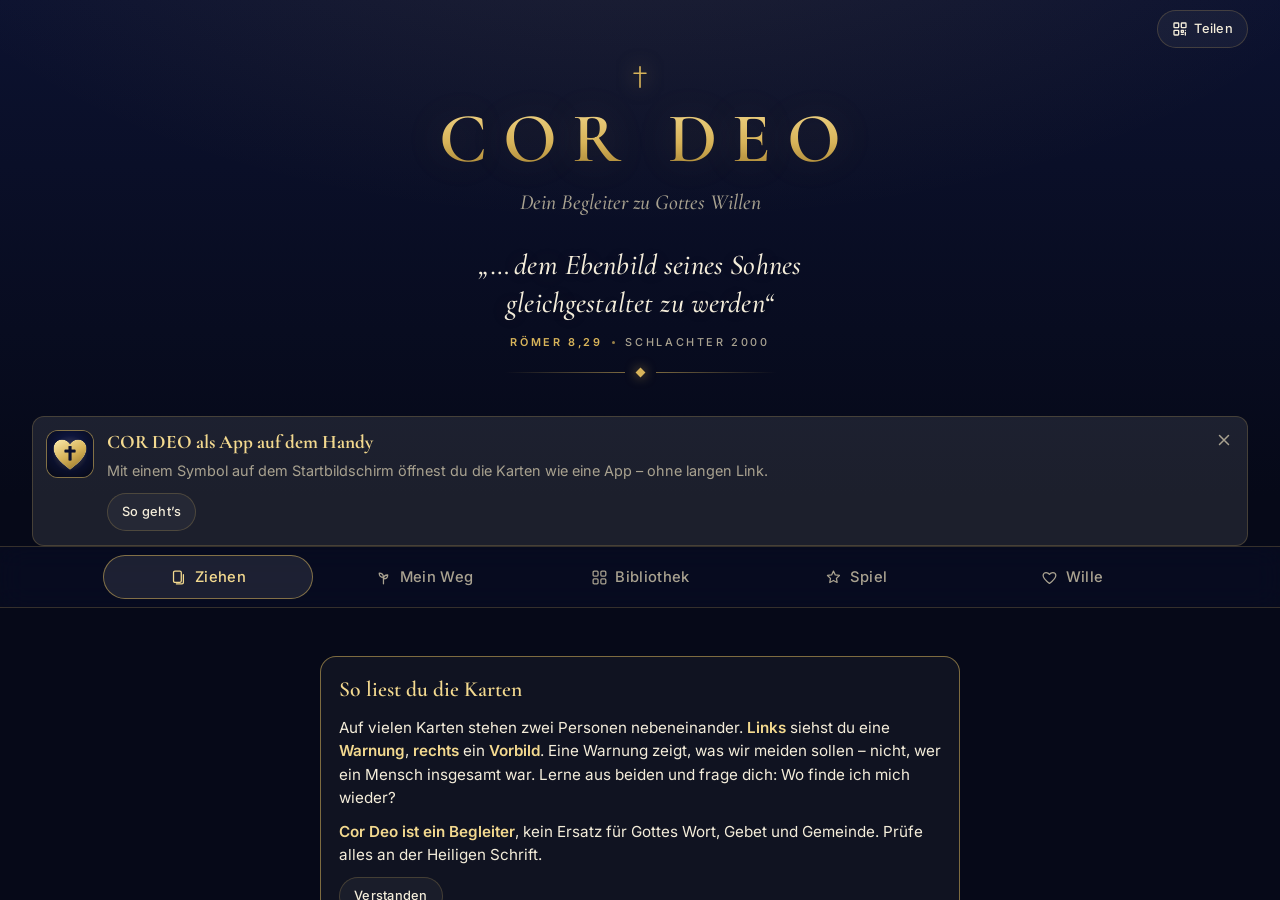
<file: index.html>
<!doctype html>
<html lang="en" data-theme="dark">
<head>
  <meta charset="utf-8">
  <!-- Mobile-first: the layout reacts to the width of the embed frame. -->
  <meta name="viewport" content="width=device-width, initial-scale=1, viewport-fit=cover">
  <title>COR DEO — Card Deck</title>
  <meta name="description" content="COR DEO — an interactive card deck for prayer and reflection. Tap a card to turn it over.">
  <meta name="theme-color" content="#070a1a">

  <!-- App-Installation (PWA): Symbol auf dem Startbildschirm. Dateien: manifest.json, sw.js, pwa.js, icons/ -->
  <link rel="manifest" href="manifest.json">
  <link rel="icon" type="image/png" sizes="32x32" href="icons/favicon-32.png">
  <link rel="apple-touch-icon" href="icons/apple-touch-icon.png">
  <meta name="mobile-web-app-capable" content="yes">
  <meta name="apple-mobile-web-app-capable" content="yes">
  <meta name="apple-mobile-web-app-title" content="COR DEO">
  <meta name="apple-mobile-web-app-status-bar-style" content="black">

  <!-- Schriften: selbst gehostet (fonts/), keine Verbindung zu Google-Servern (Datenschutz). -->
  <link rel="stylesheet" href="fonts/fonts.css">

  <style>
/* ============================================================================
   COR DEO — STYLESHEET
   ----------------------------------------------------------------------------
   Sections
     1. Design tokens (colors, spacing, type) + light / dark themes
     2. Base & layout helpers
     3. Masthead & ornaments
     4. Buttons, search, toolbar
     5. Card of the Day (hero)
     6. Deck grid (responsive)
     7. The card itself (3D flip, hover, highlight, loading, errors)
     8. Full-screen viewer
     9. Footer, notices, empty state
    10. Embed options (?compact=1, ?bg=transparent)
    11. Reduced motion
   ============================================================================ */


/* ============================================================================
   1. DESIGN TOKENS
   ============================================================================ */
:root {
  /* Typography */
  --font-display: "Cormorant Garamond", "Cormorant", Georgia, "Times New Roman", serif;
  --font-ui: "Inter", system-ui, -apple-system, "Segoe UI", Roboto, Helvetica, Arial, sans-serif;

  /* Palette — dark ("midnight & gold") is the default */
  --bg-0: #060918;
  --bg-1: #0c1230;
  --bg-glow: rgba(216, 180, 90, 0.10);
  --surface: rgba(255, 255, 255, 0.045);
  --surface-strong: rgba(255, 255, 255, 0.09);
  --line: rgba(216, 180, 90, 0.22);
  --line-strong: rgba(216, 180, 90, 0.55);
  --text: #f4edda;
  --text-muted: #a9a290;
  --gold: #d8b45a;
  --gold-bright: #f3d98f;
  --gold-deep: #9c7a2c;
  --on-gold: #20170a;
  --shadow-card: 0 18px 40px -18px rgba(0, 0, 0, 0.75), 0 2px 6px rgba(0, 0, 0, 0.4);
  --shadow-card-hover: 0 28px 55px -16px rgba(0, 0, 0, 0.85), 0 0 0 1px var(--line-strong), 0 0 38px -6px rgba(216, 180, 90, 0.45);
  --placeholder-a: #141a3d;
  --placeholder-b: #1f2757;
  --toolbar-bg: rgba(8, 12, 32, 0.78);
  --overlay-bg: rgba(4, 6, 16, 0.94);
  --leaf-1: #2f5e34; --leaf-2: #4f8a46; --trunk: #6b4a2b;

  /* Geometry */
  --radius-card: 14px;
  --radius-ui: 12px;
  --gap: 14px;
  --gutter: 16px;
  --col-min: 140px;          /* minimum card width -> 2 columns on phones */
  --card-ratio: 5 / 7;       /* overwritten by JS ("auto" measures your images) */
  --ease: cubic-bezier(.22, .8, .24, 1);
  --flip-time: 0.8s;
}

/* Light theme ("ivory & gold") */
:root[data-theme="light"] {
  --bg-0: #f6f0e1;
  --bg-1: #fbf7ec;
  --bg-glow: rgba(176, 138, 52, 0.14);
  --surface: rgba(60, 40, 10, 0.045);
  --surface-strong: rgba(60, 40, 10, 0.09);
  --line: rgba(140, 104, 28, 0.28);
  --line-strong: rgba(140, 104, 28, 0.65);
  --text: #2b2433;
  --text-muted: #6d6551;
  --gold: #9a7420;
  --gold-bright: #b8912e;
  --gold-deep: #6f5214;
  --on-gold: #fffaf0;
  --shadow-card: 0 16px 34px -18px rgba(60, 40, 10, 0.45), 0 2px 5px rgba(60, 40, 10, 0.18);
  --shadow-card-hover: 0 26px 50px -18px rgba(60, 40, 10, 0.5), 0 0 0 1px var(--line-strong), 0 0 30px -8px rgba(154, 116, 32, 0.4);
  --placeholder-a: #e9e0c9;
  --placeholder-b: #f3ecd8;
  --toolbar-bg: rgba(250, 245, 230, 0.85);
  --overlay-bg: rgba(246, 240, 225, 0.97);
}

/* Responsive steps (mobile first) */
@media (min-width: 640px)  { :root { --col-min: 184px; --gap: 18px; --gutter: 24px; } }
@media (min-width: 1024px) { :root { --col-min: 208px; --gap: 22px; --gutter: 32px; } }
@media (min-width: 1500px) { :root { --col-min: 224px; } }


/* ============================================================================
   2. BASE & LAYOUT HELPERS
   ============================================================================ */
*, *::before, *::after { box-sizing: border-box; }

html, body {
  height: 100%;
  margin: 0;
  background: var(--bg-0);
  color: var(--text);
  font-family: var(--font-ui);
  font-size: 16px;
  line-height: 1.5;
  -webkit-text-size-adjust: 100%;
  -webkit-tap-highlight-color: transparent;
}

/* Embed transparency option: index.html?bg=transparent */
:root[data-bg="transparent"] html,
:root[data-bg="transparent"] body { background: transparent; }

/* The app is its own scroll container so it behaves identically in an iframe. */
.app-scroll {
  position: relative;
  height: 100%;
  overflow-y: auto;
  overflow-x: hidden;
  overscroll-behavior: contain;
  background:
    radial-gradient(1100px 520px at 50% -140px, var(--bg-glow), transparent 70%),
    linear-gradient(180deg, var(--bg-1), var(--bg-0) 55%);
  scroll-behavior: smooth;
  scrollbar-width: thin;
  scrollbar-color: var(--line-strong) transparent;
}
:root[data-bg="transparent"] .app-scroll { background: none; }
.app-scroll.is-locked { overflow: hidden; }

.container {
  width: 100%;
  max-width: 1320px;
  margin-inline: auto;
  padding-inline: var(--gutter);
}

.icon {
  width: 1.15em; height: 1.15em;
  fill: none; stroke: currentColor;
  stroke-width: 1.8; stroke-linecap: round; stroke-linejoin: round;
  flex: none;
}

.sr-only {
  position: absolute !important;
  width: 1px; height: 1px;
  margin: -1px; padding: 0;
  overflow: hidden; clip: rect(0 0 0 0);
  white-space: nowrap; border: 0;
}

:focus-visible { outline: 2px solid var(--gold-bright); outline-offset: 3px; }
[hidden] { display: none !important; }


/* ============================================================================
   3. MASTHEAD & ORNAMENTS
   ============================================================================ */
.masthead {
  text-align: center;
  padding-top: clamp(28px, 6vw, 64px);
  padding-bottom: clamp(14px, 3vw, 26px);
}

.masthead-cross {
  width: 26px; height: 26px;
  fill: none; stroke: var(--gold);
  stroke-width: 1.5; stroke-linecap: round;
  margin-bottom: 6px;
  filter: drop-shadow(0 0 10px rgba(216, 180, 90, 0.55));
}

.title {
  margin: 0;
  font-family: var(--font-display);
  font-weight: 600;
  font-size: clamp(2.3rem, 8vw, 4.4rem);
  letter-spacing: 0.22em;
  text-indent: 0.22em;       /* optically re-centres wide letter-spacing */
  line-height: 1.05;
  /* gold foil text */
  background: linear-gradient(180deg, var(--gold-bright) 0%, var(--gold) 55%, var(--gold-deep) 100%);
  -webkit-background-clip: text; background-clip: text;
  color: transparent;
  text-shadow: 0 0 40px rgba(216, 180, 90, 0.18);
}

.tagline {
  margin: 10px auto 0;
  max-width: 34rem;
  font-family: var(--font-display);
  font-style: italic;
  font-size: clamp(1.05rem, 2.6vw, 1.35rem);
  color: var(--text-muted);
}
.tagline:empty { display: none; }

/* Leitvers: ruhig, buchartig, deutlich leiser als der Titel */
.leitvers {
  margin: clamp(18px, 3.4vw, 28px) auto 0;
  max-width: 30rem;
  padding-inline: 4px;
  animation: leitversIn 1s var(--ease) .25s both;
}
.lv-text { margin: 0; }
.lv-text p {
  margin: 0;
  font-family: var(--font-display);
  font-style: italic;
  font-weight: 500;
  font-size: clamp(1.28rem, 3.6vw, 1.8rem);
  line-height: 1.32;
  letter-spacing: .005em;
  color: var(--text);
  text-wrap: balance;
  hanging-punctuation: first;
  font-kerning: normal;
  font-feature-settings: "kern", "liga", "dlig";
  text-shadow: 0 0 34px rgba(216, 180, 90, .16);
}
.lv-cite {
  margin-top: 12px;
  display: flex; align-items: center; justify-content: center; gap: 10px;
  font-family: var(--font-ui);
  font-size: .68rem; font-weight: 600;
  letter-spacing: .24em; text-transform: uppercase;
}
.lv-ref { color: var(--gold); }
.lv-src { color: var(--text-muted); font-weight: 500; }
.lv-dot {
  width: 3px; height: 3px; border-radius: 50%;
  background: var(--gold); opacity: .7;
}
:root[data-theme="light"] .lv-ref { color: var(--gold-deep); }
:root[data-theme="light"] .lv-text p { text-shadow: none; }
@keyframes leitversIn {
  from { opacity: 0; transform: translateY(6px); }
  to   { opacity: 1; transform: none; }
}

.ornament {
  display: flex; align-items: center; justify-content: center; gap: 12px;
  margin-top: 18px;
}
.ornament span {
  height: 1px; width: min(18vw, 120px);
  background: linear-gradient(90deg, transparent, var(--line-strong));
}
.ornament span:last-child { transform: scaleX(-1); }
.ornament i {
  width: 7px; height: 7px;
  background: var(--gold);
  transform: rotate(45deg);
  box-shadow: 0 0 12px rgba(216, 180, 90, 0.7);
}


/* ============================================================================
   4. BUTTONS, SEARCH, TOOLBAR
   ============================================================================ */
.btn {
  display: inline-flex; align-items: center; justify-content: center; gap: 8px;
  min-height: 44px;                       /* comfortable touch target */
  padding: 0 20px;
  border-radius: 999px;
  border: 1px solid var(--line);
  font: 500 0.92rem/1 var(--font-ui);
  letter-spacing: 0.02em;
  cursor: pointer;
  color: var(--text);
  background: var(--surface);
  transition: transform .25s var(--ease), box-shadow .25s var(--ease), background .25s, border-color .25s;
}
.btn:active { transform: scale(.97); }

.btn-primary {
  color: var(--on-gold);
  border-color: transparent;
  background: linear-gradient(135deg, var(--gold-bright), var(--gold) 55%, var(--gold-deep));
  box-shadow: 0 8px 22px -10px rgba(216, 180, 90, 0.8);
  font-weight: 600;
}
.btn-ghost:hover { border-color: var(--line-strong); background: var(--surface-strong); }
@media (hover: hover) {
  .btn-primary:hover { transform: translateY(-2px); box-shadow: 0 14px 30px -10px rgba(216, 180, 90, 0.95); }
}

/* Sticky toolbar */
.toolbar-wrap {
  position: sticky; top: var(--tabs-h, 0px); z-index: 20;     /* sits right under the tab bar */
  padding-block: 10px;
  background: var(--toolbar-bg);
  -webkit-backdrop-filter: blur(14px) saturate(140%);
  backdrop-filter: blur(14px) saturate(140%);
  border-block: 1px solid var(--line);
}
.toolbar {
  display: grid;
  grid-template-columns: 1fr auto;          /* mobile: search | random  */
  grid-template-areas: "search random" "density density";
  gap: 10px;
  align-items: center;
}
.search  { grid-area: search; }
#randomBtn { grid-area: random; }
.seg     { grid-area: density; justify-self: center; }

@media (min-width: 720px) {
  .toolbar {
    grid-template-columns: minmax(0, 1fr) auto auto;
    grid-template-areas: "search random density";
    gap: 14px;
  }
  .seg { justify-self: end; }
}
/* Very narrow embeds: hide the label, keep the icon */
@media (max-width: 400px) { #randomBtn { padding: 0 14px; } #randomBtn span { display: none; } }

.search { position: relative; }
.search .icon {
  position: absolute; left: 14px; top: 50%;
  transform: translateY(-50%);
  color: var(--text-muted); pointer-events: none;
}
.search input {
  width: 100%; min-height: 44px;
  padding: 0 44px 0 42px;
  border-radius: 999px;
  border: 1px solid var(--line);
  background: var(--surface);
  color: var(--text);
  font: 400 1rem var(--font-ui);        /* 16px prevents iOS zoom-on-focus */
  transition: border-color .25s, box-shadow .25s, background .25s;
}
.search input::placeholder { color: var(--text-muted); }
.search input:focus { outline: none; border-color: var(--gold); box-shadow: 0 0 0 4px rgba(216, 180, 90, 0.18); background: var(--surface-strong); }
.search input::-webkit-search-cancel-button { display: none; }
.search-clear {
  position: absolute; right: 6px; top: 50%; transform: translateY(-50%);
  width: 34px; height: 34px; border: 0; border-radius: 50%;
  background: transparent; color: var(--text-muted); cursor: pointer;
  display: grid; place-items: center;
}
.search-clear:hover { color: var(--text); background: var(--surface-strong); }
.search-clear .icon { position: static; transform: none; }

/* Segmented "Standard | Large" control */
.seg { display: inline-flex; padding: 3px; border-radius: 999px; border: 1px solid var(--line); background: var(--surface); }
.seg button {
  min-height: 38px; padding: 0 16px; border: 0; border-radius: 999px;
  background: transparent; color: var(--text-muted);
  font: 500 0.85rem var(--font-ui); cursor: pointer;
  transition: background .25s, color .25s;
}
.seg button[aria-pressed="true"] { background: var(--surface-strong); color: var(--gold-bright); box-shadow: inset 0 0 0 1px var(--line-strong); }


/* ============================================================================
   5. CARD OF THE DAY
   ============================================================================ */
.hero-wrap { padding-block: clamp(10px, 2vw, 22px) clamp(18px, 3vw, 30px); }

.hero {
  display: grid;
  grid-template-columns: 1fr;
  justify-items: center;
  gap: 22px;
  padding: clamp(20px, 4vw, 36px);
  border-radius: 22px;
  border: 1px solid var(--line);
  background:
    radial-gradient(520px 260px at 20% 0%, var(--bg-glow), transparent 70%),
    var(--surface);
  box-shadow: 0 30px 60px -40px rgba(0, 0, 0, 0.8);
}
.hero-slot { width: min(62vw, 250px); }
.hero-copy { text-align: center; max-width: 28rem; }

.kicker {
  margin: 0 0 6px;
  font: 600 0.74rem var(--font-ui);
  letter-spacing: 0.28em; text-transform: uppercase;
  color: var(--gold);
}
.hero-title {
  margin: 0;
  font-family: var(--font-display); font-weight: 600;
  font-size: clamp(1.9rem, 5vw, 2.7rem); line-height: 1.1;
}
.hero-date { margin: 6px 0 0; color: var(--text-muted); font-size: 0.9rem; }
.hero-hint { margin: 14px 0 0; color: var(--text-muted); font-family: var(--font-display); font-style: italic; font-size: 1.1rem; }
.hero-actions { display: flex; flex-wrap: wrap; justify-content: center; gap: 10px; margin-top: 18px; }

@media (min-width: 720px) {
  .hero { grid-template-columns: auto 1fr; justify-items: start; align-items: center; gap: clamp(28px, 5vw, 56px); }
  .hero-slot { width: 230px; }
  .hero-copy { text-align: left; }
  .hero-actions { justify-content: flex-start; }
}


/* ============================================================================
   6. DECK GRID
   ============================================================================ */
.deck { padding-block: 22px 12px; }

.status {
  margin: 0 0 16px;
  font-size: 0.85rem; letter-spacing: 0.04em;
  color: var(--text-muted); text-align: center;
  min-height: 1.3em;
}

.grid {
  list-style: none; margin: 0; padding: 0;
  display: grid;
  /* As many columns as fit, never narrower than --col-min. */
  grid-template-columns: repeat(auto-fill, minmax(var(--col-min), 1fr));
  gap: calc(var(--gap) * 1.5) var(--gap);
}
/* "Large" density: bigger cards -> fewer columns */
.grid[data-density="large"] { grid-template-columns: repeat(auto-fill, minmax(calc(var(--col-min) * 1.55), 1fr)); }
@media (max-width: 420px) {
  .grid[data-density="large"] { grid-template-columns: 1fr; padding-inline: 12%; }
}

.card-item {
  position: relative;
  /* NOTE: no `content-visibility` here on purpose — it clips the hover lift and
     the gold highlight glow. Lazy image loading already keeps the page light. */
}
.card-item[hidden] { display: none !important; }

.caption {
  display: flex; flex-direction: column; align-items: center; gap: 2px;
  margin-top: 10px;
  font-size: 0.78rem; letter-spacing: 0.04em;
  color: var(--text-muted);
  text-align: center;
}
.caption .num { font-family: var(--font-display); font-size: 1.05rem; font-weight: 600; color: var(--gold); letter-spacing: 0.1em; }
.caption .name {
  max-width: 100%; line-height: 1.3; font-size: 0.82rem; color: var(--text);
  display: -webkit-box; -webkit-box-orient: vertical; -webkit-line-clamp: 2; line-clamp: 2; overflow: hidden;
}


/* ============================================================================
   7. THE CARD  (3D flip)
   ----------------------------------------------------------------------------
   .card         outer: perspective, hover lift, focus ring, highlight
   .card-inner   the element that rotates 180° on flip
   .face         front / back — both absolutely stacked, backface hidden
   ============================================================================ */
.card {
  position: relative;
  display: block;
  width: 100%;
  aspect-ratio: var(--card-ratio);       /* identical size for every card */
  perspective: 1400px;
  cursor: pointer;
  border-radius: var(--radius-card);
  touch-action: manipulation;            /* no double-tap zoom delay */
  -webkit-user-select: none; user-select: none;
  -webkit-touch-callout: none;           /* stops iOS long-press image menu */
  transition: transform .45s var(--ease), filter .45s;
  outline-offset: 5px;
}

.card-inner {
  position: absolute; inset: 0;
  transform-style: preserve-3d;
  transition: transform var(--flip-time) var(--ease);
  border-radius: inherit;
  box-shadow: var(--shadow-card);
  will-change: transform;
}
.card.is-flipped .card-inner { transform: rotateY(180deg); }

.face {
  position: absolute; inset: 0;
  overflow: hidden;
  border-radius: inherit;
  -webkit-backface-visibility: hidden; backface-visibility: hidden;
  background: linear-gradient(135deg, var(--placeholder-a), var(--placeholder-b));
  border: 1px solid var(--line);
}
.face-back { transform: rotateY(180deg); }

.face img {
  position: absolute; inset: 0;
  width: 100%; height: 100%;
  object-fit: var(--img-fit, cover);
  opacity: 0;
  transition: opacity .6s ease;
  pointer-events: none;                  /* clicks go to the card, not the <img> */
  -webkit-user-drag: none;
}
.face.is-loaded img { opacity: 1; }

/* Shimmer while an image is loading */
.face:not(.is-loaded):not(.is-error)::before {
  content: ""; position: absolute; inset: 0;
  background: linear-gradient(110deg, transparent 30%, rgba(216, 180, 90, 0.18) 50%, transparent 70%);
  background-size: 220% 100%;
  animation: shimmer 1.6s linear infinite;
}
@keyframes shimmer { from { background-position: 160% 0; } to { background-position: -60% 0; } }

/* Soft diagonal sheen over loaded faces (premium "foil" feel) */
.face.is-loaded::after {
  content: ""; position: absolute; inset: 0; pointer-events: none;
  background: linear-gradient(115deg, rgba(255,255,255,0) 35%, rgba(255,255,255,.14) 50%, rgba(255,255,255,0) 65%);
  background-size: 250% 100%; background-position: 130% 0;
  transition: background-position 1s var(--ease);
}

/* Graceful fallback when an image is missing */
.face-fallback {
  position: absolute; inset: 0;
  display: none; flex-direction: column; align-items: center; justify-content: center; gap: 8px;
  padding: 14px; text-align: center;
  color: var(--text-muted);
  font-size: 0.78rem; line-height: 1.35;
  background:
    repeating-linear-gradient(45deg, transparent 0 14px, rgba(216, 180, 90, 0.05) 14px 15px),
    linear-gradient(135deg, var(--placeholder-a), var(--placeholder-b));
}
.face-fallback svg { width: 30px; height: 30px; fill: none; stroke: var(--gold); stroke-width: 1.5; stroke-linecap: round; stroke-linejoin: round; opacity: .85; }
.face-fallback .retry {
  margin-top: 4px; padding: 6px 12px; border-radius: 999px;
  border: 1px solid var(--line-strong); background: transparent;
  color: var(--gold-bright); font: 500 0.74rem var(--font-ui); cursor: pointer;
  pointer-events: auto;
}
.face.is-error .face-fallback { display: flex; }
.face.is-error img { display: none; }

/* Desktop hover — only on devices that truly hover (never "sticks" on touch) */
@media (hover: hover) and (pointer: fine) {
  .card:hover { transform: translateY(-8px) scale(1.025); z-index: 2; }
  .card:hover .card-inner { box-shadow: var(--shadow-card-hover); }
  .card:hover .face.is-loaded::after { background-position: -30% 0; }
}
.card:active { transform: scale(.985); }

/* Highlight used by "Random Card" and "Find in deck" */
.card.is-highlight { z-index: 3; animation: pop 1s var(--ease); }
.card.is-highlight .card-inner {
  box-shadow: 0 0 0 2px var(--gold-bright), 0 0 46px 6px rgba(243, 217, 143, 0.55), var(--shadow-card);
  animation: glow 1.5s ease-in-out 3;
}
@keyframes pop  { 0% { transform: scale(1); } 35% { transform: scale(1.07); } 100% { transform: scale(1); } }
@keyframes glow { 50% { box-shadow: 0 0 0 3px var(--gold-bright), 0 0 70px 12px rgba(243, 217, 143, 0.75), var(--shadow-card); } }

/* Small "expand" button (accessible alternative to double-click / long-press) */
.expand-btn {
  position: absolute; top: 8px; right: 8px; z-index: 4;
  width: 34px; height: 34px; padding: 0;
  display: grid; place-items: center;
  border-radius: 50%; border: 1px solid var(--line-strong);
  background: rgba(6, 9, 24, 0.62); color: var(--gold-bright);
  -webkit-backdrop-filter: blur(6px); backdrop-filter: blur(6px);
  cursor: pointer;
  opacity: 0; transform: scale(.9);
  transition: opacity .25s, transform .25s var(--ease);
}
.card-item:hover .expand-btn,
.expand-btn:focus-visible { opacity: 1; transform: scale(1); }
@media (hover: none) { .expand-btn { opacity: .85; transform: none; width: 32px; height: 32px; } }


/* ============================================================================
   8. FULL-SCREEN VIEWER
   ============================================================================ */
/* STACKING: the viewer must sit above EVERYTHING on the page.
   1) It is opened with the browser's "top layer" (popover="manual" + showPopover()),
      which is painted above all other elements regardless of z-index.
   2) Older browsers without popover fall back to the maximum z-index below.
   3) It is a direct child of <body>, never inside the scrolling app, so no parent
      can clip it or create a lower stacking context. */
.viewer {
  position: fixed; inset: 0; z-index: 2147483647;
  width: 100vw; height: 100vh;          /* fallback */
  width: 100%;  height: 100dvh;         /* dynamic height: stays correct behind mobile browser bars */
  max-width: none; max-height: none;
  margin: 0; padding: 0; border: 0;     /* cancel the browser's default popover box */
  overflow: hidden;
  color: var(--text);
  display: flex; flex-direction: column;
  background: var(--overlay-bg);
  -webkit-backdrop-filter: blur(10px); backdrop-filter: blur(10px);
  animation: fade .3s ease;
}
.viewer::backdrop { background: transparent; }
/* While the viewer is open, the page's own toolbar can't show through or compete. */
.app-scroll.is-locked .toolbar-wrap { visibility: hidden; }
@keyframes fade { from { opacity: 0; } }

.viewer-bar {
  display: flex; align-items: center; justify-content: space-between; gap: 12px;
  padding: 10px var(--gutter);
  padding-top: max(10px, env(safe-area-inset-top));
}
.viewer-title { display: flex; flex-wrap: wrap; align-items: center; gap: 4px 10px; min-width: 0; }
.viewer-title strong { font-family: var(--font-display); font-size: 1.35rem; font-weight: 600; color: var(--gold-bright); }
.chip { padding: 2px 10px; border-radius: 999px; border: 1px solid var(--line-strong); font-size: 0.7rem; letter-spacing: .14em; text-transform: uppercase; color: var(--text-muted); }
.viewer-count { font-size: 0.8rem; color: var(--text-muted); }
.viewer-actions { display: flex; gap: 8px; flex: none; }
.viewer-title { flex: 1 1 0; }
@media (max-width: 440px) {
  .viewer-actions { gap: 5px; }
  .viewer-actions .icon-btn, .viewer-actions .fit-btn { width: 40px; height: 40px; }
  .viewer-title strong { font-size: 1.15rem; }
}
@media (max-width: 350px) {
  .viewer-bar { flex-wrap: wrap; row-gap: 6px; }
  .viewer-title { flex-basis: 100%; }
  .viewer-actions { margin-inline-start: auto; }
}

.icon-btn {
  width: 44px; height: 44px; border-radius: 50%;
  display: grid; place-items: center;
  border: 1px solid var(--line); background: var(--surface);
  color: var(--text); cursor: pointer;
  transition: background .25s, border-color .25s, transform .25s var(--ease);
}
.icon-btn:hover { background: var(--surface-strong); border-color: var(--line-strong); }
.icon-btn:active { transform: scale(.94); }

.viewer-stage {
  flex: 1; min-height: 0;
  position: relative;
  display: grid; place-items: center;
  padding: 8px 56px;
  touch-action: pan-y;
}
@media (max-width: 640px) { .viewer-stage { padding-inline: 12px; } }

/* The big card scales to fit BOTH width and height of the free area.
   JS (fitViewerCard) sets the exact pixel size inline; the rules below are only
   a fallback for the first paint. */
.viewer-card {
  height: 100%; max-height: 100%;
  max-width: 100%;
  aspect-ratio: var(--card-ratio);
  perspective: 1800px;
  cursor: pointer;
}

/* ---- "Fit screen" button + mode ------------------------------------------ */
.fit-btn {
  display: inline-flex; align-items: center; gap: 8px;
  height: 44px; padding: 0 16px;
  border-radius: 999px;
  border: 1px solid var(--line); background: var(--surface);
  color: var(--text); font: 500 0.85rem var(--font-ui); cursor: pointer;
  transition: background .25s, border-color .25s, color .25s, transform .25s var(--ease);
}
.fit-btn:hover { background: var(--surface-strong); border-color: var(--line-strong); }
.fit-btn:active { transform: scale(.96); }
.fit-btn[aria-pressed="true"] { color: var(--on-gold); border-color: transparent; background: linear-gradient(135deg, var(--gold-bright), var(--gold)); }
@media (max-width: 520px) {            /* phones: icon only, same 44px touch target */
  .fit-btn { width: 44px; padding: 0; justify-content: center; }
  .fit-btn span { display: none; }
}

/* Fit mode: the card gets the WHOLE screen. The bar floats over it and fades out;
   safe-area padding keeps the photo clear of notches and rounded corners. */
.viewer.is-fit .viewer-bar {
  position: absolute; top: 0; left: 0; right: 0; z-index: 5;
  background: linear-gradient(180deg, rgba(0, 0, 0, .72), transparent);
}
.viewer.is-fit .viewer-stage {
  padding: env(safe-area-inset-top) env(safe-area-inset-right) env(safe-area-inset-bottom) env(safe-area-inset-left);
}
.viewer.is-fit .viewer-hint { display: none; }
.viewer.is-fit .viewer-inner { border-radius: 10px; box-shadow: none; }
.viewer.is-fit .viewer-inner .face { border-radius: 10px; }
.viewer-bar { transition: opacity .35s ease; }
.viewer.is-fit.chrome-hidden .viewer-bar,
.viewer.is-fit.chrome-hidden .nav-btn { opacity: 0; pointer-events: none; }
.viewer-inner {
  position: relative; width: 100%; height: 100%;
  transform-style: preserve-3d;
  transition: transform .9s var(--ease);
  border-radius: var(--radius-card);
  box-shadow: 0 40px 80px -30px rgba(0, 0, 0, 0.9), 0 0 0 1px var(--line-strong);
}
.viewer-inner.is-flipped { transform: rotateY(180deg); }
.viewer-inner .face { border-radius: var(--radius-card); }

/* LARGE VIEW: the picture is always shown whole (object-fit: contain), never cropped,
   whatever the image's own shape. The frame itself is sized by JS to match the picture,
   so there are no empty bars either. */
.viewer-inner .face img { object-fit: contain; }

/* Never let anything in the viewer scroll or spill past the screen edges. */
.viewer-stage { overflow: hidden; }

/* Short screens (phones held sideways, small embeds): give the card the room the hint would use. */
@media (max-height: 520px) {
  .viewer-hint { display: none; }
  .viewer-bar { padding-block: 6px; padding-top: max(6px, env(safe-area-inset-top)); }
  .viewer-stage { padding-block: 4px; }
  .icon-btn, .fit-btn { height: 40px; } .icon-btn { width: 40px; }
}

.nav-btn {
  position: absolute; top: 50%; transform: translateY(-50%);
  width: 46px; height: 46px; border-radius: 50%;
  display: grid; place-items: center;
  border: 1px solid var(--line); background: var(--surface-strong);
  color: var(--gold-bright); cursor: pointer; z-index: 2;
  transition: background .25s, transform .25s var(--ease), opacity .35s ease;
}
.nav-btn:hover { background: var(--surface); transform: translateY(-50%) scale(1.08); }
.nav-prev { left: 8px; } .nav-next { right: 8px; }
@media (max-width: 640px) { .nav-btn { width: 40px; height: 40px; background: rgba(6, 9, 24, .55); } .nav-prev { left: 4px; } .nav-next { right: 4px; } }

.viewer-hint {
  margin: 0; padding: 8px var(--gutter) max(14px, env(safe-area-inset-bottom));
  text-align: center; font-size: 0.78rem; letter-spacing: .05em; color: var(--text-muted);
}


/* ============================================================================
   9. FOOTER, NOTICES, EMPTY STATE
   ============================================================================ */
.footer { text-align: center; padding-block: 40px 56px; color: var(--text-muted); font-size: 0.85rem; letter-spacing: .08em; }
.footer p { margin: 14px 0 0; }

.notice {
  margin: 8px 0 0; padding: 12px 16px;
  border-radius: var(--radius-ui);
  border: 1px solid var(--line);
  background: var(--surface);
  color: var(--text-muted);
  font-size: 0.85rem; text-align: center;
}
.notice strong { color: var(--gold-bright); }

.empty { text-align: center; padding: 56px 0; color: var(--text-muted); }
.empty p { font-family: var(--font-display); font-style: italic; font-size: 1.4rem; margin: 0 0 16px; }


/* ============================================================================
   10. EMBED OPTIONS
   ============================================================================ */
/* index.html?compact=1 -> hides the big masthead (use if your Site page already has a title) */
:root[data-compact="1"] .masthead { display: none; }
:root[data-compact="1"] .hero-wrap { padding-top: 18px; }


/* ============================================================================
   11. REDUCED MOTION  (respects the visitor's system setting)
   ============================================================================ */
@media (prefers-reduced-motion: reduce) {
  *, *::before, *::after { animation-duration: .01ms !important; animation-iteration-count: 1 !important; transition-duration: .01ms !important; scroll-behavior: auto !important; }
  /* Flip still works, it just swaps instantly. */
}


/* ============================================================================
   12. TABS, "ZIEHE DEINE KARTE", MY JOURNEY (tree, stats, journal)
   ============================================================================ */

/* ---- Tab bar ---------------------------------------------------------------- */
.tabbar-wrap {
  position: sticky; top: 0; z-index: 25;
  background: var(--toolbar-bg);
  -webkit-backdrop-filter: blur(14px) saturate(140%); backdrop-filter: blur(14px) saturate(140%);
  border-block: 1px solid var(--line);
}
.tabbar { display: flex; justify-content: center; gap: 6px; padding-block: 8px; }
.tab {
  flex: 1 1 0; max-width: 210px; min-height: 44px;
  display: inline-flex; align-items: center; justify-content: center; gap: 8px;
  padding: 0 12px; border-radius: 999px;
  border: 1px solid transparent; background: transparent;
  color: var(--text-muted); font: 500 0.92rem var(--font-ui); letter-spacing: .02em; cursor: pointer;
  transition: background .25s, color .25s, border-color .25s;
}
.tab:hover { color: var(--text); background: var(--surface); }
.tab[aria-selected="true"] { color: var(--gold-bright); background: var(--surface-strong); border-color: var(--line-strong); }
@media (max-width: 420px) { .tab { font-size: .82rem; gap: 5px; padding: 0 6px; } .tab .icon { width: 1.05em; height: 1.05em; } }
.tab span { white-space: nowrap; }
@media (max-width: 440px) { .tab .icon { display: none; } .tab { padding: 0 4px; } }

.btn:disabled { opacity: .55; cursor: default; transform: none; }
.btn-xl { min-height: 58px; padding: 0 34px; font-size: 1.08rem; }
.btn-sm { min-height: 38px; padding: 0 14px; font-size: .8rem; }
.btn.is-armed { border-color: #d9534f; color: #ff9a95; }

/* ---- DRAW: the face-down deck ---------------------------------------------- */
.draw { display: grid; gap: 30px; padding-block: 26px 34px; align-items: center; }
@media (min-width: 860px) {
  .draw { grid-template-columns: minmax(0, 1fr) minmax(0, 1.1fr); gap: 64px; padding-block: 48px 56px; }
}

.draw-stage {
  position: relative;
  width: min(66vw, 290px);
  aspect-ratio: var(--card-ratio);
  margin-inline: auto;
}
/* soft golden halo behind the deck */
.draw-stage::before {
  content: ""; position: absolute; inset: -26% -36%;
  background: radial-gradient(closest-side, rgba(243, 217, 143, .30), transparent 70%);
  animation: breathe 5s ease-in-out infinite; pointer-events: none;
}
@keyframes breathe { 50% { transform: scale(1.08); opacity: .75; } }

.deck {
  position: absolute; inset: 0;
  animation: float 6s ease-in-out infinite;
  transition: opacity .5s ease, transform .6s var(--ease);
}
@keyframes float { 50% { transform: translateY(-7px); } }
.deck.is-gone { opacity: 0; transform: scale(.92) translateY(12px); pointer-events: none; animation: none; }

.deck-card {
  position: absolute; inset: 0;
  border-radius: var(--radius-card);
  background: var(--deck-bg) center / cover no-repeat, linear-gradient(135deg, var(--placeholder-a), var(--placeholder-b));
  border: 1px solid var(--line-strong);
  box-shadow: 0 14px 30px -14px rgba(0, 0, 0, .8), inset 0 0 0 3px rgba(0, 0, 0, .14);
  transform: translate(calc(var(--i) * 2.5px), calc(var(--i) * 3px)) rotate(calc(var(--r) * 1deg));
}

/* shuffle: the cards swing out to the sides and back, one after another */
.deck.is-shuffling { animation: none; }
.deck.is-shuffling .deck-card { animation: shuffleL 1.1s var(--ease) both; animation-delay: calc(var(--i) * 70ms); }
.deck.is-shuffling .deck-card:nth-child(even) { animation-name: shuffleR; }
@keyframes shuffleL { 35% { transform: translate(-34%, -4%) rotate(-9deg); } 70% { transform: translate(-4%, 1%) rotate(2deg); } }
@keyframes shuffleR { 35% { transform: translate(34%, 4%) rotate(9deg); }  70% { transform: translate(4%, -1%) rotate(-2deg); } }

/* the top card turns edge-on ... and the real card turns in */
.deck.is-lifting .deck-card:first-child {
  transform: translateY(-14px) perspective(900px) rotateY(90deg) scale(1.05);
  transition: transform .38s cubic-bezier(.5, 0, .9, .6);
}

.draw-slot { position: absolute; inset: 0; }
.slot-card { width: 100%; height: 100%; }
.slot-card .card { height: 100%; }
.slot-card.is-revealing { animation: reveal .8s var(--ease) both; }
.slot-card.is-revealing .card-inner { animation: revealGlow 2.4s ease-out both; }
@keyframes reveal {
  from { transform: perspective(1100px) rotateY(-90deg) scale(.92); opacity: 0; }
  35%  { opacity: 1; }
  to   { transform: perspective(1100px) rotateY(0) scale(1); }
}
@keyframes revealGlow { 0% { box-shadow: 0 0 0 2px var(--gold-bright), 0 0 80px 10px rgba(243, 217, 143, .7); } 100% { box-shadow: var(--shadow-card); } }

/* ---- DRAW: text panel -------------------------------------------------------- */
.draw-panel { text-align: center; min-width: 0; }
@media (min-width: 860px) { .draw-panel { text-align: left; } }
.draw-title {
  margin: 4px 0 10px;
  font-family: var(--font-display); font-weight: 600; line-height: 1.08;
  font-size: clamp(2rem, 5.2vw, 3.1rem);
}
.draw-lead {
  margin: 0 auto 22px; max-width: 30rem;
  font-family: var(--font-display); font-style: italic; font-size: 1.22rem; color: var(--text-muted);
}
@media (min-width: 860px) { .draw-lead { margin-inline: 0; } }
.mini { margin: 16px 0 0; font-size: .78rem; letter-spacing: .04em; color: var(--text-muted); }
.status-msg { min-height: 1.5em; margin: 12px 0 0; color: var(--gold-bright); font-size: .92rem; }

.field-label {
  display: block; text-align: left; margin: 20px 0 6px;
  font: 600 .74rem var(--font-ui); letter-spacing: .22em; text-transform: uppercase; color: var(--gold);
}
#reflect {
  width: 100%; min-height: 112px; padding: 13px 15px; resize: vertical;
  border-radius: 14px; border: 1px solid var(--line);
  background: var(--surface); color: var(--text);
  font: 400 1rem/1.5 var(--font-ui);
  transition: border-color .25s, box-shadow .25s, background .25s;
}
#reflect::placeholder { color: var(--text-muted); }
#reflect:focus { outline: none; border-color: var(--gold); box-shadow: 0 0 0 4px rgba(216, 180, 90, .18); background: var(--surface-strong); }
.draw-actions { display: flex; flex-wrap: wrap; gap: 10px; margin-top: 14px; justify-content: center; }
@media (min-width: 860px) { .draw-actions { justify-content: flex-start; } }

/* ---- MY JOURNEY: tree + stats + journal -------------------------------------- */
.journey { display: grid; gap: 22px; padding-block: 26px 36px; }

.tree-card {
  display: grid; gap: 18px; justify-items: center; text-align: center;
  padding: clamp(18px, 4vw, 34px);
  border-radius: 22px; border: 1px solid var(--line);
  background: radial-gradient(560px 280px at 20% 0%, var(--bg-glow), transparent 70%), var(--surface);
}
@media (min-width: 720px) {
  .tree-card { grid-template-columns: 270px 1fr; justify-items: start; text-align: left; gap: 40px; align-items: center; }
  .tree-card .draw-lead { margin-inline: 0; }
}
.tree-svg { width: min(68vw, 250px); height: min(76vw, 280px); }
.tree-svg svg { display: block; width: 100%; height: 100%; transform-origin: 50% 92%; animation: grow 1s var(--ease) both; }
@keyframes grow { from { transform: scale(.7); opacity: 0; } to { transform: none; opacity: 1; } }

.t-ground { fill: rgba(216, 180, 90, .14); }
.t-mound  { fill: #5a4128; }
.t-seed   { fill: var(--gold-bright); filter: drop-shadow(0 0 6px rgba(243, 217, 143, .8)); }
.t-stem   { fill: none; stroke: var(--leaf-2); stroke-width: 4; stroke-linecap: round; }
.t-trunk  { fill: var(--trunk); }
.t-branch { fill: none; stroke: var(--trunk); stroke-width: 5; stroke-linecap: round; }
.t-leaf   { fill: var(--leaf-1); }
.t-leaf2  { fill: var(--leaf-2); }
.t-fruit  { fill: var(--gold-bright); stroke: var(--gold-deep); stroke-width: .8; filter: drop-shadow(0 0 4px rgba(243, 217, 143, .9)); }
.t-rays line { stroke: var(--gold); stroke-width: 2; stroke-linecap: round; opacity: .35; }

.progress { height: 8px; max-width: 26rem; margin: 6px auto 0; border-radius: 999px; background: var(--surface-strong); overflow: hidden; }
@media (min-width: 720px) { .progress { margin-inline: 0; } }
.progress span { display: block; height: 100%; width: 4%; border-radius: inherit; background: linear-gradient(90deg, var(--gold-deep), var(--gold-bright)); transition: width .9s var(--ease); }

.stats { display: grid; grid-template-columns: repeat(2, 1fr); gap: 12px; }
@media (min-width: 720px) { .stats { grid-template-columns: repeat(4, 1fr); gap: 16px; } }
.stat { padding: 16px 10px; text-align: center; border: 1px solid var(--line); border-radius: 16px; background: var(--surface); }
.stat-n { display: block; font-family: var(--font-display); font-weight: 600; font-size: 2.4rem; line-height: 1.1; color: var(--gold-bright); }
.stat-l { font-size: .7rem; letter-spacing: .16em; text-transform: uppercase; color: var(--text-muted); }

.journal-head { display: flex; flex-wrap: wrap; align-items: center; justify-content: space-between; gap: 12px; margin-top: 8px; }
.journal-title { margin: 0; font-family: var(--font-display); font-weight: 600; font-size: 1.9rem; }
.journal-actions { display: flex; flex-wrap: wrap; gap: 8px; }

.entries { list-style: none; margin: 0; padding: 0; display: grid; gap: 12px; }
.entry {
  display: grid; grid-template-columns: 64px minmax(0, 1fr) auto; gap: 14px; align-items: start;
  padding: 12px; border: 1px solid var(--line); border-radius: 16px; background: var(--surface);
}
.entry-thumb { width: 64px; aspect-ratio: var(--card-ratio); padding: 0; border: 1px solid var(--line-strong); border-radius: 8px; overflow: hidden; background: var(--placeholder-a); cursor: pointer; }
.entry-thumb img { display: block; width: 100%; height: 100%; object-fit: cover; }
.entry-date { margin: 0; font-size: .75rem; letter-spacing: .04em; color: var(--text-muted); }
.entry-title { margin: 2px 0 6px; font-family: var(--font-display); font-weight: 600; font-size: 1.28rem; line-height: 1.2; }
.entry-title span { color: var(--gold); margin-right: 4px; }
.entry-note { margin: 0; white-space: pre-wrap; overflow-wrap: anywhere; }
.entry-note.is-empty { color: var(--text-muted); font-style: italic; }
.entry-del { width: 34px; height: 34px; display: grid; place-items: center; border: 0; border-radius: 50%; background: transparent; color: var(--text-muted); cursor: pointer; }
.entry-del:hover { background: var(--surface-strong); color: var(--text); }


/* ---- GAME: "Vorbild oder Warnung?" ------------------------------------------ */
.game {
  --gm-warn: #f0b4b4; --gm-warn-bg: rgba(168, 64, 74, .20); --gm-warn-line: rgba(224, 120, 130, .60);
  --gm-ok: var(--gold-bright);
  max-width: 640px; padding-block: 26px 40px; text-align: center;
}
:root[data-theme="light"] .game { --gm-warn: #8f2f3a; --gm-warn-bg: rgba(168, 64, 74, .12); --gm-warn-line: rgba(168, 64, 74, .55); }
.game h2 { margin: 4px 0 10px; font-family: var(--font-display); font-weight: 600; line-height: 1.1; font-size: clamp(1.9rem, 6vw, 2.6rem); color: var(--gold-bright); }
.game p { margin: 0 0 14px; }
.gm-lead { color: var(--text-muted); font-size: 1.02rem; line-height: 1.55; }
.gm-legend { display: grid; grid-template-columns: 1fr 1fr; gap: 10px; margin: 18px 0 22px; }
.gm-side { padding: 14px 10px; border-radius: var(--radius-ui); border: 1px solid var(--line); background: var(--surface); }
.gm-side b { display: block; font-family: var(--font-display); font-size: 1.35rem; font-weight: 600; }
.gm-side span { font-size: .8rem; color: var(--text-muted); }
.gm-side.is-warn { border-color: var(--gm-warn-line); background: var(--gm-warn-bg); }
.gm-side.is-warn b { color: var(--gm-warn); }
.gm-side.is-vor { border-color: var(--line-strong); }
.gm-side.is-vor b { color: var(--gold-bright); }
.gm-side.is-picked { box-shadow: 0 0 0 2px var(--gold-bright); }
.gm-best { margin-top: 14px; font-size: .85rem; color: var(--text-muted); letter-spacing: .04em; }

.gm-top { display: flex; justify-content: space-between; align-items: center; font-size: .78rem; letter-spacing: .14em; text-transform: uppercase; color: var(--text-muted); }
.gm-top b { color: var(--gold-bright); font-weight: 600; }
.gm-bar { height: 4px; margin: 10px 0 26px; border-radius: 4px; background: var(--surface-strong); overflow: hidden; }
.gm-bar span { display: block; height: 100%; width: 0; background: linear-gradient(90deg, var(--gold), var(--gold-bright)); transition: width .4s var(--ease); }
.gm-theme { margin: 0 0 6px; font-size: .78rem; letter-spacing: .16em; text-transform: uppercase; color: var(--gold); }
.gm-name { margin: 6px 0 4px !important; font-family: var(--font-display); font-weight: 600; font-size: clamp(2.2rem, 9vw, 3.4rem); line-height: 1.05; color: var(--text); overflow-wrap: anywhere; }
.gm-ref { font-size: .9rem; color: var(--text-muted); }
.gm-ask { margin: 22px 0 18px !important; color: var(--text-muted); }
.gm-choices { display: grid; grid-template-columns: 1fr 1fr; gap: 12px; }
.gm-btn {
  min-height: 84px; padding: 12px 8px; border-radius: 16px; cursor: pointer;
  display: flex; flex-direction: column; align-items: center; justify-content: center; gap: 4px;
  font: 600 1.15rem var(--font-ui); letter-spacing: .02em; border: 1.5px solid;
  transition: transform .15s, background .2s, box-shadow .2s;
}
.gm-btn small { font: 400 .74rem var(--font-ui); opacity: .8; letter-spacing: .04em; }
.gm-btn:active { transform: scale(.98); }
.gm-btn.is-warn { color: var(--gm-warn); background: var(--gm-warn-bg); border-color: var(--gm-warn-line); }
.gm-btn.is-vor { color: var(--gold-bright); background: var(--surface-strong); border-color: var(--line-strong); }
.gm-btn:hover { box-shadow: 0 0 0 3px rgba(216, 180, 90, .18); }

.gm-verdict { margin: 0 0 4px !important; font-family: var(--font-display); font-size: clamp(1.9rem, 7vw, 2.5rem); font-weight: 600; }
.gm-verdict.is-right { color: var(--gold-bright); }
.gm-verdict.is-wrong { color: var(--gm-warn); }
.gm-explain { color: var(--text-muted); }
.gm-cards { display: flex; justify-content: center; gap: 12px; margin: 18px auto 8px; }
.gm-cardwrap { width: min(46vw, 180px); aspect-ratio: var(--card-ratio); margin: 0; }
.gm-cards.is-multi .gm-cardwrap { width: min(38vw, 158px); }
.gm-son { margin: 14px 0; padding: 14px; border: 1px solid var(--line); border-radius: var(--radius-ui); background: var(--surface); text-align: left; }
.gm-son-t { margin: 0 0 12px !important; font-family: var(--font-display); font-size: 1.2rem; line-height: 1.35; }
.gm-son .gm-btn { min-height: 52px; font-size: 1rem; }
.gm-son-fb { min-height: 1.4em; margin: 10px 0 0 !important; font-size: .88rem; color: var(--gold-bright); }
.gm-end { margin-top: 18px; }
.gm-cardwrap .card { height: 100%; }
.gm-hint { font-size: .78rem; color: var(--text-muted); letter-spacing: .04em; }
.gm-pair { display: grid; grid-template-columns: 1fr 1fr; gap: 10px; margin: 14px 0; }
.gm-pair .gm-side { text-align: center; }
.gm-pair .gm-side strong { display: block; margin-top: 4px; font-family: var(--font-display); font-size: 1.15rem; font-weight: 600; color: var(--text); overflow-wrap: anywhere; }
.gm-q { margin: 16px 0 20px !important; font-family: var(--font-display); font-size: 1.3rem; line-height: 1.35; color: var(--gold-bright); }
.gm-score { font-family: var(--font-display); font-weight: 600; font-size: clamp(3.6rem, 16vw, 5.4rem); line-height: 1; color: var(--gold-bright); margin: 12px 0 4px !important; }
.gm-missed { list-style: none; margin: 18px 0 22px; padding: 0; text-align: left; display: grid; gap: 8px; }
.gm-missed li { display: flex; align-items: center; justify-content: space-between; gap: 12px; padding: 10px 12px; border: 1px solid var(--line); border-radius: var(--radius-ui); background: var(--surface); }
.gm-missed .gm-m-name { min-width: 0; overflow-wrap: anywhere; }
.gm-missed .gm-m-name b { display: block; font-weight: 600; }
.gm-missed .gm-m-name span { font-size: .8rem; color: var(--text-muted); }
.gm-actions { display: flex; flex-wrap: wrap; gap: 10px; justify-content: center; }
.gm-new { color: var(--gold-bright); font-size: .8rem; letter-spacing: .1em; text-transform: uppercase; }
@media (prefers-reduced-motion: reduce) { .gm-bar span, .gm-btn { transition: none; } }

/* ============================================================================
   WILLE: DAS LEBENDIGE HERZ
   ============================================================================ */
.wl { padding-block: 26px 40px; display: grid; gap: 22px; max-width: 760px; }
.wl-head { text-align: center; }
.wl-head .draw-lead { margin-inline: auto; }

.wl-fig { margin: 0; display: grid; gap: 12px; justify-items: center; }
.wl-heart { width: min(78vw, 300px); filter: drop-shadow(0 0 22px rgba(216, 180, 90, .28)); }
.wl-heart svg { width: 100%; height: auto; display: block; overflow: visible; }
.wl-heart-bg { fill: rgba(255, 255, 255, .04); }
.wl-heart-fill { transition: transform 1.4s cubic-bezier(.2, .8, .2, 1); }
.wl-heart-line { fill: none; stroke: var(--gold); stroke-width: 2; stroke-linejoin: round; }
.wl-cross-halo { fill: none; stroke: #fff6d6; stroke-width: 9; stroke-linecap: round; opacity: .9; }
.wl-cross { fill: none; stroke: var(--on-gold); stroke-width: 5; stroke-linecap: round; opacity: .85; }
:root[data-theme="light"] .wl-cross { stroke: var(--gold-deep); }
.wl-star { fill: var(--text-muted); opacity: .45; }
.wl-star.s1 { fill: var(--gold); opacity: .85; }
.wl-star.s2 { fill: #fff6d6; opacity: 1; animation: wlTwinkle 3s ease-in-out infinite; }
.wl-heart svg { animation: wlBeat 4.5s ease-in-out infinite; transform-origin: 50% 55%; }
@keyframes wlTwinkle { 0%, 100% { opacity: .65; } 50% { opacity: 1; } }
@keyframes wlBeat { 0%, 100% { transform: scale(1); } 8% { transform: scale(1.025); } 16% { transform: scale(1); } 24% { transform: scale(1.018); } 34% { transform: scale(1); } }

.wl-cap { text-align: center; font-size: .92rem; color: var(--text-muted); display: grid; gap: 8px; justify-items: center; }
.wl-count { color: var(--gold-bright); font-weight: 600; letter-spacing: .02em; }
.wl-legend { display: inline-flex; gap: 14px; flex-wrap: wrap; justify-content: center; font-size: .78rem; letter-spacing: .04em; }
.wl-leg { display: inline-flex; align-items: center; gap: 6px; }

.wl-dot { width: 10px; height: 10px; border-radius: 50%; border: 1.5px solid var(--text-muted); flex: none; display: inline-block; }
.wl-dot.s1 { border-color: var(--gold); border-style: dashed; }
.wl-dot.s2 { border-color: var(--gold-bright); background: var(--gold); box-shadow: 0 0 8px rgba(216, 180, 90, .8); }

.wl-card { border: 1px solid var(--line); background: var(--surface); border-radius: 18px; padding: 20px 20px 16px; }
.wl-def { margin: 6px 0 4px; font-family: var(--font-display); font-size: 1.28rem; line-height: 1.62; color: var(--text); }
@media (min-width: 620px) { .wl-def { font-size: 1.42rem; } }
.wl-w {
  font: inherit; color: inherit; background: none; border: 0; padding: 0 1px; margin: 0;
  border-bottom: 1.5px dotted var(--text-muted); cursor: pointer; border-radius: 3px;
  transition: color .25s, background .25s, border-color .25s;
}
.wl-w:hover { background: var(--surface-strong); }
.wl-w.s1 { border-bottom-color: var(--gold); color: var(--gold-bright); }
.wl-w.s2 { border-bottom: 2px solid var(--gold); color: var(--on-gold); background: linear-gradient(180deg, var(--gold-bright), var(--gold)); padding: 0 5px; box-shadow: 0 0 14px -2px rgba(216, 180, 90, .75); }

.wl-pair { display: grid; gap: 14px; }
@media (min-width: 560px) { .wl-pair { grid-template-columns: 1fr 1fr; } }
.wl-mini { display: grid; gap: 8px; align-content: start; justify-items: start; }
.wl-mini-title { margin: 0; font-family: var(--font-display); font-weight: 600; font-size: 1.5rem; color: var(--gold-bright); }
.wl-mini-note { margin: 0; color: var(--text-muted); font-size: .9rem; line-height: 1.5; }

.wl-group { display: grid; gap: 10px; }
.wl-group-head { display: flex; align-items: baseline; justify-content: space-between; gap: 10px; flex-wrap: wrap; border-bottom: 1px solid var(--line); padding-bottom: 6px; }
.wl-group-title { margin: 0; font-family: var(--font-display); font-weight: 600; font-size: 1.45rem; }
.wl-group-sub { font-size: .78rem; letter-spacing: .1em; text-transform: uppercase; color: var(--text-muted); }
.wl-chips { display: flex; flex-wrap: wrap; gap: 8px; }

.wl-chip {
  min-height: 46px; display: inline-flex; align-items: center; gap: 9px; padding: 8px 15px 8px 12px;
  border-radius: 999px; border: 1px solid var(--line); background: var(--surface); color: var(--text-muted);
  font: 500 .92rem var(--font-ui); text-align: left; cursor: pointer;
  transition: background .25s, color .25s, border-color .25s, box-shadow .25s, transform .25s;
}
.wl-chip:hover { color: var(--text); border-color: var(--line-strong); transform: translateY(-1px); }
.wl-chip.s1 { border-style: dashed; border-color: var(--gold); color: var(--text); }
.wl-chip.s1 .wl-dot { border-color: var(--gold); border-style: dashed; }
.wl-chip.s2 {
  color: var(--on-gold); border-color: var(--gold-bright);
  background: linear-gradient(180deg, var(--gold-bright), var(--gold));
  box-shadow: 0 0 14px -3px rgba(216, 180, 90, .7);
}
.wl-chip.s2.g2 { box-shadow: 0 0 20px -2px rgba(243, 217, 143, .85); }
.wl-chip.s2.g3 { box-shadow: 0 0 26px 0 rgba(243, 217, 143, 1); }
.wl-chip.s2 .wl-dot { background: var(--on-gold); border-color: var(--on-gold); box-shadow: none; }
.wl-chip-name { line-height: 1.2; }

.wl-credit { margin: 8px 0 0; text-align: center; font-size: .8rem; letter-spacing: .05em; color: var(--text-muted); font-style: italic; }

/* ---- Detailblatt ------------------------------------------------------------ */
.wl-sheet { position: fixed; inset: 0; z-index: 60; display: grid; align-items: end; justify-items: center; }
.wl-sheet[hidden] { display: none; }
.wl-back { position: absolute; inset: 0; background: rgba(4, 6, 16, .72); -webkit-backdrop-filter: blur(4px); backdrop-filter: blur(4px); animation: wlFade .25s ease both; }
.wl-panel {
  position: relative; width: min(100%, 560px); max-height: min(88vh, 760px); overflow-y: auto; overscroll-behavior: contain;
  background: var(--bg-1); border: 1px solid var(--line-strong); border-bottom: 0; border-radius: 22px 22px 0 0;
  padding: 18px 20px calc(24px + env(safe-area-inset-bottom, 0px)); box-shadow: 0 -20px 60px -10px rgba(0, 0, 0, .7);
  animation: wlRise .32s cubic-bezier(.2, .8, .2, 1) both; outline: none;
}
@media (min-width: 700px) { .wl-sheet { align-items: center; } .wl-panel { border-radius: 22px; border-bottom: 1px solid var(--line-strong); } }
@keyframes wlRise { from { transform: translateY(28px); opacity: 0; } to { transform: none; opacity: 1; } }
@keyframes wlFade { from { opacity: 0; } to { opacity: 1; } }
.wl-lock, .wl-lock body { overflow: hidden; }
.wl-panel-top { display: flex; align-items: center; justify-content: space-between; gap: 10px; }
.wl-badge { padding: 4px 12px; border-radius: 999px; font-size: .72rem; letter-spacing: .14em; text-transform: uppercase; border: 1px solid var(--line); color: var(--text-muted); }
.wl-badge.s1 { border-style: dashed; border-color: var(--gold); color: var(--gold-bright); }
.wl-badge.s2 { background: linear-gradient(180deg, var(--gold-bright), var(--gold)); color: var(--on-gold); border-color: var(--gold-bright); }
.wl-panel-title { margin: 12px 0 4px; font-family: var(--font-display); font-weight: 600; font-size: 2rem; line-height: 1.15; color: var(--gold-bright); }
.wl-panel-state { margin: 0 0 6px; font-size: .86rem; color: var(--text-muted); }
.wl-label { margin: 16px 0 4px; font-size: .7rem; letter-spacing: .16em; text-transform: uppercase; color: var(--gold); }
.wl-text { margin: 0; font-size: 1rem; line-height: 1.62; }
.wl-refs { margin: 0; font-size: .92rem; line-height: 1.55; color: var(--text-muted); }
.wl-q { margin: 0; font-family: var(--font-display); font-style: italic; font-size: 1.28rem; line-height: 1.45; color: var(--gold-bright); }
.wl-cards, .wl-actions { display: flex; flex-wrap: wrap; gap: 8px; }
.wl-actions { margin-top: 20px; }

@media (max-width: 360px) {
  .tabbar { gap: 2px; }
  .tab { font-size: .74rem; padding: 0 2px; letter-spacing: 0; }
}
@media (prefers-reduced-motion: reduce) {
  .wl-heart svg, .wl-star.s2, .wl-panel, .wl-back { animation: none; }
  .wl-heart-fill { transition: none; }
}
.credit-line { margin: 10px 0 0; font-size: .78rem; letter-spacing: .04em; font-style: italic; opacity: .85; }
.footer-mail { font-style: normal; font-size: .85rem; }
.footer-mail a { color: var(--gold, #d4af37); text-decoration: none; border-bottom: 1px solid rgba(212,175,55,.4); padding: .25rem 0; word-break: break-all; }
.footer-mail a:hover, .footer-mail a:focus-visible { border-bottom-color: currentColor; }

/* ---- Gedanke zur Karte (im Großansicht-Fenster) ------------------------------ */
.vn-panel {
  position: absolute; left: 50%; bottom: 0; transform: translateX(-50%); z-index: 6;
  width: min(100%, 600px); max-height: 62%; overflow-y: auto; overscroll-behavior: contain;
  background: var(--bg-1); border: 1px solid var(--line-strong); border-bottom: 0; border-radius: 22px 22px 0 0;
  padding: 18px 20px calc(22px + env(safe-area-inset-bottom, 0px)); box-shadow: 0 -18px 50px -10px rgba(0, 0, 0, .7);
}
.vn-panel[hidden] { display: none; }
.vn-title { margin: 0 0 8px; font-family: var(--font-display); font-weight: 600; font-size: 1.7rem; color: var(--gold-bright); }
.vn-text { margin: 0; font-size: 1rem; line-height: 1.62; color: var(--text); }
.vn-sec { margin: 18px 0 6px; font-size: .78rem; letter-spacing: .08em; text-transform: uppercase; color: var(--gold-bright); }
.vn-list { margin: 0; padding: 0; list-style: none; }
.vn-item { margin: 0 0 9px; font-size: .95rem; line-height: 1.55; color: var(--text); }
.vn-ih { display: block; color: var(--gold-bright); font-weight: 600; }
.vn-q { margin: 14px 0 0; font-family: var(--font-display); font-style: italic; font-size: 1.22rem; line-height: 1.45; color: var(--gold-bright); }
.vn-refs { margin: 12px 0 0; font-size: .85rem; line-height: 1.5; color: var(--text-muted); }

/* ---- Leseanleitung (erste Zeit) + Legende im Großansicht-Fenster ------------- */
.read-tip { grid-column: 1 / -1; margin: 0; max-width: 640px; justify-self: center; width: 100%; padding: 16px 18px; border: 1px solid var(--line-strong); border-radius: 16px; background: var(--surface); display: grid; gap: 10px; justify-items: start; text-align: start; }
.read-tip[hidden] { display: none; }
.read-tip-title { margin: 0; font-family: var(--font-display); font-weight: 600; font-size: 1.35rem; color: var(--gold-bright); }
.read-tip p { margin: 0; font-size: .95rem; line-height: 1.55; color: var(--text); }
.read-tip strong { color: var(--gold-bright); font-weight: 600; }

.vp-legend { display: flex; gap: 8px; justify-content: center; padding: 6px var(--gutter) 2px; }
.vp-legend[hidden] { display: none; }
.vp-side { flex: 1 1 0; max-width: 280px; min-width: 0; display: grid; gap: 1px; padding: 6px 12px; border-radius: 12px; border: 1px solid var(--line); background: var(--surface); }
.vp-side.is-warn { text-align: left; border-color: rgba(214, 112, 112, .55); }
.vp-side.is-vor { text-align: right; border-color: rgba(120, 190, 130, .55); }
.vp-label { font-size: .66rem; letter-spacing: .12em; text-transform: uppercase; color: var(--text-muted); }
.vp-side.is-warn .vp-label { color: #e49a9a; }
.vp-side.is-vor .vp-label { color: #9fd3a6; }
.vp-name { font-size: .85rem; line-height: 1.25; color: var(--text); overflow-wrap: anywhere; }
:root[data-theme="light"] .vp-side.is-warn .vp-label { color: #8f2f3a; }
:root[data-theme="light"] .vp-side.is-vor .vp-label { color: #2f6a3a; }
@media (max-height: 520px) { .vp-legend { display: none; } }

/* ---- Drei Dimensionen (Karte 17): Schlüsselwörter unter der Karte ------------ */
:root { --dim1: #f0c35a; --dim2: #7cc6f2; --dim3: #f59aab; }
:root[data-theme="light"] { --dim1: #8a5a00; --dim2: #0b5c8a; --dim3: #a32040; }
.dims { display: grid; gap: 7px; width: 100%; max-width: 380px; margin: 12px auto 0; text-align: left; }
.dims[hidden] { display: none; }
.dim-row { --c: var(--gold); display: grid; grid-template-columns: auto 1fr; gap: 10px; align-items: start; font-size: .95rem; line-height: 1.4; color: var(--text); animation: dimIn .35s ease both; }
.dim-row[data-dim="1"] { --c: var(--dim1); }
.dim-row[data-dim="2"] { --c: var(--dim2); }
.dim-row[data-dim="3"] { --c: var(--dim3); }
.dim-no { display: inline-grid; place-items: center; width: 1.5em; height: 1.5em; margin-top: .05em; border-radius: 50%; border: 2px solid var(--c); color: var(--c); font-weight: 700; font-size: .82em; line-height: 1; }
.dim-word { color: var(--c); font-weight: 800; letter-spacing: .01em; }
@keyframes dimIn { from { opacity: 0; transform: translateY(4px); } to { opacity: 1; transform: none; } }
@media (prefers-reduced-motion: reduce) { .dim-row { animation: none; } }
.caption .dims { font-size: .8rem; margin-top: 8px; gap: 5px; }
.caption .dim-row { font-size: .8rem; gap: 7px; }
.hero-slot .dims { font-size: .9rem; }
.viewer-dims { flex: none; width: auto; max-width: 440px; margin: 4px auto 0; padding: 4px var(--gutter) 6px; min-height: calc(2 * 1.4em + 20px); font-size: .86rem; }
.viewer-dims .dim-row { gap: 8px; }
.viewer-dims[hidden] { display: none; }
.viewer.is-fit .viewer-dims { display: none; }
@media (max-height: 520px) { .viewer-dims { display: none; } }
.result-dims { margin-top: 4px; margin-bottom: 14px; margin-inline: 0; }
</style>
</head>

<body>

  <!-- ======================================================================
       APP  (this element is the scroll container — important inside iframes)
       ====================================================================== -->
  <div class="app-scroll" id="app">

    <!-- ---------- Masthead ---------- -->
    <header class="masthead container" id="masthead">
      <svg class="masthead-cross" viewBox="0 0 24 24" aria-hidden="true">
        <path d="M12 2.5v19M6.5 8.5h11" />
      </svg>
      <h1 class="title" id="deckTitle">COR DEO</h1>
      <p class="tagline" id="deckTagline"></p>

      <!-- Leitvers (Schlachter 2000). Text hier direkt änderbar. -->
      <figure class="leitvers" id="leitvers">
        <blockquote class="lv-text" lang="de" cite="https://www.bibleserver.com/SLT/R%C3%B6mer8,29">
          <p>„…&#8239;dem Ebenbild seines Sohnes gleichgestaltet zu werden“</p>
        </blockquote>
        <figcaption class="lv-cite">
          <span class="lv-ref" id="leitversRef">Römer 8,29</span>
          <span class="lv-dot" aria-hidden="true"></span>
          <span class="lv-src">Schlachter 2000</span>
        </figcaption>
      </figure>

      <div class="ornament" aria-hidden="true"><span></span><i></i><span></span></div>
    </header>

    <!-- Notices (demo mode, odd number of images …) -->
    <div class="container"><p class="notice" id="notice" role="status" hidden></p></div>


    <!-- ---------- Tab bar: Draw | My Journey | Library (sticky) ---------- -->
    <nav class="tabbar-wrap" id="tabbar" aria-label="COR DEO">
      <div class="container tabbar" role="tablist">
        <button type="button" role="tab" class="tab" id="tab-draw" data-tab="draw" aria-selected="true" aria-controls="view-draw">
          <svg class="icon" viewBox="0 0 24 24" aria-hidden="true"><rect x="5" y="3" width="11" height="16" rx="2"/><path d="M9 21h8a2 2 0 0 0 2-2V8"/></svg>
          <span data-i18n="tabDraw">Ziehen</span>
        </button>
        <button type="button" role="tab" class="tab" id="tab-journey" data-tab="journey" aria-selected="false" aria-controls="view-journey" tabindex="-1">
          <svg class="icon" viewBox="0 0 24 24" aria-hidden="true"><path d="M12 21v-9"/><path d="M12 12c-4 0-6-2.5-6-6 4 0 6 2 6 6Z"/><path d="M12 14c3.500 0 6-2 6-5.500-3.500 0-6 2-6 5.500Z"/></svg>
          <span data-i18n="tabJourney">Mein Weg</span>
        </button>
        <button type="button" role="tab" class="tab" id="tab-library" data-tab="library" aria-selected="false" aria-controls="view-library" tabindex="-1">
          <svg class="icon" viewBox="0 0 24 24" aria-hidden="true"><rect x="3" y="3" width="7" height="7" rx="1.500"/><rect x="14" y="3" width="7" height="7" rx="1.500"/><rect x="3" y="14" width="7" height="7" rx="1.500"/><rect x="14" y="14" width="7" height="7" rx="1.500"/></svg>
          <span data-i18n="tabLibrary">Bibliothek</span>
        </button>
        <button type="button" role="tab" class="tab" id="tab-game" data-tab="game" aria-selected="false" aria-controls="view-game" tabindex="-1">
          <svg class="icon" viewBox="0 0 24 24" aria-hidden="true"><path d="M12 3l2.600 5.400 5.900.8-4.300 4.100 1 5.800L12 16.300 6.800 19.100l1-5.800L3.500 9.200l5.900-.8Z"/></svg>
          <span data-i18n="tabGame">Spiel</span>
        </button>
        <button type="button" role="tab" class="tab" id="tab-wille" data-tab="wille" aria-selected="false" aria-controls="view-wille" tabindex="-1">
          <svg class="icon" viewBox="0 0 24 24" aria-hidden="true"><path d="M12 20.5C6 16 3 12.800 3 9.300 3 6.800 4.900 5 7.200 5c1.900 0 3.700 1 4.800 2.700C13.100 6 14.900 5 16.800 5 19.100 5 21 6.800 21 9.300c0 3.500-3 6.700-9 11.200Z"/></svg>
          <span data-i18n="tabWille">Wille</span>
        </button>
      </div>
    </nav>

    <!-- ======================  VIEW 1: DRAW YOUR CARD  ====================== -->
    <section class="view" id="view-draw" data-view="draw" role="tabpanel" aria-labelledby="tab-draw">
      <div class="container draw">

        <div class="read-tip" id="readTip" hidden role="note" aria-labelledby="readTipTitle">
          <h3 class="read-tip-title" id="readTipTitle">So liest du die Karten</h3>
          <p>Auf vielen Karten stehen zwei Personen nebeneinander. <strong>Links</strong> siehst du eine <strong>Warnung</strong>, <strong>rechts</strong> ein <strong>Vorbild</strong>. Eine Warnung zeigt, was wir meiden sollen – nicht, wer ein Mensch insgesamt war. Lerne aus beiden und frage dich: Wo finde ich mich wieder?</p>
          <p><strong>Cor Deo ist ein Begleiter</strong>, kein Ersatz für Gottes Wort, Gebet und Gemeinde. Prüfe alles an der Heiligen Schrift.</p>
          <button type="button" class="btn btn-ghost btn-sm" id="readTipOk">Verstanden</button>
        </div>

        <div class="draw-stage" id="drawStage">
          <div class="deck" id="deck" aria-hidden="true"></div>      <!-- the face-down stack (built by JS) -->
          <div class="draw-slot" id="drawSlot"></div>                  <!-- the drawn card appears here -->
        </div>

        <div class="draw-panel">

          <!-- before drawing -->
          <div id="drawIdle">
            <p class="kicker" data-i18n="cardOfTheDay">Karte des Tages</p>
            <h2 class="draw-title" data-i18n="drawTitle">Ziehe deine Karte</h2>
            <p class="draw-lead" data-i18n="drawLead"></p>
            <button type="button" class="btn btn-primary btn-xl" id="drawBtn">
              <svg class="icon" viewBox="0 0 24 24" aria-hidden="true"><path d="M12 3l1.900 5.100L19 10l-5.100 1.900L12 17l-1.900-5.100L5 10l5.100-1.900Z"/><path d="M19 17l.7 1.800L21.500 19.500l-1.800.7L19 22l-.7-1.800-1.800-.7 1.800-.7Z"/></svg>
              <span data-i18n="drawBtn">Ziehe deine Karte</span>
            </button>
            <p class="mini" data-i18n="localNote"></p>
          </div>

          <!-- after drawing -->
          <div id="drawResult" hidden>
            <p class="kicker" data-i18n="drawnToday">Deine Karte für heute</p>
            <h2 class="draw-title" id="resultTitle" tabindex="-1"></h2>
            <p class="draw-lead" data-i18n="tapToFlip"></p>
            <div class="dims result-dims" id="resultDims" hidden aria-live="polite"></div>

            <label class="field-label" for="reflect" data-i18n="reflectLabel">Deine Reflexion</label>
            <textarea id="reflect" rows="4" maxlength="1200" data-i18n-placeholder="reflectPlaceholder" placeholder=""></textarea>

            <div class="draw-actions">
              <button type="button" class="btn btn-primary" id="completeBtn" data-i18n="completeBtn">Heute reflektiert ✓</button>
              <button type="button" class="btn btn-ghost" id="drawLarge" data-i18n="viewLarge">Groß ansehen</button>
              <button type="button" class="btn btn-ghost" id="drawAgain" data-i18n="drawAgain">Neue Karte ziehen</button>
            </div>
            <p class="status-msg" id="completeMsg" role="status"></p>
          </div>

        </div>
      </div>
    </section>

    <!-- ======================  VIEW 2: MY JOURNEY  ====================== -->
    <section class="view" id="view-journey" data-view="journey" role="tabpanel" aria-labelledby="tab-journey" hidden>
      <div class="container journey">

        <div class="tree-card">
          <div class="tree-svg" id="tree" role="img" aria-label=""></div>
          <div class="tree-info">
            <p class="kicker" id="phaseKicker"></p>
            <h2 class="draw-title" id="phaseName"></h2>
            <p class="draw-lead" id="phaseNote"></p>
            <div class="progress" aria-hidden="true"><span id="phaseBar"></span></div>
            <p class="mini" id="nextPhase"></p>
          </div>
        </div>

        <div class="stats" id="stats"></div>

        <p class="notice" id="graceMsg" hidden></p>
        <p class="notice" id="storageWarn" hidden></p>

        <div class="journal-head">
          <h2 class="journal-title" data-i18n="journalTitle">Mein Tagebuch</h2>
          <div class="journal-actions">
            <button type="button" class="btn btn-ghost btn-sm" id="copyAll" data-i18n="copyAll">Alles kopieren</button>
            <button type="button" class="btn btn-ghost btn-sm" id="saveFile" data-i18n="saveFile">Als Text speichern</button>
            <button type="button" class="btn btn-ghost btn-sm" id="backupBtn" data-i18n="backupBtn">Sicherung speichern</button>
            <button type="button" class="btn btn-ghost btn-sm" id="restoreBtn" data-i18n="restoreBtn">Sicherung laden</button>
            <button type="button" class="btn btn-ghost btn-sm" id="resetAll" data-i18n="resetAll">Alles zurücksetzen</button>
            <input type="file" id="restoreFile" accept=".json,application/json" hidden>
          </div>
        </div>
        <p class="status-msg" id="journalMsg" role="status"></p>

        <ol class="entries" id="entries"></ol>
        <div class="empty" id="journalEmpty" hidden>
          <p data-i18n="journalEmpty"></p>
          <button type="button" class="btn btn-primary" id="goDraw" data-i18n="goDraw">Karte ziehen</button>
        </div>
      </div>
    </section>

    <!-- ======================  VIEW 4: GAME "Vorbild oder Warnung?"  ====================== -->
    <section class="view" id="view-game" data-view="game" role="tabpanel" aria-labelledby="tab-game" hidden>
      <div class="container game" id="gameRoot"></div>
      <p class="sr-only" id="gameLive" role="status" aria-live="polite"></p>
    </section>

    <!-- ======================  VIEW: WILLE (lebendiges Herz)  ====================== -->
    <section class="view" id="view-wille" data-view="wille" role="tabpanel" aria-labelledby="tab-wille" hidden>
      <div class="container wl" id="wlRoot"></div>
    </section>

    <!-- ======================  VIEW 3: LIBRARY (all 60 cards)  ====================== -->
    <div class="view" id="view-library" data-view="library" role="tabpanel" aria-labelledby="tab-library" hidden>

    <!-- ---------- Card of the Day ---------- -->
    <section class="container hero-wrap" id="hero" aria-labelledby="heroKicker">
      <div class="hero">
        <div class="hero-slot" id="heroSlot"></div>
        <div class="hero-copy">
          <p class="kicker" id="heroKicker" data-i18n="cardOfTheDay">Card of the Day</p>
          <h2 class="hero-title" id="heroTitle"></h2>
          <p class="hero-date" id="heroDate"></p>
          <p class="hero-hint" data-i18n="cardOfTheDayHint">Tap the card to turn it over.</p>
          <div class="hero-actions">
            <button type="button" class="btn btn-ghost" id="heroFind" data-i18n="showInDeck">Find in deck</button>
            <button type="button" class="btn btn-ghost" id="heroOpen" data-i18n="viewLarge">View large</button>
          </div>
        </div>
      </div>
    </section>

    <!-- ---------- Toolbar (sticky) ---------- -->
    <div class="toolbar-wrap" id="toolbar">
      <div class="container toolbar">

        <div class="search">
          <svg class="icon" viewBox="0 0 24 24" aria-hidden="true"><circle cx="11" cy="11" r="7"/><path d="m20 20-3.5-3.5"/></svg>
          <input id="search" type="search" autocomplete="off" autocapitalize="off" spellcheck="false"
                 enterkeyhint="search" data-i18n-placeholder="searchPlaceholder" data-i18n-aria="searchLabel"
                 placeholder="Search by number or title…" aria-label="Search cards">
          <button type="button" class="search-clear" id="searchClear" hidden data-i18n-aria="clearSearch" aria-label="Clear search">
            <svg class="icon" viewBox="0 0 24 24" aria-hidden="true"><path d="M6 6l12 12M18 6L6 18"/></svg>
          </button>
        </div>

        <button type="button" class="btn btn-primary" id="randomBtn">
          <svg class="icon" viewBox="0 0 24 24" aria-hidden="true"><path d="M16 3h5v5M4 20 21 3M21 16v5h-5M15 15l6 6M4 4l5 5"/></svg>
          <span data-i18n="randomCard">Random Card</span>
        </button>

        <div class="seg" id="density" role="group" data-i18n-aria="densityLabel" aria-label="Card size">
          <button type="button" data-density="standard" aria-pressed="true" data-i18n="densityStandard">Standard</button>
          <button type="button" data-density="large" aria-pressed="false" data-i18n="densityLarge">Large</button>
        </div>

      </div>
    </div>

    <!-- ---------- Deck grid ---------- -->
    <div class="container deck">
      <p class="status" id="status"></p>
      <ol class="grid" id="grid" data-density="standard"></ol>

      <div class="empty" id="empty" hidden>
        <p data-i18n="noResults">No cards match your search.</p>
        <button type="button" class="btn btn-ghost" id="emptyClear" data-i18n="clearSearch">Clear search</button>
      </div>
    </div>

    </div><!-- /view-library -->

    <footer class="container footer">
      <div class="ornament" aria-hidden="true"><span></span><i></i><span></span></div>
      <p id="footerText"></p>
      <p class="credit-line" id="creditLine"></p>
      <p class="credit-line footer-mail"><a id="footerMail" href="#" target="_blank" rel="noopener nofollow" aria-label="E-Mail an Michael Ghaly">E-Mail</a></p>
    </footer>

    <noscript><p class="notice" style="margin:2rem auto;max-width:36rem">Please enable JavaScript to view the card deck.</p></noscript>
  </div>


  <!-- ======================================================================
       FULL-SCREEN VIEWER  (double-click / long-press / "expand" button)
       ====================================================================== -->
  <div class="viewer" id="viewer" popover="manual" role="dialog" aria-modal="true" data-i18n-aria="viewerLabel" aria-label="Card viewer" hidden>

    <header class="viewer-bar">
      <div class="viewer-title">
        <strong id="viewerTitle"></strong>
        <span class="chip" id="viewerFace"></span>
        <span class="viewer-count" id="viewerCount"></span>
      </div>
      <div class="viewer-actions">
        <button type="button" class="fit-btn" id="viewerNote" hidden aria-expanded="false" aria-controls="viewerNotePanel">
          <svg class="icon" viewBox="0 0 24 24" aria-hidden="true"><path d="M9 18h6M10 21h4M12 3a6 6 0 0 0-3.500 10.900c.6.5 1 1.200 1 2.100h5c0-.9.4-1.600 1-2.100A6 6 0 0 0 12 3Z"/></svg>
          <span>Gedanke</span>
        </button>
        <button type="button" class="icon-btn" id="viewerFlip" data-i18n-aria="flipCard" aria-label="Flip card">
          <svg class="icon" viewBox="0 0 24 24" aria-hidden="true"><path d="M3 12a9 9 0 0 1 15.5-6.2L21 8"/><path d="M21 3v5h-5"/><path d="M21 12a9 9 0 0 1-15.5 6.2L3 16"/><path d="M3 21v-5h5"/></svg>
        </button>
        <!-- Fit to screen: enlarges the card to the biggest size the screen allows -->
        <button type="button" class="fit-btn" id="viewerFit" aria-pressed="false" data-i18n-aria="fitScreen" aria-label="Fit to screen">
          <svg class="icon" viewBox="0 0 24 24" aria-hidden="true"><rect x="7" y="4" width="10" height="16" rx="1.5"/><path d="M3 9V5a2 2 0 0 1 2-2h2M21 9V5a2 2 0 0 0-2-2h-2M3 15v4a2 2 0 0 0 2 2h2M21 15v4a2 2 0 0 1-2 2h-2"/></svg>
          <span id="viewerFitLabel" data-i18n="fitScreen">Fit screen</span>
        </button>
        <button type="button" class="icon-btn" id="viewerFs" hidden data-i18n-aria="enterFullscreen" aria-label="Enter full screen">
          <svg class="icon" viewBox="0 0 24 24" aria-hidden="true"><path d="M8 3H5a2 2 0 0 0-2 2v3M21 8V5a2 2 0 0 0-2-2h-3M3 16v3a2 2 0 0 0 2 2h3M16 21h3a2 2 0 0 0 2-2v-3"/></svg>
        </button>
        <button type="button" class="icon-btn" id="viewerClose" data-i18n-aria="close" aria-label="Close">
          <svg class="icon" viewBox="0 0 24 24" aria-hidden="true"><path d="M6 6l12 12M18 6L6 18"/></svg>
        </button>
      </div>
    </header>

    <div class="viewer-stage" id="viewerStage">
      <button type="button" class="nav-btn nav-prev" id="viewerPrev" data-i18n-aria="previous" aria-label="Previous card">
        <svg class="icon" viewBox="0 0 24 24" aria-hidden="true"><path d="m15 18-6-6 6-6"/></svg>
      </button>

      <div class="viewer-card" id="viewerCard">
        <div class="viewer-inner" id="viewerInner"><!-- faces are inserted by JS --></div>
      </div>

      <button type="button" class="nav-btn nav-next" id="viewerNext" data-i18n-aria="next" aria-label="Next card">
        <svg class="icon" viewBox="0 0 24 24" aria-hidden="true"><path d="m9 18 6-6-6-6"/></svg>
      </button>
    </div>

    <div class="vp-legend" id="viewerPair" hidden aria-label="Wie du die Karte liest"></div>
    <div class="dims viewer-dims" id="viewerDims" hidden aria-live="polite"></div>

    <div class="vn-panel" id="viewerNotePanel" role="region" aria-labelledby="vnTitle" hidden></div>

    <p class="viewer-hint" data-i18n="viewerHint">Tap the card to flip · swipe or use ← → to browse</p>
  </div>

  <!-- Screen-reader announcements (random card, search results …) -->
  <p class="sr-only" id="live" aria-live="polite"></p>

  <!-- Load order matters: data first, then the app. -->
  <script src="card-text.js"></script>
  <script>
/* ============================================================================
   COR DEO — DECK DATA & SETTINGS
   ----------------------------------------------------------------------------
   THIS IS THE ONLY FILE YOU NEED TO EDIT.

   Step 1  Paste your 120 image URLs into  window.COR_DEO_IMAGES  (below).
           Order matters:
               1st URL  = FRONT of card 1
               2nd URL  = BACK  of card 1
               3rd URL  = FRONT of card 2
               4th URL  = BACK  of card 2
               ... and so on until the 120th URL (BACK of card 60).

   Step 2  (Optional) Give cards a title / search keywords in  COR_DEO_META.

   Step 3  (Optional) Adjust the look & behaviour in  COR_DEO_CONFIG.

   While COR_DEO_IMAGES is empty the app runs in DEMO MODE and shows 60
   generated placeholder cards, so you can preview the design right away.
   ============================================================================ */


/* ----------------------------------------------------------------------------
   A) SETTINGS  (all optional — the defaults already look great)
   ---------------------------------------------------------------------------- */
window.COR_DEO_CONFIG = {

  deckTitle: "COR DEO",
  tagline:   "Dein Begleiter zu Gottes Willen",

  // "dark" (midnight & gold), "light" (ivory & gold) or "auto" (follows the
  // visitor's device). Can also be overridden in the page URL: ?theme=light
  theme: "dark",

  // Language / direction of the interface. Leave "" for the browser default.
  // Example for Arabic: lang: "ar", dir: "rtl"
  lang: "de",
  dir:  "",

  // Language of the buttons and texts: "de" (German, default) or "en" (English).
  uiLang: "de",

  // Which cards can be drawn on the "Ziehe deine Karte" page (card numbers).
  // null = a sensible default: the "Der Wille des Vaters ist …" cards, without duplicates.
  drawPool: null,

  // Optional: picture shown on the back of the face-down deck. Empty = your cover card (card 1).
  deckBack: "",

  // Which image is visible first? "front" (default) or "back".
  startFace: "front",

  // Card shape. "auto" = measured from your first loaded image.
  // Or fix it yourself, e.g. "5 / 7" (portrait playing card) or "2 / 3".
  cardAspectRatio: "auto",

  // "cover"   = every card fills the same frame (tiny edge crop if sizes differ)
  // "contain" = never crops, may show thin bars if sizes differ
  imageFit: "cover",

  // "Random Card" also turns the chosen card over to reveal it.
  randomFlipsCard: true,

  // Press-and-hold time (milliseconds) that opens the full-screen viewer.
  longPressMs: 550,


  /* ---- Alternative to pasting URLs: sequential file names -----------------
     If your 120 images are uploaded to this project's  images/  folder as
     1.jpg, 2.jpg ... 120.jpg  then leave COR_DEO_IMAGES empty and use:

         imagePattern: "images/{n}.jpg",   // {n} becomes 1, 2, 3 ... 120
         imageCount:   120,
         imagePad:     0,                  // 3 would give 001, 002 ... 120

     -------------------------------------------------------------------------*/
  imagePattern: "https://mechogh-jpg.github.io/Cor-Deo-cards/COR%20DEO-Karten-{n}.jpg",
  imageCount:   120,
  imagePad:     3,

  // Optional prefix added to relative paths in the list below (not to full
  // https:// URLs). Example: "images/"
  imageBase: "",

  // Interface texts. Override any of them to translate the app, e.g.
  // strings: { randomCard: "Zufällige Karte", searchPlaceholder: "Karte suchen…" }
  strings: {}
};


/* ----------------------------------------------------------------------------
   B) YOUR IMAGE URLS  ▼▼▼  PASTE THEM HERE  ▼▼▼
   ----------------------------------------------------------------------------
   • One URL per line, in quotes, followed by a comma.
   • Front, back, front, back ... (120 entries = 60 cards).
   • Accepted: full https:// URLs, relative paths (images/001.jpg), and even
     Google Drive "share" links (they are converted automatically).
   • Best reliability: host the images inside this same GitHub repository.
   ---------------------------------------------------------------------------- */
window.COR_DEO_IMAGES = [

  // "https://YOUR-USERNAME.github.io/cor-deo/images/001.jpg",   // card 1  — front
  // "https://YOUR-USERNAME.github.io/cor-deo/images/002.jpg",   // card 1  — back
  // "https://YOUR-USERNAME.github.io/cor-deo/images/003.jpg",   // card 2  — front
  // "https://YOUR-USERNAME.github.io/cor-deo/images/004.jpg",   // card 2  — back
  // ... continue until the 120th image ...

];
// ▲▲▲ END OF IMAGE LIST ▲▲▲


/* ----------------------------------------------------------------------------
   C) OPTIONAL CARD TITLES & SEARCH KEYWORDS
   ----------------------------------------------------------------------------
   Titles and keywords for all 60 cards (read from the cards themselves).
   The key is the card number (1–60). The search box looks at the title and the
   keywords (German, English and Arabic), and also still finds cards by number
   ("7", "#7", "10-20"). Edit any line freely; cards without an entry show "Card N".
   ---------------------------------------------------------------------------- */
window.COR_DEO_META = {
  1: { title: "Cor Deo – Gottes Wille für Seine Kinder", keywords: ["begleiter", "titelkarte", "deckblatt", "cover", "herz", "gottes", "wille", "kinder", "title", "card", "غلاف", "قلب", "الله"] },
  2: { title: "Einleitung", keywords: ["willkommen", "herz", "gottes", "introduction", "intro", "anleitung", "مقدمة"] },
  3: { title: "Gruppenreise & Persönlicher Weg mit Cor Deo", keywords: ["gruppendiskussion", "gruppe", "gemeinsam", "beten", "anleitung", "group", "discussion", "مجموعة"] },
  4: { title: "Gottes führende Hand", keywords: ["führung", "weg", "hand", "vertrauen", "psalm", "32", "guidance", "path", "يد", "الله", "إرشاد"] },
  5: { title: "Die Kraft von visuellen Darstellungen & Kontrast", keywords: ["gehirn", "lernen", "bilder", "kontrast", "didaktik", "brain", "learning", "visual"] },
  6: { title: "Das gebrochene Herz – Das lebendige Kaleidoskop", keywords: ["gebrochenes", "herz", "kaleidoskop", "frucht", "gerechtigkeit", "dienst", "vertrauen", "gebet", "erlösung", "broken", "heart"] },
  7: { title: "Dass niemand verloren gehe", keywords: ["2", "petrus", "3,9", "noah", "jona", "genesis", "erlösung", "rettung", "umkehr", "nineve", "salvation", "خلاص", "نوح", "يونان"] },
  8: { title: "Du hast eine Bestimmung", keywords: ["jer", "29,11", "jeremia", "pilatus", "pontius", "ester", "esther", "bestimmung", "berufung", "hände", "waschen", "purpose", "calling", "دعوة"] },
  9: { title: "Die Bedeutung, Gottes Willen zu tun", keywords: ["baum", "tor", "weg", "bedeutung", "gottes", "willen", "tun", "tree", "gate", "path", "meaning"] },
  10: { title: "Für den Eintritt in Sein Reich", keywords: ["sinn", "zweck", "reich", "gottes", "ewiges", "leben", "frieden", "gewissheit", "führung", "erfüllung", "verherrlichen", "purpose", "kingdom"] },
  11: { title: "Gottes Wille: Deine Fragen (1–4)", keywords: ["fragen", "antworten", "lebenssituation", "erkennen", "fehler", "vergebung", "allgemeiner", "wille", "questions", "answers"] },
  12: { title: "Gottes Wille: Deine Fragen (5–8)", keywords: ["fragen", "antworten", "treu", "bleiben", "ausharren", "timing", "charakter", "beziehungen", "questions", "answers"] },
  13: { title: "Gottes Wille: Deine Fragen (9–12)", keywords: ["fragen", "antworten", "alltag", "entscheidungen", "wünsche", "widerspruch", "gehorsam", "frieden", "questions", "answers"] },
  14: { title: "Gottes Wille: Deine Fragen (13–16)", keywords: ["fragen", "antworten", "endziel", "zweck", "innere", "kämpfe", "zweifel", "jonakomplex", "questions", "answers"] },
  15: { title: "Lebensphasen in Gottes Willen", keywords: ["reise", "des", "baumes", "phase", "wachstum", "ausharren", "fruchtbarkeit", "formung", "töpfer", "tree", "journey", "stages"] },
  16: { title: "4 Zugänge zum Willen Gottes", keywords: ["tor", "des", "glaubens", "tor", "der", "beziehung", "johannes", "6,40", "matthäus", "22", "vier", "zugänge", "four", "gates", "abraham", "jonathan", "david", "vertrauen", "liebe"] },
  17: { title: "3 Dimensionen des Willens Gottes", keywords: ["5", "mose", "29,28", "offenbarter", "wille", "erkannter", "wille", "verborgener", "wille", "schloss", "kompass", "dimensions", "will", "of", "god"] },
  18: { title: "Die Wahrheit erkennen", keywords: ["johannes", "7,17", "pharisäer", "beröer", "schrift", "prüfen", "wahrheit", "apostelgeschichte", "17", "truth", "scripture", "الحق"] },
  19: { title: "Wie Gott führt: Stimme, Engel, Träume", keywords: ["gottes", "stimme", "engel", "visionen", "träume", "gebote", "trost", "eingreifen", "führung", "guidance", "voice", "dreams"] },
  20: { title: "Gottes Charakter", keywords: ["liebe", "gerechtigkeit", "heiligkeit", "barmherzigkeit", "treue", "geduld", "wahrheit", "character", "attributes", "صفات", "الله"] },
  21: { title: "Suche Gottes Willen in allem, was du tust", keywords: ["1", "mose", "19", "lot", "lots", "frau", "elisa", "elia", "1", "könige", "19", "sprüche", "3,6", "ruf", "zurückblicken", "calling"] },
  22: { title: "Richte dein Leben nach dem Willen Gottes aus", keywords: ["epheser", "5,17", "isebel", "jesebel", "ester", "esther", "1", "könige", "16", "begierden", "will", "of", "god"] },
  23: { title: "Im Gebet Gottes Führung suchen", keywords: ["kolosser", "1,9", "zedekia", "nehemia", "jeremia", "gebet", "führung", "prayer", "guidance", "صلاة", "إرشاد"] },
  24: { title: "Liebe", keywords: ["johannes", "13,34", "saul", "jonathan", "krone", "freundschaft", "1", "samuel", "18", "love", "محبة"] },
  25: { title: "Gehorsam", keywords: ["matthäus", "7,21", "adam", "eva", "noah", "1", "mose", "3", "1", "mose", "6", "gehorsam", "ungehorsam", "obedience", "طاعة"] },
  26: { title: "Heiligung", keywords: ["1", "thessalonicher", "4,3", "simson", "josef", "richter", "16", "1", "mose", "39", "versuchung", "sünde", "fliehen", "sanctification", "temptation", "تقديس"] },
  27: { title: "Ein heiliges Leben führen", keywords: ["1", "thess", "4,3", "hofni", "pinehas", "samuel", "1", "samuel", "2", "reinheit", "verunreinigung", "holy", "life", "purity", "قداسة"] },
  28: { title: "Demut", keywords: ["philipper", "2,3", "nebukadnezar", "mose", "daniel", "4", "4", "mose", "12,3", "humility", "تواضع"] },
  29: { title: "Wandelt im Geist", keywords: ["galater", "5,16", "simon", "der", "zauberer", "barnabas", "apostelgeschichte", "8", "apostelgeschichte", "11", "geist", "walk", "in", "the", "spirit", "السلوك", "بالروح"] },
  30: { title: "Viel Frucht bringen", keywords: ["johannes", "15,8", "feigenbaum", "philippus", "evangelist", "lukas", "13", "apostelgeschichte", "8", "frucht", "fruit", "ثمر"] },
  31: { title: "Viel Frucht bringen", keywords: ["johannes", "15,8", "feigenbaum", "philippus", "evangelist", "lukas", "13", "apostelgeschichte", "8", "frucht", "fruit", "ثمر"] },
  32: { title: "Täglich anderen dienen", keywords: ["galater", "5,13", "barmherziger", "samariter", "priester", "levit", "jesus", "fußwaschung", "johannes", "13", "lukas", "10", "dienst", "serving", "خدمة"] },
  33: { title: "Jüngerschaft & Evangelisation", keywords: ["matthäus", "28,19", "missionsbefehl", "jona", "jesaja", "berufung", "evangelism", "discipleship", "تلمذة", "كرازة"] },
  34: { title: "Treue im Dienst", keywords: ["1", "korinther", "4,2", "salomo", "daniel", "löwengrube", "1", "könige", "11", "daniel", "6", "faithfulness", "أمانة"] },
  35: { title: "Gerechtigkeit", keywords: ["micha", "6,8", "ahab", "david", "1", "könige", "21", "2", "samuel", "12", "psalm", "51", "zurechtweisung", "justice", "عدل"] },
  36: { title: "Barmherzigkeit", keywords: ["micha", "6,8", "lukas", "15", "verlorener", "sohn", "älterer", "sohn", "vater", "schwein", "mercy", "prodigal", "رحمة"] },
  37: { title: "Vergebung", keywords: ["matthäus", "6,14", "matthäus", "18", "unbarmherziger", "knecht", "stephanus", "apostelgeschichte", "7", "forgiveness", "غفران"] },
  38: { title: "Friede mit allen", keywords: ["römer", "12,18", "nabal", "abigajil", "1", "samuel", "25", "frieden", "versöhnung", "peace", "سلام"] },
  39: { title: "Ein Hirtenherz", keywords: ["psalm", "23", "hesekiel", "34", "johannes", "10", "hirte", "guter", "hirte", "untreue", "hirten", "shepherd", "راعي"] },
  40: { title: "Einheit", keywords: ["johannes", "17,20", "turmbau", "zu", "babel", "pfingsten", "1", "mose", "11", "apostelgeschichte", "2", "unity", "وحدة"] },
  41: { title: "Sünde, Zurechtweisung & Umkehr", keywords: ["erkenntnis", "der", "sünde", "zurechtweisung", "konsequenzen", "umkehr", "erneuerung", "scheitern", "zucht", "repentance", "توبة"] },
  42: { title: "Dem Vorbild Jesu folgen", keywords: ["matthäus", "26,39", "jona", "maria", "lukas", "1,38", "hingabe", "schwer", "fliehen", "vertrauen", "follow", "jesus", "اتباع", "يسوع"] },
  43: { title: "Leiden um Christi willen", keywords: ["1", "petrus", "3,17", "zedekia", "jeremia", "jeremia", "38", "wahrheit", "herausfordert", "suffering", "آلام"] },
  44: { title: "Unterwirf dich Gottes Souveränität", keywords: ["jakobus", "4,15", "pharao", "mose", "exodus", "widerstand", "gehorsam", "souveränität", "sovereignty", "سيادة"] },
  45: { title: "Dein Wille geschehe", keywords: ["matthäus", "6,10", "petrus", "jesus", "gethsemane", "unterwerfen", "widersetzen", "vaterunser", "thy", "will", "be", "done", "لتكن", "مشيئتك"] },
  46: { title: "Er formt mich", keywords: ["jesaja", "64,8", "töpfer", "ton", "saul", "josef", "1", "samuel", "13", "1", "mose", "37", "kontrolle", "potter", "clay", "الفخاري"] },
  47: { title: "Sich Gott hingeben", keywords: ["jesaja", "64,8", "israel", "wüste", "jesus", "versuchung", "matthäus", "4", "2", "mose", "16", "hingabe", "surrender", "تسليم"] },
  48: { title: "Sich Gott hingeben", keywords: ["israel", "wüste", "jesus", "versuchung", "matthäus", "4", "hingabe", "eigener", "weg", "vertrauen", "surrender", "تسليم"] },
  49: { title: "Gottes Zeitplan vertrauen", keywords: ["epheser", "1,11", "saul", "david", "1", "samuel", "13", "1", "samuel", "24", "warten", "timing", "zeitplan", "trust", "waiting", "توقيت", "الله"] },
  50: { title: "Hoffnung", keywords: ["römer", "15,13", "saul", "abraham", "1", "samuel", "28", "römer", "4", "krise", "glauben", "verzweiflung", "hope", "رجاء"] },
  51: { title: "Dem Willen Gottes folgen", keywords: ["geduldig", "schrittweise", "gottes", "treue", "ehrliche", "zweifel", "führung", "entfaltet", "sich", "patience", "step", "by", "step"] },
  52: { title: "Werdet verwandelt", keywords: ["römer", "12,2", "saul", "paulus", "1", "samuel", "13", "apostelgeschichte", "9", "menschen", "gefallen", "transformation", "تجديد"] },
  53: { title: "Laufe mit Ausdauer", keywords: ["hebräer", "12,1", "demas", "paulus", "2", "timotheus", "4,10", "läufer", "ausdauer", "kampf", "perseverance", "endurance", "صبر"] },
  54: { title: "Gebet", keywords: ["1", "thessalonicher", "5,17", "lukas", "22", "jünger", "schlafen", "jesus", "betet", "gethsemane", "prayer", "صلاة"] },
  55: { title: "Freude, Gebet & Dank – allezeit", keywords: ["1", "thessalonicher", "5,16", "israeliten", "wüste", "paulus", "silas", "apostelgeschichte", "16", "freude", "dank", "joy", "thanksgiving", "فرح"] },
  56: { title: "Dankt in allen Dingen", keywords: ["1", "thessalonicher", "5,18", "israeliten", "wüste", "habakuk", "2", "mose", "16", "dank", "gratitude", "شكر"] },
  57: { title: "Gottes Wille – Ein Tuch, viele Fäden", keywords: ["jesus", "tuch", "fäden", "gnade", "erlösung", "weben", "verwandeltes", "leben", "demut", "glaube", "dienst", "evangelisation", "gemeinschaft", "redemption"] },
  58: { title: "Lebensgeschichten: Josef & Ruth", keywords: ["josef", "ruth", "lebensgeschichte", "1", "mose", "37", "gewobene", "hoffnungen", "helfende", "menschen", "gottes", "bestimmung", "noomi", "boas", "life", "story"] },
  59: { title: "Bereitet zur ewigen Gemeinschaft", keywords: ["johannes", "14,2", "reicher", "jüngling", "henoch", "matthäus", "19", "hebräer", "11", "ewiges", "leben", "nachfolge", "eternal", "life"] },
  60: { title: "Wandeln in der Fülle von Gottes Willen", keywords: ["lebensreise", "wegweiser", "hingabe", "barmherzigkeit", "dienst", "gehorsam", "verwandlung", "gemeinschaft", "journey", "path"] },
};

/* ----------------------------------------------------------------------------
   C) GEDANKE ZUR KARTE  (optional)
   Kurze Erklärung, die im Großansicht-Fenster hinter dem Knopf "Gedanke" erscheint.
   Schlüssel = Kartennummer. Weitere Karten einfach nach demselben Muster ergänzen.
   ---------------------------------------------------------------------------- */
/* ----------------------------------------------------------------------------
   Schlüsselwörter unter einer Karte (nur Karten mit Eintrag).
   front = was unter der Vorderseite steht, back = was unter der Rückseite steht.
   n = Nummer der Dimension (1–3, bestimmt die Farbe), word = fettes Schlüsselwort.
   ---------------------------------------------------------------------------- */
window.COR_DEO_DIMS = {
  17: {
    front: [
      { n: 1, word: "Gehorsam", text: "tun, was Gott bereits gesagt hat." },
      { n: 2, word: "Orientierung", text: "suchen, wenn der Weg unklar ist." }
    ],
    back: [
      { n: 3, word: "Hingabe", text: "sich ganz in Gottes Hände legen." }
    ]
  }
};

window.COR_DEO_NOTES = {
  48: {
    title: "Sieg in der Wüste",
    text: "Israel fiel in der Wüste oft, Jesus bestand dieselbe Prüfung. Die Karte zeigt sieben Haltungen, mit denen wir in unseren eigenen Wüstenzeiten siegen können. Sieg heißt hier nicht Leistung, sondern Treue zu Gott.",
    sections: [{ h: "Sieben Wege zum Sieg", items: [
      ["Mit Liebe zu Gott siegen", "Du sollst den Herrn von ganzem Herzen lieben. David war ein Mann nach Gottes Herzen, und im Fall bat er um ein neues, beständiges Herz."],
      ["Mit Identität in Christus siegen", "Ich lebe, aber nicht mehr ich, sondern Christus in mir. Wir sind ein auserwähltes Volk. Mose wählte lieber Misshandlung mit Gottes Volk."],
      ["Mit Vertrauen auf Gott siegen", "Ohne Glauben ist es unmöglich, Gott zu gefallen. Abraham zweifelte nicht an der Verheißung."],
      ["Mit Geduld siegen", "Bewährung bringt Standhaftigkeit. Josef wartete Jahre, bis Gottes Zeit kam."],
      ["Mit Gott an erster Stelle siegen", "Trachtet zuerst nach dem Reich Gottes. Maria wählte das gute Teil, Nehemia ließ sich nicht vom Bau abbringen."],
      ["Mit Treue siegen", "Wer unsträflich wandelt, geht sicher. Josef widerstand, Samuel konnte sagen: Ich habe niemanden betrogen."],
      ["Mit Umkehr zu Gott siegen", "Wer bekennt, dem wird vergeben. Petrus wurde nach seinem Fall neu beauftragt."]
    ]}],
    question: "Vertraue ich Gott, oder gehe ich meinen eigenen Weg?"
  },
  49: {
    title: "Ruhen in Gottes Zeit",
    text: "Saul wartete nicht auf Samuel und opferte selbst. David wartete und verschonte Saul in der Höhle. Die Karte fragt: Wenn Gott sich verspätet, handle ich wie Saul oder warte ich wie David? Gottes Zeit ist nie zu spät.",
    sections: [{ h: "Sieben Gedanken zum Warten", items: [
      ["Gottes Zeit ist stets vollkommen", "Isaak kam zur verheißenen Zeit, Josef wurde zur rechten Stunde erhöht, Jesus kam, als die Zeit erfüllt war."],
      ["Vertraue Gott in Verzögerungen", "Noah wartete auf die Flut, David wurde gesalbt und wartete Jahre, Hanna betete und wurde erhört."],
      ["Warte im Glauben, nicht im Schauen", "Simeon wartete auf den Trost Israels, Rahab glaubte, bevor Jericho fiel."],
      ["Warten reift deinen Charakter", "Hiob und Josef gingen durch lange Zeiten, und Gott brachte sie ans Ziel."],
      ["Warte aktiv: Bete und gehorche", "Daniel betete weiter, Kornelius betete und gab Almosen, bevor Petrus kam."],
      ["Ungeduld bringt Verlust", "Israel murrte und verpasste das Land, Saul opferte zu früh und verlor sein Königtum."],
      ["Hoffe auf Gottes endgültigen Plan", "Abraham erwartete die Stadt mit festen Grundlagen, deren Baumeister Gott ist."]
    ]}],
    question: "Wenn Gott sich verspätet, handle ich wie Saul oder warte ich wie David?"
  },
  50: {
    title: "Hoffnung: Glaube statt Verzweiflung",
    text: "Der Gott der Hoffnung erfülle euch mit aller Freude und Frieden. Abraham hoffte, wo nichts zu hoffen war, Saul suchte Hilfe an den falschen Orten und fand keinen Frieden. Die Karte stellt zwei Wege gegenüber: Sauls zerstörerisches Verhalten und Abrahams aufbauendes Verhalten.",
    sections: [
      { h: "Links · Saul: Verhalten, das zerstört", items: [
        ["Vermeide Ungeduld", "Saul wartete nicht auf Samuel und brachte das Opfer selbst dar. Gehorsam ist besser als Opfer (1 Sam 13,8–14; 15,22)."],
        ["Vermeide gottlose Beratung", "Als Gott schwieg, suchte Saul Rat bei einer Wahrsagerin, obwohl Gott das verboten hatte (1 Sam 28,7–14; 5 Mo 18,10–12)."],
        ["Vermeide geistliche Blindheit", "Er schob die Schuld auf das Volk und erkannte seine Sünde nur halbherzig (1 Sam 15,20–24)."]
      ]},
      { h: "Rechts · Abraham: Verhalten, das aufbaut", items: [
        ["Vertraue Gottes Zeitplan", "Abraham glaubte der Verheißung und hoffte, wo nichts zu hoffen war (1 Mo 15,5–6; Röm 4,18–21)."],
        ["Gehorche Gottes Ruf", "Er folgte Gottes Ruf, ohne das Ziel zu kennen (1 Mo 12,1–4; Hebr 11,8)."],
        ["Tritt in Demut für andere ein", "Er trat für Sodom ein, obwohl es nicht seine Stadt war (1 Mo 18,22–33)."],
        ["Hoffe auf Gottes Versorgung", "Er glaubte: Gott wird sich das Lamm ersehen (1 Mo 22,8.14; Röm 4,20–21)."]
      ]}
    ],
        question: "In der Krise: Wähle ich Glauben wie Abraham oder Verzweiflung wie Saul? Hoffnung findet man nicht in Kontrolle, sondern in Hingabe."
  },
  52: {
    title: "Verwandelt: Saul und Paulus",
    text: "Zwei Männer, zwei Reaktionen auf Gottes Ruf. Saul lebte, um Menschen zu gefallen, und verlor das Königtum. Paulus ergab sich Gott völlig und lief seinen Lauf bis zum Ende. Auf der Vorderseite gibt Saul dem Volk nach (1 Sam 15,9–24), während Paulus in Damaskus durch Ananias neu sehen lernt (Apg 9,17–19). Beide werden zum Spiegel unserer eigenen Berufung.",
    sections: [
      { h: "König Saul", items: [
        ["Missachtete Gottes Zeitplan", "Er wartete nicht auf Samuel und opferte selbst."],
        ["Fürchtete Menschen mehr als Gott", "Er hörte auf das Volk und schonte, was Gott zum Bann bestimmt hatte. Er ersetzte Gehorsam durch Opfer, aber Gehorsam ist besser."],
        ["Beneidete und verlor die Ruhe", "Als die Frauen David mehr priesen, begann sein Neid."]
      ]},
      { h: "Paulus", items: [
        ["Ergab sich Gott völlig", "Gebt eure Leiber als lebendiges, heiliges Opfer."],
        ["Ertrug standhaft Leiden", "Schläge, Schiffbruch, Gefahren, und er blieb dabei."],
        ["Verließ sich auf Gottes Kraft", "Meine Gnade genügt dir, denn Kraft kommt in Schwachheit zur Vollendung."],
        ["Vollendete den Lauf treu", "Ich habe den guten Kampf gekämpft, den Lauf vollendet, den Glauben gehalten."]
      ]}
    ],
    question: "Lebe ich, um Menschen zu gefallen, oder um Gottes Ruf für mein Leben zu erfüllen?"
  },
  53: {
    title: "Den Lauf treu vollenden",
    text: "Der Hebräerbrief ruft: Lasst uns mit Ausdauer laufen in dem Kampf, der vor uns liegt. Die Karte zeigt sieben Haltungen eines guten Läufers, mit Beispielen aus der Bibel.",
    sections: [{ h: "Sieben Haltungen des Läufers", items: [
      ["Richte deine Augen auf Jesus", "Petrus sank, als er auf die Wellen sah. Stephanus sah Jesus und blieb standhaft. Maria blieb bei Seinen Füßen."],
      ["Lege Ablenkungen & Sünde ab", "David bekannte seine Schuld, Zachäus kehrte um, Mose wählte Gottes Volk statt der Genüsse Ägyptens."],
      ["Harre aus in Prüfungen", "Hiob hielt fest, Paulus ertrug Leiden um Christi willen. Selig der Mann, der die Prüfung besteht."],
      ["Bleibe auf das Ziel ausgerichtet", "Noah baute über Jahre, Nehemia ließ sich nicht abbringen. Ich jage dem Ziel nach."],
      ["Laufe mit Ziel & Absicht", "Ester und Josef wussten, wofür Gott sie an ihren Platz gestellt hatte."],
      ["Kraft von Gott schöpfen", "Wer auf den Herrn hofft, bekommt neue Kraft. Elia wurde in der Wüste gestärkt, Hanna betete."],
      ["Ermutige & lass dich ermutigen", "Barnabas und Rut zeigten, wie Menschen einander tragen. Wir sollen uns gegenseitig zur Liebe und zu guten Werken anspornen."]
    ]}],
    question: "Wo brauche ich gerade Ausdauer, und wer kann mich auf diesem Stück ermutigen?"
  },
  54: {
    title: "Der Preis der Gebetslosigkeit",
    text: "Die Jünger schliefen in Gethsemane, Jesus rang im Gebet. Betet ohne Unterlass: Gottes Wille will im Gebet gesucht und gefunden werden. Die Karte zeigt sieben Folgen, wenn Gebet fehlt, am Beispiel von Saul und Ahab.",
    sections: [{ h: "Sieben Folgen der Gebetslosigkeit", items: [
      ["Vermehrte die Versuchung", "Wer nicht betet, handelt aus Druck, wie Saul. Ahab war nur ein Spielball seiner Frau."],
      ["Schwächt die geistliche Verbindung", "Der Geist des Herrn wich von Saul."],
      ["Verursacht Angst & nimmt den Frieden", "Saul wurde unruhig und misstrauisch."],
      ["Öffnet die Tür zur Verführung", "Saul suchte eine Wahrsagerin auf, Ahabs Propheten wurden verführt."],
      ["Blockiert Gottes Führung", "Gott antwortete Saul nicht mehr. Ahab hörte lieber, was er hören wollte."],
      ["Hindert Fürbitte für andere", "Wo niemand betet, bleibt Not ungehört, und Gerechtigkeit geht verloren."],
      ["Lässt Gottes Gaben ungenutzt", "Wer nicht bittet, empfängt nicht. Gott gibt gern dem, der ihn bittet."]
    ]}],
    question: "Bete ich, oder verschlafe ich die entscheidenden Momente meines Lebens?"
  },
  55: {
    title: "Freude, Gebet & Dank: Allezeit",
    text: "Israel murrte in der Wüste, Paulus und Silas sangen im Gefängnis. Gottes Wille ist, dass wir allezeit fröhlich sind, ohne Unterlass beten und in allem danken. Diese Gewohnheiten prägen unsere Bestimmung.",
    sections: [{ h: "Gewohnheiten prägen Bestimmung", items: [
      ["Wähle die Freude", "Paulus und Silas lobten Gott um Mitternacht, David tanzte vor dem Herrn."],
      ["Bete ohne Unterlass", "Sie beteten im Gefängnis, David fragte Gott in jeder Lage."],
      ["Dank verändert die Perspektive", "Sie dankten in Ketten. David dankte für Gottes Verheißung."],
      ["Lob in der Not wird zum Zeugnis", "Paulus und Silas sangen im Gefängnis, und der Kerkermeister kam zum Glauben. Auch ihre Ketten dienten dem Evangelium."],
      ["Murren hindert geistliches Wachstum", "Israel murrte gegen Gott in der Wüste, Paulus und Silas murrten nicht. Auch ehrliches Klagen vor Gott bleibt erlaubt, wie die Psalmen zeigen."],
      ["Geistliche Übungen erneuern den Sinn", "Gott erneuert unser Denken, und geistliche Übungen öffnen uns dafür. Unsere Identität ist Gottes Geschenk in Christus."],
      ["Gottes Wort prägt den Alltag", "Wer Tag und Nacht über Gottes Wort nachsinnt, gleicht einem Baum an Wasserbächen. Die Beröer forschten täglich in der Schrift."]
    ]}],
    question: "Zeigen meine Entscheidungen in schweren Zeiten mein Vertrauen auf Gottes Plan?"
  },
  56: {
    title: "Dankt in allen Dingen",
    text: "Israel murrte in der Wüste. Habakuk sagte: Auch wenn der Feigenbaum nicht blüht, will ich mich im Herrn freuen. Dankbarkeit ist kein Gefühl, sondern eine Entscheidung. Die Karte nennt sieben Gründe, warum sie Kraft gibt.",
    sections: [{ h: "Die Kraft der Dankbarkeit", items: [
      ["Stärkt das Durchhalten im Auftrag", "Die Apostel freuten sich, würdig zu sein, für den Namen zu leiden. Werft euer Vertrauen nicht weg."],
      ["Erkennt Gottes Souveränität an", "Josef sah Gottes Plan. Alles dient zum Besten, und Gott setzt Könige ein und ab."],
      ["Erschließt Freude & Frieden", "Sorgt euch um nichts, sondern betet mit Danksagung, und Gottes Friede wird eure Herzen bewahren."],
      ["Ehrt die Herrschaft Christi", "Von zehn Geheilten kam nur einer zurück, um zu danken."],
      ["Ist eine geistliche Waffe", "Als Josafat Gott lobte, wurde der Feind geschlagen."],
      ["Spiegelt ein erlöstes Herz", "Wem viel vergeben ist, der liebt viel und dankt viel."],
      ["Verwandelt Murren in Lob", "Israel murrte in der Wüste, Habakuk lobte Gott trotz leerer Felder. Dank richtet den Blick von der Not auf den Geber."]
    ]}],
    question: "Kann ich heute sagen: „Aber ich will mich freuen“?"
  },
  58: {
    title: "Josef und Rut: Gewobene Hoffnungen",
    text: "Gott webt das Leben von Menschen zu einem Ganzen, auch wenn sie es mitten im Leid noch nicht sehen. Die Karte zeigt am Beispiel von Josef und Rut je sieben Fäden: wie aus Leid und Verlust Segen wird, wie Gott Helfer schickt und wie Er Seine Verheißung erfüllt.",
    sections: [
      { h: "Josef", items: [
        ["Vom Sklaven zum Herrscher", "Verkauft, verleumdet und vergessen, doch Gott erhob Josef zum Herrscher über Ägypten."],
        ["Leid wird zum Segen", "Ihr gedachtet es böse zu machen, Gott aber gedachte es gut zu machen."],
        ["Gott schickt Helfer auf den Weg", "Gott gebrauchte Potifar, den Gefängniswärter und den Mundschenk, um Josef den Weg zu bereiten."],
        ["Rettung für ein ganzes Volk", "Josef bewahrte Ägypten und seine Familie vor dem Hunger."],
        ["Treu auch im Gefängnis", "Auch unschuldig im Gefängnis blieb Josef treu, und der HERR war mit ihm."],
        ["Vergebung statt Rache", "Josef vergab seinen Brüdern und tröstete sie, statt sich zu rächen."],
        ["Gottes Verheißung bleibt bestehen", "Josef vertraute darauf, dass Gott sein Volk zurückführen wird, wie Er verheißen hatte."]
      ]},
      { h: "Rut", items: [
        ["Treue bis Betlehem", "Eine moabitische Witwe blieb ihrer Schwiegermutter Noomi treu und ging mit ihr nach Betlehem."],
        ["Aus Sehnsucht wird Zuhause", "Ihr Wunsch nach Heimat und Familie wurde durch Gottes Fürsorge erfüllt."],
        ["Gott schickt Noomi und Boas", "Gott webte Noomi und Boas als Schlüsselfäden in ihre Geschichte der Erlösung."],
        ["Gott sorgt für das Nötigste", "Rut las Ähren auf dem Feld, und gerade dort traf sie auf das Feld des Boas."],
        ["Der Löser nimmt Rut an", "Boas, der Löser, nahm Rut auf und trat für sie und Noomi ein."],
        ["Aus Verlust wird neues Leben", "Aus Witwenschaft und Verlust wuchs durch die Geburt Obeds neue Hoffnung."],
        ["Teil der Linie Davids und Jesu", "Sie wurde Teil der Linie Davids und Jesu, ein Zeichen für Erlösung und göttliche Aufnahme."]
      ]}
    ],
    question: "Welchen Faden sehe ich in meiner Geschichte erst im Rückblick, und wer war für mich ein „helfender Mensch“?"
  },
  59: {
    title: "Bereitet zur ewigen Gemeinschaft",
    text: "Jesus sagt: Ich gehe hin, euch eine Stätte zu bereiten. Der reiche Jüngling ging traurig weg, Henoch wandelte mit Gott und wurde entrückt. Die Karte zeigt sieben Schritte auf dem Weg zur ewigen Gemeinschaft mit Gott.",
    sections: [{ h: "Sieben Schritte", items: [
      ["Beginne mit dem Evangelium der Gnade", "Aus Gnade seid ihr gerettet durch Glauben, nicht aus Werken. Gott rettet nach Seiner Barmherzigkeit."],
      ["Wandle in der Kraft des Geistes", "Der Geist befreit von der Macht des Fleisches und führt in Frucht."],
      ["Entlarve die Götzen des Herzens", "Der reiche Jüngling hing am Besitz. Die Geldgier ist eine Wurzel allen Übels."],
      ["Erkenne und übergib Bindungen", "Wer Jesus ganz folgen will, muss ehrlich benennen, was ihn festhält, und es loslassen."],
      ["Harre aus auf dem Weg der Nachfolge", "Selig der Mann, der die Prüfung besteht. Auch im finsteren Tal ist Er bei uns."],
      ["Richte dein Herz auf das Ewige", "Trachtet nach dem, was droben ist. Das Sichtbare ist zeitlich, das Unsichtbare ewig."],
      ["Lebe ein Leben ewiger Vorbereitung", "Henoch wandelte mit Gott. Wer so lebt, ist schon heute auf dem Weg zu Ihm."]
    ]}],
    question: "Was hält mich zurück, Jesus ganz zu folgen und die ewige Gemeinschaft zu ergreifen?"
  },
  60: {
    title: "Wandeln in der Fülle von Gottes Willen",
    text: "Die letzte Karte fasst die Lebensreise zusammen: fünf Merkmale eines Lebens, das in Gottes Willen wandelt. Sie sind keine Leistungen, sondern Früchte einer Beziehung, die wächst.",
    sections: [{ h: "Fünf Merkmale", items: [
      ["Völlige Hingabe", "Abraham gab Isaak, Maria sagte Ja, Jesus sprach: Nicht mein Wille, sondern Deiner."],
      ["Aktive Barmherzigkeit & Dienst", "Der Samariter, Tabita und Rut zeigen Liebe in Tat."],
      ["Standhafter Gehorsam", "Daniel, Josef und Noah blieben treu, auch wenn es etwas kostete."],
      ["Ständige Verwandlung", "Paulus strebte nach vorn, Petrus kehrte um, Pfingsten erneuerte Menschen, und Mose wurde über Jahrzehnte geformt."],
      ["Tiefe Gemeinschaft mit Gott", "David suchte das Wohnen im Haus des Herrn, Henoch wandelte mit Gott, und Johannes lag an Jesu Brust."]
    ]}],
    question: "Welches dieser fünf Merkmale möchte Gott in diesem Abschnitt meines Lebens in mir stärken?"
  },
  35: {
    title: "Gerechtigkeit in der Tat",
    text: "Gott fordert, Recht zu tun, Güte zu lieben und demütig mit Ihm zu gehen. Ahab missbrauchte sein Amt und nahm Nabots Weinberg, David missbrauchte seine Macht und tat Buße, als Nathan ihn zurechtwies. Die Karte fragt, wie wir auf Zurechtweisung reagieren, und zeigt, wie Gerechtigkeit konkret aussieht.",
    sections: [{ h: "Sieben Schritte zur Gerechtigkeit", items: [
      ["Sprich gegen Unrecht", "Öffne deinen Mund für die, die keine Stimme haben, und schaffe den Waisen Recht."],
      ["Rede Unrecht in der Gemeinde an", "Jesus reinigte den Tempel, als Gottes Haus zum Ort der Ausbeutung wurde."],
      ["Gerechtigkeit braucht Mut", "Ester wagte sich zum König, die Glaubenshelden stopften Löwen den Rachen."],
      ["Steh zu den Unterdrückten", "Beuge das Recht des Armen nicht. Jesus kam, um Gefangenen Freiheit zu bringen."],
      ["Verändere ungerechte Systeme", "Amos sprach gegen Bestechung im Tor. Paulus berief sich auf sein römisches Bürgerrecht."],
      ["Opfere für andere", "Nehemia forderte die Reichen auf, ihren Wucher zu lassen. Liebe zeigt sich in Tat und Wahrheit."],
      ["Handle wie Jesus: gerecht", "Er eiferte für das Haus Seines Vaters und starb, damit Gott gerecht ist und gerecht spricht."]
    ]}],
    question: "Reagiere ich auf Zurechtweisung wie David oder wie Ahab?"
  },
  36: {
    title: "Barmherzigkeit: Zwei verlorene Söhne",
    text: "Im Gleichnis vom verlorenen Sohn sind beide Söhne verloren: der eine in der Ferne, der andere im eigenen Stolz. Der Vater läuft dem Jüngeren entgegen und geht auch dem Älteren nach. Die Karte fragt: Welchem Sohn gleiche ich heute?",
    sections: [{ h: "Grundlagen der Barmherzigkeit", items: [
      ["Gottes Liebe ist bedingungslos", "Der Vater sah den Sohn schon von weitem und lief ihm entgegen."],
      ["Vergebung verwandelt Leben", "Gewand, Ring und Fest. Wer Barmherzigkeit empfängt, soll sie weitergeben."],
      ["Umkehr öffnet die Tür", "Der Sohn kam zu sich und machte sich auf den Weg zurück."],
      ["Stolz versperrt die Barmherzigkeit", "Der ältere Bruder diente treu, aber ohne Barmherzigkeit. Gott will Barmherzigkeit, nicht Opfer."],
      ["Einschließen statt ausschließen", "Der Vater lädt auch den Älteren zum Fest ein: Dein Bruder war tot und ist lebendig."],
      ["Demut gebiert Barmherzigkeit", "Wer sich selbst als Beschenkten sieht, kann anderen vergeben."],
      ["Barmherzigkeit triumphiert", "Im Gericht behält die Barmherzigkeit das letzte Wort. Wer selbst Barmherzigkeit übt, darf sie auch erwarten."]
    ]}],
    question: "Welchem Sohn gleiche ich heute?"
  },
  37: {
    title: "Täglich vergeben",
    text: "Der unbarmherzige Knecht bekam einen riesigen Schuldenerlass und würgte dann seinen Mitknecht. Stephanus bat sterbend für seine Mörder. Die Karte zeigt, wie Vergebung im Alltag aussieht: als tägliche Haltung und als Weg.",
    sections: [{ h: "Wie man täglich vergibt", items: [
      ["Vergib, wie Christus vergeben hat", "Gott hat uns in Christus vergeben. Das ist der Grund und das Maß unserer Vergebung."],
      ["Vergib ohne Grenze", "Petrus fragte nach einer Grenze, Jesus nannte siebenundsiebzigmal. Der Knecht im Gleichnis vergaß, wie viel ihm erlassen worden war."],
      ["Vergib, auch wenn sie es nicht „verdienen“", "Christus starb für uns, als wir noch Sünder waren. Stephanus und Jesus baten für ihre Feinde."],
      ["Bete für & segne die Beleidiger", "Liebt eure Feinde und betet für die, die euch verfolgen."],
      ["Lass Bitterkeit los", "Überlass Gott das Gericht. Bitterkeit vergiftet viele."],
      ["Vergebung ist ein Weg", "Die Jünger baten: Stärke unseren Glauben. Vergebung braucht oft Zeit und Gottes Kraft."],
      ["Setze gesunde Grenzen", "Behüte dein Herz. Vergeben heißt nicht, sich wieder schutzlos auszuliefern."]
    ]}],
    question: "Wem muss ich heute vergeben?"
  },
  38: {
    title: "Frieden mit allen",
    text: "Nabal verhielt sich töricht und reizte David zum Zorn, Abigajil ging ihm entgegen und verhinderte Blutvergießen. Die Karte fragt: Bin ich bereit, dem Frieden nachzujagen, auch wenn ich nicht im Unrecht bin?",
    sections: [{ h: "Biblische Prinzipien für Friedensstifter", items: [
      ["Handle proaktiv und mutig", "Selig sind die Friedensstifter. Jonathan trat für David bei seinem Vater ein."],
      ["Übe Demut & Verantwortung", "Mose bat für das Volk, Josef löste den Streit mit seinen Brüdern durch Versöhnung."],
      ["Berufe dich auf höhere Prinzipien", "Paulus bat für Onesimus, Jesus verurteilte die Frau nicht, die man steinigen wollte."],
      ["Wandle in Weisheit & Großzügigkeit", "Salomo sprach weise Recht, Josef von Arimathäa gab sein Grab."],
      ["Meide Hochmut & Verachtung", "Mirjam und Aaron redeten gegen Mose, David verschonte Saul."],
      ["Verwirf Selbstsucht & Lieblosigkeit", "Barnabas nahm Paulus auf, Rut blieb bei Noomi."],
      ["Sei offen für Rat, bedenke die Folgen", "Mose hörte auf Jitro, Rehabeam verwarf guten Rat und spaltete das Reich."]
    ]}],
    question: "Bin ich bereit, dem Frieden nachzujagen, selbst wenn ich nicht im Unrecht bin?"
  },
  39: {
    title: "Ein Hirtenherz",
    text: "Gott klagt die untreuen Hirten an, die sich selbst weiden. Jesus ist der gute Hirte, der Seine Schafe kennt und für sie sein Leben lässt. Die Karte zeigt sieben Züge Seines Hirtenherzens, nach denen wir auch füreinander sorgen sollen.",
    sections: [{ h: "Das Herz des guten Hirten", items: [
      ["Er versorgt und erhält", "Der Herr ist mein Hirte, mir wird nichts mangeln."],
      ["Er beschützt in Gefahren", "Auch im finsteren Tal fürchte ich kein Unglück. Niemand reißt die Schafe aus Seiner Hand."],
      ["Er führt in Gerechtigkeit", "Er kennt den Weg und ruft die Seinen mit ihrem Namen."],
      ["Er sucht und rettet die Verlorenen", "Er lässt die Neunundneunzig und geht dem einen nach."],
      ["Er kennt und ruft die Seinen", "Meine Schafe hören meine Stimme, und ich kenne sie."],
      ["Er liebt und gibt sein Leben hin", "Der gute Hirte lässt sein Leben für die Schafe, freiwillig."],
      ["Er bewahrt für die Ewigkeit", "Ich gebe ihnen das ewige Leben, und sie werden nie verloren gehen."]
    ]}],
    question: "Wie kann ich das Herz des guten Hirten widerspiegeln, wenn ich für andere sorge?"
  },
  40: {
    title: "Einheit: Von Babel nach Pfingsten",
    text: "In Babel wollten die Menschen sich selbst einen Namen machen, und ihre Sprache wurde verwirrt. An Pfingsten kam der Geist, und Menschen aus vielen Völkern verstanden einander. Jesus betet um Einheit, damit die Welt glaubt. Die Karte nennt sieben Wege dahin.",
    sections: [{ h: "Sieben Wege zur Einheit", items: [
      ["Gastfreundschaft & Liebe teilen", "Die ersten Christen brachen das Brot in den Häusern. Jesus sprach mit der Frau am Brunnen und geht dem einen Schaf nach."],
      ["Selbstlose Liebe", "Sie teilten alles, und niemand hatte Mangel."],
      ["Gemeinsame Identität in Christus", "Einheit des Geistes durch das Band des Friedens. In Christus ist keiner mehr Jude oder Grieche."],
      ["Menschen über Vorlieben stellen", "Achtet den anderen höher als euch selbst."],
      ["Demut und Hören", "Die Apostel hörten auf die Klage der Witwen und fanden eine Lösung."],
      ["Vielfalt feiern", "Die Schar aus allen Völkern vor dem Thron, und viele Glieder an einem Leib."],
      ["Freundschaft, Auftrag und Gebet", "Daran erkennt man Jünger: an der Liebe zueinander. Erfüllt vom Geist redeten sie das Wort Gottes mit Freimut, und sie hielten am Gebet fest."]
    ]}],
    question: "Welche Schritte kann ich gehen, um Einheit zu fördern?"
  },
  42: {
    title: "Innere Kämpfe",
    text: "Jona floh vor Gottes Auftrag, Maria sagte Ja: Mir geschehe, wie du gesagt hast. Jesus selbst bat in Gethsemane: Nicht mein Wille, sondern Deiner. Die Rückseite nennt sieben innere Kämpfe, die uns hindern können, Gottes Willen zu tun, und zeigt zu jedem einen Menschen aus der Bibel. Jesus ist dabei nicht nur Vorbild: Er hat den Willen des Vaters für uns vollkommen erfüllt und trägt uns, wo wir scheitern.",
    sections: [{ h: "Sieben innere Kämpfe", items: [
      ["Furcht vor unbequemer Wahrheit", "Der Prophet Micha sagte dem König die Wahrheit, obwohl alle anderen schmeichelten. Gottes Gedanken sind höher als unsere."],
      ["Furcht vor Selbsterkenntnis", "David wurde von Nathan konfrontiert und bekannte seine Schuld. Erforsche mich, Gott, und erkenne mein Herz."],
      ["Furcht vor der eigenen Berufung", "Mose und Jeremia fühlten sich zu schwach. Gott hat uns nicht den Geist der Furcht gegeben, sondern der Kraft, der Liebe und der Besonnenheit."],
      ["Furcht, die Kontrolle zu verlieren", "Sara nahm die Sache in die eigene Hand. Vertraue auf den Herrn von ganzem Herzen und verlass dich nicht auf deinen Verstand."],
      ["Zweifel an Gottes Güte", "Hiob litt und hielt doch fest: Er prüft mich, ich werde wie Gold hervorgehen. Gottes Plan kann nicht vereitelt werden."],
      ["Angst vor Ablehnung", "Petrus verleugnete Jesus aus Furcht vor Menschen. Wer den Menschen gefallen will, ist nicht Christi Knecht."],
      ["Hingabe trotz Furcht", "Jesus rang in Gethsemane und betete: Nicht mein Wille, sondern Deiner geschehe. Er hat den Gehorsam für uns vollendet."]
    ]}],
    question: "Wenn Gottes Wille schwer erscheint: Fliehe ich wie Jona oder vertraue ich wie Maria?"
  },
  43: {
    title: "Leiden um Christi willen: Zedekia und Jeremia",
    text: "Jeremia sprach die Wahrheit Gottes und wurde dafür eingesperrt. Zedekia kannte Gottes Willen, fürchtete aber die Menschen und handelte nicht danach. Die Karte zeigt die Folgen von Gehorsam und Ungehorsam.",
    sections: [{ h: "Folgen: Gehorsam oder Ungehorsam", items: [
      ["Menschenfurcht statt Gottesfurcht", "Er wählte die politische Sicherheit und verwarf den Weg der Rettung."],
      ["Wissen ohne Gehorsam", "Jeremia sagte ihm klar, was er tun sollte, aber er handelte nicht danach."],
      ["Persönlicher Untergang", "Zedekia wurde auf der Flucht gefangen."],
      ["Zerstörung von Familie und Stadt", "Seine Söhne wurden vor seinen Augen getötet, und Jerusalem fiel."],
      ["Ertrug Not, blieb treu", "Er hielt an der Wahrheit fest, auch gegen Widerspruch."],
      ["Sprach die Wahrheit kühn", "Trotz drohender Folgen: Macht mit mir, was gut und recht ist in euren Augen."],
      ["Lohn des Leidens", "Wer um Christi willen leidet, ist selig und wird erneuert. Dieser Lohn ist Gottes Gabe aus Gnade, nicht unser Verdienst."]
    ]}],
    question: "Wenn Gottes Wahrheit mich herausfordert: Gehorche ich oder weiche ich aus?"
  },
  44: {
    title: "Unterwirf dich Gottes Souveränität",
    text: "Der Pharao fragte: Wer ist der Herr, dass ich auf Seine Stimme hören sollte? Mose antwortete auf den Ruf mit: Hier bin ich. Die Rückseite zeigt sieben Wege, Gottes Souveränität anzuerkennen, ohne die eigene Verantwortung aufzugeben.",
    sections: [{ h: "Widersetzlichkeit oder Gehorsam", items: [
      ["Unterwirf dich Gottes Autorität", "Mose sträubte sich, Hiob erkannte: Du kannst alles. Maria sagte Ja."],
      ["Weise hochmütigen Widerstand zurück", "Nebukadnezar wurde gedemütigt, Saulus wurde gestoppt, David bekannte seine Schuld."],
      ["Vertraue Gottes Ratschluss", "Josef sah Gottes Hand im Bösen, Ester wagte den Schritt, Daniel blieb in der Löwengrube."],
      ["Finde Frieden in der Hingabe", "Hanna gab ihr Kind Gott, Jesus betete in Gethsemane, Petrus wurde gesagt, wohin er einmal gehen würde."],
      ["Antworte dem Ruf Gottes in Demut", "Samuel: Rede, Herr, dein Knecht hört. Jesaja: Hier bin ich, sende mich."],
      ["Ergreife deine Berufung", "Gideon, Jeremia und Timotheus fühlten sich zu schwach oder zu jung, und Gott gebrauchte sie trotz ihrer Schwachheit."],
      ["Gott herrscht, du bist verantwortlich", "Der Mensch plant seinen Weg, aber der Herr lenkt seinen Schritt. Darum schafft euren Pfad mit Furcht und Zittern, denn Gott wirkt in euch das Wollen und das Vollbringen."]
    ]}],
    question: "Gleicht meine Haltung gegenüber Gottes Führung eher dem Pharao oder Mose?"
  },
  45: {
    title: "Dein Wille geschehe",
    text: "Petrus griff in Gethsemane zum Schwert, Jesus legte sich dem Willen des Vaters. Die Karte stellt Abrahams Gehorsam auf dem Berg Morija neben Jesu Hingabe im Garten. Beide zeigen: Hingabe ist Vertrauen, nicht Schwäche.",
    sections: [{ h: "Abraham und Jesus: Sieben Schritte der Hingabe", items: [
      ["Sich Gottes Willen unterwerfen", "Abraham brach früh auf, Jesus sprach: Nicht wie ich will, sondern wie Du willst."],
      ["Gott im Leiden vertrauen", "Gott wird sich das Lamm ersehen. Jesus vertraute dem Vater im Schmerz."],
      ["Leiden führt zu Gottes Willen", "Der Weg zum Berg war schwer, der Weg zum Kreuz noch schwerer."],
      ["Eigene Wünsche Gottes Plan anpassen", "Abraham liebte Isaak, und doch war Gottes Wort das Letzte."],
      ["Hingabe statt eigener Anstrengung", "Abraham baute den Altar, Jesus wehrte Petrus ab: Steck dein Schwert weg."],
      ["Gottes Kraft und Zeit vertrauen", "Der Herr sah und sorgte. Der Vater hätte mehr als zwölf Legionen Engel schicken können."],
      ["Der Versuchung widerstehen", "Wachet und betet, dass ihr nicht in Versuchung fallt."]
    ]}],
    question: "Unterwerfe ich mich oder widersetze ich mich dem Willen Gottes?"
  },
  46: {
    title: "Gott formt: Der Töpfer und das Gefäß",
    text: "Wir sind der Ton, Gott ist der Töpfer. Saul übernahm die Kontrolle und opferte selbst, Josef ließ sich durch Gruben und Gefängnisse formen. Die Karte zeigt sieben Wege, Gott formen zu lassen.",
    sections: [{ h: "Geformt für Seine Herrlichkeit", items: [
      ["Gott als den Töpfer annehmen", "Wir sind der Ton, Er ist unser Töpfer. Gott kann aus einem zerbrochenen Gefäß ein neues machen."],
      ["Gottes Güte vertrauen", "Josef erkannte: Gott hat mich vor euch hergesandt. Alles dient zum Besten."],
      ["Mit Gottes Souveränität mitwirken", "Ihr gedachtet es böse zu machen, Gott gedachte es gut zu machen. Schaffet mit Furcht und Zittern, denn Gott wirkt in euch."],
      ["Sich mit Gottes Absichten ausrichten", "Saul opferte selbst und verwarf Gottes Wort, wir sind in Christus für gute Werke geschaffen."],
      ["Durch Prüfungen wachsen", "Das Wort des Herrn läuterte Josef im Gefängnis. Bedrängnis bringt Geduld und Bewährung."],
      ["Gehorsam an erste Stelle setzen", "Gehorsam ist besser als Opfer. Seid Täter des Wortes."],
      ["Vergebung im Herzen tragen", "Josef vergab seinen Brüdern. Vergebt einander, wie Gott euch vergeben hat."]
    ]}],
    question: "Lasse ich Gott den Töpfer sein oder übernehme ich die Kontrolle?"
  },
  47: {
    title: "Geprüft in der Wüste",
    text: "Israel wurde in der Wüste geprüft und scheiterte oft, Jesus wurde in der Wüste versucht und blieb dem Vater treu. Die Karte zeigt sieben Bereiche, in denen Gott prüft, und wohin Buße führt.",
    sections: [{ h: "Von Sinai zum Retter", items: [
      ["Dein Herz wird geprüft", "Gott wollte wissen, was in Israels Herz war. Jesus wurde vom Geist in die Wüste geführt."],
      ["Deine Identität wird geprüft", "Israel machte sich ein goldenes Kalb, der Versucher fragte Jesus: Wenn du Gottes Sohn bist."],
      ["Dein Glaube wird geprüft", "Brot vom Himmel, jeden Tag neu. Der Mensch lebt von jedem Wort aus Gottes Mund."],
      ["Deine Geduld wird geprüft", "Manche sammelten Manna für den nächsten Tag und es verdarb. Jesus hungerte vierzig Tage."],
      ["Deine Prioritäten werden geprüft", "Wer gehört zum Herrn? Du sollst den Herrn, deinen Gott, anbeten."],
      ["Deine Integrität wird geprüft", "Israel sagte sich los von Gott. Jesus schlug das Reich der Welt aus."],
      ["Buße führt zur Wiederherstellung", "Mose trat für das Volk ein und bat um Vergebung. Wer bekennt, dem wird vergeben. Jesus ist unser Hoherpriester, der mit unserer Schwachheit mitfühlt."]
    ]}],
    question: "Vertraue ich Gott, oder gehe ich meinen eigenen Weg?"
  },
  25: {
    title: "Gehorsam: Was ihn beeinflusst",
    text: "Gehorsam beginnt nicht erst bei der Tat, sondern im Herzen. Adam und Eva hörten auf die falsche Stimme, Noah tat alles, was Gott ihm gebot. Die Karte nennt sieben Dinge, die entscheiden, ob wir gehorchen oder nicht.",
    sections: [{ h: "Sieben Einflüsse auf den Gehorsam", items: [
      ["Der Zustand des Herzens", "Saul verlor das Königtum wegen seines Herzens, David war ein Mann nach Gottes Herzen. Salomos Herz wandte sich von Gott ab."],
      ["Glaube und Vertrauen auf Gott", "Noah baute im Glauben, Abraham gehorchte auch bei der schwersten Probe."],
      ["Erkenntnis des Wortes Gottes", "Esra erforschte das Gesetz, um es zu tun. Jesus antwortete dem Versucher mit der Schrift, und der Psalmist barg Gottes Wort im Herzen, um nicht zu sündigen."],
      ["Furcht des Herrn", "Hiob, Josef und Kornelius lebten in Ehrfurcht vor Gott. Darum sagte Josef: Wie sollte ich gegen Gott sündigen?"],
      ["Einfluss anderer", "Rehabeam folgte schlechtem Rat, Petrus gab der Angst vor Menschen nach, Rut ließ sich von Noomi zu Gott führen."],
      ["Geistlicher Kampf", "Die Schlange säte Zweifel im Garten, Jesus widerstand in der Wüste. Der Gehorsam braucht Gottes Waffenrüstung."],
      ["Liebe zu Gott", "Wer Jesus liebt, hält Seine Gebote, und Seine Gebote sind nicht schwer. Gehorsam ist die Antwort auf Gottes Liebe."]
    ]}],
    question: "Was beeinflusst meinen Gehorsam gegenüber Gott gerade am stärksten?"
  },
  26: {
    title: "Heiligung: Berufen und verändert",
    text: "Gott will, dass wir heilig leben, also ausgesondert für Ihn. Simson spielte mit der Versuchung und fiel, Josef floh vor ihr. Die Karte zeigt sieben Schritte, wie Heiligung wächst. Sie ist Gottes Werk in uns und unsere Antwort.",
    sections: [{ h: "Sieben Schritte", items: [
      ["Berufen zur Heiligkeit", "Daniel nahm sich vor, sich nicht zu verunreinigen, und betete weiter. Seine Freunde blieben im Feuerofen treu."],
      ["Erneuert durch das Wort", "Esra, Nehemia: Das Wort Gottes wird gelesen, erklärt und führt zur Umkehr."],
      ["Gehorche mit Gottes Hilfe", "Josef floh und vergab später. Gehorsam geschieht in Gottes Kraft, nicht in der eigenen."],
      ["Opfere dein Leben Gott", "Maria saß zu Jesu Füßen und salbte Ihn. Hingabe zeigt sich im Geben."],
      ["Lege den alten Menschen ab", "Paulus gab alles auf, was er war, um Christus zu gewinnen. In Christus ist jeder eine neue Schöpfung."],
      ["Wandelt miteinander in Liebe", "Die ersten Christen hielten zusammen, teilten und beteten gemeinsam."],
      ["Lebe als neue Schöpfung", "Paulus lief seinen Lauf und hielt den Glauben bis zum Ende."]
    ]}],
    question: "In Momenten der Versuchung: Fliehe ich vor der Sünde oder treibe ich auf sie zu?"
  },
  27: {
    title: "Ein heiliges Leben und geistliche Verantwortung",
    text: "Hofni und Pinehas dienten am Heiligtum und lebten, als wäre Gott gleichgültig. Der junge Samuel wuchs im selben Haus auf und hörte auf Gott. Die Karte zeigt, was Verantwortung vor Gott bedeutet, besonders für alle, die andere führen.",
    sections: [{ h: "Sieben Hinweise für geistliche Führer", items: [
      ["Führung trägt Verantwortung", "Die Söhne Elis missbrauchten ihren Dienst. Gott wirft den Hirten vor, sich selbst zu weiden, und Lehrer werden strenger beurteilt."],
      ["Respektlosigkeit hat Folgen", "Nadab und Abihu und später Hananias und Saphira erlebten: Gottes Heiligkeit ist kein Spiel."],
      ["Gott lässt sich nicht manipulieren", "Israel trug die Bundeslade in die Schlacht wie einen Glücksbringer und verlor. Jesus lehnte es ab, Gott auf die Probe zu stellen."],
      ["Warnungen nicht überhören", "Eli warnte seine Söhne, aber sie hörten nicht. Wer oft zurechtgewiesen wird und hart bleibt, wird plötzlich zerbrochen."],
      ["Erziehung nicht vernachlässigen", "Eli ehrte seine Söhne mehr als Gott und ließ sie gewähren. Liebevolle Erziehung gehört zur Verantwortung der Eltern."],
      ["Demütig auf Gottes Stimme hören", "Samuel antwortete: Rede, Herr, dein Knecht hört. Wer Gottes Stimme hören will, braucht ein offenes, demütiges Ohr."],
      ["In Heiligkeit und Treue dienen", "Gott verhieß sich einen treuen Priester, der nach Seinem Herzen handelt. Wer dient, soll es mit Ehrfurcht und Treue tun."]
    ]}],
    question: "Ist mein Herz rein, oder treibt es zur Verunreinigung?"
  },
  28: {
    title: "Hochmut fällt, Demut erhöht",
    text: "Nebukadnezar rühmte sich seiner Größe und wurde gedemütigt. Mose war der demütigste Mensch auf Erden und wurde von Gott gebraucht. Die Karte zeigt, was Hochmut anrichtet und wo wahre Größe liegt.",
    sections: [{ h: "Sieben Gedanken", items: [
      ["Hochmut kommt vor dem Fall", "Wer sich erhöht, fällt tief."],
      ["Gott widersteht den Hochmütigen", "Aber den Demütigen gibt Er Gnade. Demut heißt, sich unter Gottes Hand zu beugen."],
      ["Hochmut vergisst Gott", "Nebukadnezar sagte: Das habe ich gebaut. Herodes ließ sich als Gott feiern und wurde vom Engel des Herrn geschlagen."],
      ["Hochmut führt zu Streit", "Stolz sucht Recht haben und Vorrang."],
      ["Hochmut verbirgt Sünde", "Wer Schuld verdeckt, hat kein Gelingen. Wer bekennt, findet Gnade, und Gott heilt ein demütiges Volk."],
      ["Größe durch Dienst", "Wer groß sein will, soll Diener sein. Mose war sanftmütig, mehr als alle Menschen."],
      ["Ehre Gott, nicht dich", "Wer sich rühmen will, rühme sich des Herrn."]
    ]}],
    question: "Wo brauche ich Demut?"
  },
  29: {
    title: "Im Geist wandeln",
    text: "Simon der Zauberer wollte die Kraft des Geistes für sich kaufen. Barnabas war ein guter Mann, voll Heiligen Geistes und Glaubens. Die Karte zeigt, wie ein Leben im Geist aussieht: im Charakter, in der Hingabe und im Dienst.",
    sections: [{ h: "Merkmale des Wandels im Geist", items: [
      ["Frucht des Geistes", "Barnabas war ein guter Mann voll Heiligen Geistes. Seine Art ermutigte andere."],
      ["Loslösung von weltlichen Werten", "Barnabas verkaufte seinen Acker und legte den Erlös den Aposteln zu Füßen."],
      ["Genügsamkeit & innerer Friede", "Wer im Geist lebt, ist erfüllt mit Freude, auch ohne Besitz."],
      ["Wachstum in Heiligkeit & Reife", "Der Geist formt Charakter, Schritt für Schritt."],
      ["Selbstverleugnung & Hingabe an Gott", "Barnabas und Paulus setzten ihr Leben für den Namen Jesu ein."],
      ["Offenheit & Gehorsam gegenüber dem Geist", "Die Gemeinde in Antiochia betete, und der Geist sprach. Sie hörten, gehorchten und sandten aus."],
      ["Lauterkeit & Demut im Dienst", "Barnabas nahm Saulus bei sich auf und holte Paulus nach Antiochia, ohne ihn in den Schatten zu stellen."]
    ]}],
    question: "Ist meine Gesinnung selbstsüchtig oder vom Geist geleitet?"
  },
  30: {
    title: "Viel Frucht bringen: Wenn Frucht ausbleibt (1)",
    text: "Jesus sagt: Dadurch wird mein Vater verherrlicht, dass ihr viel Frucht bringt. Der Feigenbaum im Gleichnis bekam noch ein Jahr Gnadenfrist. Philippus dagegen brachte Frucht in Samaria und bei dem Äthiopier. Die Rückseite zeigt, was geschieht, wenn Frucht ausbleibt.",
    sections: [{ h: "Geistliche Folgen der Unfruchtbarkeit", items: [
      ["Abgeschnitten von Christus", "Eine Rebe ohne Frucht wird abgeschnitten. Demas verließ Paulus, weil er die Welt liebte. Frucht ist die Folge des Lebens in Christus, nicht der Preis für Gottes Gnade (Epheser 2,8–10). Die Warnung ruft zur Prüfung des Herzens und zurück zu Ihm."],
      ["Untauglich vor Gott", "Das Holz des Weinstocks ist zu nichts nütze. Der unfruchtbare Feigenbaum verdorrte."],
      ["Gericht über Unfruchtbarkeit", "Der Besitzer wollte den Baum fällen, aber der Gärtner bat um noch ein Jahr. Gottes Geduld hat Grenzen."],
      ["Lauheit", "Weder kalt noch warm. Amazja tat Gutes, aber nicht von ganzem Herzen."],
      ["Nachlassen der Lebenskraft", "Ephesus verließ die erste Liebe. Wer sich von Gott abwendet, verliert die Kraft, wie Saul."],
      ["Wirkungslose Zeugenschaft", "Salz, das nicht salzt, ist nutzlos. Simson verlor seine Kraft und wusste es nicht einmal."],
      ["Gnade ruft zur Umkehr", "Der Gärtner bat um noch ein Jahr, und Gott will nicht, dass jemand verloren geht. Wer zu Christus zurückkehrt, ist in Seiner Hand geborgen."]
    ]}],
    question: "Wie bringe ich Frucht für das Reich Gottes?"
  },
  31: {
    title: "Viel Frucht bringen: Wenn Frucht ausbleibt (2)",
    text: "Dieselbe Vorderseite wie die vorige Karte, aber die Rückseite zeigt weitere Folgen der Fruchtlosigkeit: für uns selbst, für die Gemeinde und für Gottes Ehre.",
    sections: [{ h: "Geistliche Folgen von Fruchtlosigkeit", items: [
      ["Vernachlässigte Gaben", "Der Knecht vergrub sein Talent aus Angst. Gaben sind zum Einsetzen gegeben."],
      ["Verfehlte Verherrlichung Gottes", "Frucht ehrt den Vater. Israel misstraute Gott und hat Ihn damit verachtet."],
      ["Geistlicher Stillstand", "Wer nach Jahren noch Milch braucht, ist nicht gewachsen. Frucht des Geistes zeigt Reife."],
      ["Schwächung des Leibes Christi", "Jedes Glied trägt bei. Diotrephes wollte der Erste sein und schadete der Gemeinde."],
      ["Falsche Jüngerschaft", "Jesus erkennt echte Jünger an ihren Früchten. Judas war dabei und verriet Ihn."],
      ["Trennung von Gottes Bestimmung", "Die Axt liegt an der Wurzel. Saul wurde verworfen, weil er Gottes Wort verwarf."],
      ["Gefahr des Abfalls", "Land, das nur Dornen trägt, ist nahe am Fluch. Darum sollen wir eilen, in Gottes Ruhe einzugehen."]
    ]}],
    question: "Welche Gabe habe ich bisher nicht eingesetzt?"
  },
  32: {
    title: "Täglich anderen dienen",
    text: "Der Priester und der Levit gingen an dem Verwundeten vorbei, der Samariter half. Jesus wusch den Jüngern die Füße. Die Karte zeigt, was uns entgeht, wenn wir nicht dienen: Wir verfehlen Gottes Ebenbild und Seinen Auftrag.",
    sections: [{ h: "Was dir entgeht, wenn du nicht dienst", items: [
      ["Gottes Ebenbild nicht wiedergeben", "Gott ist barmherzig. Jona ärgerte sich über Gottes Gnade für Ninive, der Samariter zeigte sie."],
      ["Liebe ohne Tat ist leer", "Wer einem Bedürftigen nur gute Worte gibt, hilft nicht (Jak 2,15–17). Tabita liebte mit ihren Händen: Sie nähte für die Witwen."],
      ["Gleichgültigkeit gebiert Ungerechtigkeit", "Mordechai warnte Ester: Wenn du jetzt schweigst, kommt Hilfe von anderswo, und du verpasst deine Berufung. Priester und Levit schauten weg."],
      ["Zerfall der menschlichen Familie", "Rut blieb bei Noomi. Kain fragte: Bin ich meines Bruders Hüter?"],
      ["Anderen dienen heißt Christus dienen", "Was wir dem Geringsten tun, tun wir Christus selbst. Jesus berührte den Aussätzigen. Die Haltung des Pharisäers im Gleichnis sah auf den Zöllner herab."],
      ["Selbstsucht führt zur Isolation", "Demas verließ Paulus, und Paulus blieb fast allein."],
      ["Gottes Ziel & Auftrag verfehlen", "Josef diente an dem Platz, den Gott ihm gab, auch im Leiden. Saul gehorchte nicht und verlor sein Amt."]
    ]}],
    question: "Wie kann ich heute jemandem dienen, um Gottes Herz zu spiegeln?"
  },
  33: {
    title: "Jüngerschaft und Evangelisation",
    text: "Jona floh vor seinem Auftrag, Jesaja sagte: Hier bin ich, sende mich. Jünger Jesu zu sein heißt, gesandt zu leben. Die Karte zeigt sieben Merkmale eines Lebens, das für Gottes Reich und für die Ewigkeit gebaut ist.",
    sections: [{ h: "Sieben Merkmale der Jüngerschaft", items: [
      ["Lebe für Gottes Reich & Ewigkeit", "Das Evangelium wird allen Völkern verkündet. Unser Bürgerrecht ist im Himmel, und das Unsichtbare ist ewig."],
      ["Lebe gesandt", "Wie der Vater mich gesandt hat, so sende ich euch. Wir sind Botschafter an Christi Statt."],
      ["Folge Jesus von ganzem Herzen", "Verleugne dich selbst, nimm dein Kreuz auf dich, höre Seine Stimme."],
      ["Wandle in neuer Identität", "Wer zu Christus gehört und getauft ist, ist mit Ihm gestorben und auferstanden und mit Christus bekleidet."],
      ["Gehorche täglich dem Wort Christi", "Wer in Seinem Wort bleibt, ist wirklich Sein Jünger. Das Haus auf dem Felsen bleibt stehen."],
      ["Vertraue auf Seine Kraft & Gegenwart", "Alle Macht ist Ihm gegeben, und Er ist bei uns alle Tage."],
      ["Multipliziere dich: mache Jünger", "Vertraue weiter, was du gelernt hast, treuen Menschen an, die wieder andere lehren."]
    ]}],
    question: "Bin ich gehorsam gegenüber Gottes Ruf, selbst wenn es schwerfällt?"
  },
  34: {
    title: "Treue im Dienst",
    text: "Salomo begann stark und ließ sich in seinem Herzen von anderen Göttern ablenken. Daniel blieb in Babylon treu, bis in die Löwengrube. Von Haushaltern wird verlangt, dass sie treu erfunden werden. Die Karte stellt sieben Zeichen gegenüber.",
    sections: [
      { h: "Links · Salomo: Kompromiss", items: [
        ["Götzen & Prioritäten", "Salomos Herz wandte sich fremden Göttern zu. Das erste Gebot: Du sollst keine anderen Götter haben."],
        ["Warnungen missachtet", "Gott erschien ihm zweimal und warnte ihn. Heute, wenn ihr Seine Stimme hört, verstockt eure Herzen nicht."],
        ["Kompromiss für Gewinn", "Politische Ehen und Bündnisse. Wer Menschen gefallen will, ist nicht Christi Knecht."],
        ["Andere verführt", "Salomo baute Höhen für fremde Götter und führte sein Volk mit."]
      ]},
      { h: "Rechts · Daniel: Treue", items: [
        ["Kompromisslos & beständig", "Daniel betete weiter wie vorher, obwohl es verboten war. Er ließ sich nicht dem Zeitgeist anpassen."],
        ["Gottvertrauen & Mut", "Er öffnete sein Fenster Richtung Jerusalem und dankte Gott. Gott bewahrte ihn in der Löwengrube."],
        ["Lauterkeit & Charakter", "Man fand keinen Grund zur Klage, weil er treu war."]
      ]}
    ],
    question: "Bleibe ich treu wie Daniel oder entferne ich mich wie Salomo?"
  },
  7: {
    title: "Dass niemand verloren geht",
    text: "Gottes Herz will Rettung, nicht Verderben. Noah und Ninive zeigen: Gott warnt, damit Menschen umkehren und leben. Die Rückseite erzählt die Geschichte von Rut als Bild der Erlösung: Eine Fremde ohne Anspruch wird ausgelöst, aufgenommen und beschenkt.",
    sections: [
      { h: "Vorderseite · Der Wille des Vaters", items: [
        ["Noah", "Gott warnt vor dem Gericht und baut einen Weg der Rettung, die Arche."],
        ["Jona in Ninive", "Eine ganze Stadt kehrt um, und Gott erbarmt sich."]
      ]},
      { h: "Rückseite · Du bist erlöst (Rut als Bild)", items: [
        ["Gerettet und teuer erkauft", "Boas löst Ruts Erbe aus und zahlt den Preis. So befreit Gott uns aus der Macht der Finsternis; wir sind nicht mit Silber, sondern mit dem Blut Christi erkauft."],
        ["Geborgen", "Rut sucht Schutz bei Boas. Wer bei Gott Zuflucht sucht, wohnt im Schutz des Höchsten."],
        ["Eingeschlossen", "Die Moabiterin wird Teil des Volkes und sogar der Linie Davids. Die Fernen werden nahe gebracht."],
        ["Gewürdigt", "Boas sieht Rut und spricht freundlich mit ihr. Gott sieht die Zerbrochenen."],
        ["Geliebt", "Boas nennt Rut eine tüchtige Frau. Gottes Güte ist jeden Morgen neu."],
        ["Mit Hoffnung beschenkt", "Noomi bekommt Zukunft, und die Frauen preisen Gott. Aus Trauer wird Freude."],
        ["Wiederhergestellt", "Aus Leere wird Fülle: Rut und Boas bekommen Obed. Gott erstattet, was verloren ging."]
      ]}
    ],
    question: "Welchen Teil von mir wartet Gott noch zu erlösen?"
  },
  8: {
    title: "Du hast eine Bestimmung",
    text: "Gott hat gute Gedanken für dein Leben, Gedanken des Friedens und der Zukunft. Wir können aber ausweichen oder Ja sagen. Pilatus wusch seine Hände und überließ anderen die Entscheidung. Ester wagte es, ihr Leben für ihr Volk einzusetzen. Die Rückseite nennt sieben Gedanken, in denen Vorbild und Warnung nebeneinanderstehen.",
    sections: [
      { h: "Vorderseite · Pilatus und Ester", items: [
        ["Pontius Pilatus", "Er erkennt die Unschuld Jesu und wäscht trotzdem seine Hände. Wer nichts entscheidet, entscheidet auch."],
        ["Ester", "Mordechai sagt ihr: Vielleicht bist du für diese Zeit zur Königin geworden. Sie geht trotz der Gefahr zum König."]
      ]},
      { h: "Rückseite · Gottes Pläne, meine Entscheidung", items: [
        ["Gottes Pläne sind gut", "Josef vertraute Gott auch im Leid. Saul widersetzte sich Gottes Anweisung und verlor das Königtum."],
        ["Gottes Timing ist vollkommen", "Abraham wartete auf Isaak. Israel zweifelte und wanderte 40 Jahre durch die Wüste."],
        ["Hoffnung in schweren Zeiten", "Hiob hoffte auf Gott, auch wenn er ihn töten würde. Judas verlor die Hoffnung."],
        ["Berufung trotz Hindernissen", "Mose hielt durch, obwohl er sich schwach fühlte. Jona floh vor seinem Auftrag."],
        ["Beziehung ist das Wichtigste", "David vertraute dem Hirten. Der reiche Jüngling ging traurig weg."],
        ["Wir sind Teil von Gottes Plan", "Ester gehorchte, die Pharisäer lehnten Gottes Plan für sich ab."],
        ["Ewiger Sinn über dem Jetzt", "Die Not von heute ist vorübergehend, und Gottes Herrlichkeit bleibt. Seine Gedanken für uns sind Gedanken des Friedens und der Zukunft."]
      ]}
    ],
    question: "Wo bin ich versucht, meine Hände zu waschen, anstatt das zu tun, was Gott fordert?"
  },
  15: {
    title: "Die Reise des Baumes: Vier Lebensphasen",
    text: "Gottes Wille entfaltet sich in Phasen, wie ein Baum, der wächst. Josef ist das Beispiel: vom Traum des Jungen bis zum Vertrauen am Lebensende. Jede Phase hat ihre Aufgabe, und keine ist umsonst. Das Wachstum schenkt Gott allein (1 Kor 3,6–7).",
    sections: [{ h: "Josefs Weg in vier Phasen", items: [
      ["Phase 1 · Erwachen & Grundlage", "Der Ruf zur Ausrichtung: Josef bekommt als junger Mann Träume und ahnt, dass Gott etwas mit ihm vorhat."],
      ["Phase 2 · Formung & Verfeinerung", "Die Hand des Töpfers und des Weingärtners: Verkauft, verleumdet, im Gefängnis. Gott formt, was Er später braucht."],
      ["Phase 3 · Aktives Leben & Fruchtbarkeit", "Christi Bild widerspiegeln: Josef wird Verwalter Ägyptens und rettet viele, auch seine Familie."],
      ["Phase 4 · Anhaltendes Ausharren & Ewige Hoffnung", "Gott wendet es zum Guten: Josef sagt seinen Brüdern, dass Gott das Böse zum Guten gewendet hat, und er vertraut Gottes Zusage über sein Leben hinaus (1 Mo 50,19–20; Hebr 11,22)."]
    ]}],
    question: "In welcher Phase stehe ich gerade, und was will Gott jetzt in mir wachsen lassen?"
  },
  16: {
    title: "Vier Zugänge zum Willen Gottes",
    text: "Es gibt nicht nur eine Tür zu Gottes Willen. Die Karte nennt vier Tore, und sie gehören zusammen: Glaube, Beziehung, Erneuerung und Handeln. Wer nur durch eines geht, bleibt auf halbem Weg stehen.",
    sections: [{ h: "Die vier Tore", items: [
      ["Das Tor des Glaubens", "Gottes Wille ist, dass wir dem Sohn vertrauen. Abraham glaubte, Petrus wagte Schritte auf dem Wasser, der Kerkermeister von Philippi glaubte mit seinem ganzen Haus."],
      ["Das Tor der Beziehung", "Gott lieben und den Nächsten lieben. Mose sprach mit Gott wie mit einem Freund, Jonathan und David, Rut und Noomi, Lydia mit ihrem Haus."],
      ["Das Tor der Erneuerung", "Der Sinn wird erneuert. Die Samariterin lässt ihren Krug stehen und erzählt von der Begegnung (Joh 4,28–30), Saulus wird neu, Petrus bekommt nach der Verleugnung eine neue Chance, der verlorene Sohn kehrt heim."],
      ["Das Tor des Handelns", "Recht tun, Güte lieben, demütig mit Gott gehen. Abraham tritt für Sodom ein, Ester wagt sich vor den König, Tabita hilft den Armen."]
    ]}],
    question: "Durch welches Tor gehe ich gerade, und welches habe ich bisher übersehen?"
  },
  18: {
    title: "Die Wahrheit erkennen",
    text: "Wer bereit ist, Gottes Willen zu tun, wird erkennen, ob eine Lehre von Gott ist. Die Karte stellt zwei Haltungen gegenüber: die Pharisäer, die Gottes Wort kannten, aber sich nicht prüfen ließen, und die Beröer, die jeden Tag in der Schrift forschten.",
    sections: [
      { h: "Links · Die Pharisäer", items: [
        ["Menschengebote ersetzen das Wort", "Wer Gottes Wort durch Menschengebote ersetzt, wird innerlich blind."],
        ["Heuchelei zerstört echten Glauben", "Außen fromm, innen leer. Gott sieht das Herz."],
        ["Stolz versperrt Gnade", "Der Pharisäer im Tempel brüstet sich, der Zöllner bittet um Gnade, und nur er geht gerechtfertigt heim. Gott widersteht den Hochmütigen, aber den Demütigen gibt er Gnade."],
        ["Wahrheit abweisen bringt Gericht", "Jesus weint über Jerusalem: Ihr habt nicht gewollt."]
      ]},
      { h: "Rechts · Die Beröer", items: [
        ["Sehnsucht nach Gottes Wort", "Sie nahmen das Wort mit Bereitschaft auf und baten Gott, ihre Augen zu öffnen."],
        ["Alles am Wort Gottes prüfen", "Sie forschten täglich in der Schrift. Prüft die Geister, ob sie von Gott sind."],
        ["Geistlich weiterwachsen", "Wer die Wahrheit erkennt, wächst in der Erkenntnis Gottes und in Gnade."]
      ]}
    ],
    question: "Prüfe ich alles an der Heiligen Schrift, oder folge ich menschlichen Meinungen?"
  },
  21: {
    title: "Vorwärts gehen, nicht zurückblicken",
    text: "Gottes Wille ist nicht nur bei großen Entscheidungen wichtig, sondern in allem, was wir tun. Lots Frau blickte zurück und kam um, Elisa verbrannte seine Ochsengeschirre und folgte Elia. Die Karte fragt: Was hält mich noch zurück?",
    sections: [{ h: "Sieben Schritte", items: [
      ["Suche Gott in allen Lebensbereichen", "Auf Gott vertrauen und Ihn auf allen Wegen erkennen, im Beruf, in der Familie, im Alltag."],
      ["Lass weltliche Bindungen los", "Elisa ließ sein altes Leben hinter sich. Wer die Hand an den Pflug legt und zurückblickt, ist nicht geschickt für das Reich Gottes."],
      ["Erneuere dein Denken", "Gewohnheiten und Denkweisen halten uns fest. Der Sinn wird durch Erneuerung verwandelt."],
      ["Ergreife die Verwandlung", "Wer in Christus ist, ist eine neue Schöpfung: Das Alte ist vergangen."],
      ["Antworte eilig auf Gottes Stimme", "„Heute, wenn ihr Seine Stimme hört, verstockt eure Herzen nicht.“ Samuel antwortete: Rede, Dein Knecht hört."],
      ["Nimm Warnungen ernst", "Lots Frau blickte zurück. Warnungen Gottes sind Gnade, keine Drohung."],
      ["Gott richtet deine Pfade", "Gott unterweist und leitet den, der Ihm vertraut, und zeigt den Weg, den er gehen soll."]
    ]}],
    question: "Wenn Gott ruft, blickst du zurück oder gehst du vorwärts?"
  },
  22: {
    title: "Das Leben nach Gottes Willen ausrichten",
    text: "Isebel steht für ein Leben, das nur auf eigene Begierden hört, Ester für ein Leben, das sich Gottes Berufung stellt. Die Karte nennt sieben Hinweise, wie wir unser Leben ausrichten.",
    sections: [{ h: "Sieben Hinweise", items: [
      ["Hütet euch vor Götzendienst", "Die Freunde Daniels beugten sich nicht vor dem Standbild, Israel tanzte um das goldene Kalb. Alles, was Gott ersetzt, wird zum Götzen."],
      ["Widersteht Manipulation & Missbrauch", "Isebel ließ Nabot durch falsche Zeugen beseitigen, Amnon missbrauchte seine Halbschwester Tamar. Gott stellt sich auf die Seite der Opfer."],
      ["Gedenkt an Gottes Gerechtigkeit", "Das Ende von Isebel, der Blick Asafs ins Heiligtum, Hananias und Saphira: Gott lässt sich nicht spotten."],
      ["Bleibt geistlich wachsam", "Wie die klugen Jungfrauen und wie Nehemia, der Wachen aufstellte und betete."],
      ["Ergreift eure Berufung", "Ester, Jeremia und der junge Samuel: Gott ruft, und die Antwort entscheidet."],
      ["Vertraut auf Gottes Vorsehung", "Alles dient denen zum Guten, die Gott lieben. Josef und Rut haben es erlebt."],
      ["Gott wirkt Wollen und Vollbringen", "Gottes Willen zu tun ist keine Leistung aus eigener Kraft: Gott ist es, der in uns das Wollen und das Vollbringen wirkt, und Christus ist uns zur Heiligung gemacht."]
    ]}],
    question: "Folge ich Gottes Willen oder meinen eigenen Begierden?"
  },
  23: {
    title: "Im Gebet Führung suchen",
    text: "König Zedekia hörte Jeremia an, fürchtete aber die Menschen und gehorchte nicht. Nehemia betete, plante und handelte, und Jerusalem wurde wiederhergestellt. Die Karte zeigt sieben Schlüssel, wie Gebet und Gehorsam zusammengehören.",
    sections: [{ h: "Sieben Schlüssel zum Neubeginn", items: [
      ["Priorisiere beständiges Gebet", "Nehemia weinte, fastete und betete Tage lang, bevor er etwas tat."],
      ["Tauche ein in Gottes Wort", "Der Sinn wird durch das Wort erneuert. Nehemia berief sich auf Gottes Zusagen."],
      ["Lass Mitgefühl zur Tat werden", "Nehemia ließ sich von der Not seines Volkes bewegen und handelte."],
      ["Verbinde Gebet mit Planung", "Nach dem Beten ging er zum König und hatte einen Plan."],
      ["Stell dich der Angst, gehorche Gott", "Zedekia fürchtete die Fürsten und verpasste den Weg der Rettung."],
      ["Erwarte Widerstand, überwinde ihn", "Jeremia und Nehemia erlebten beide Widerstand und blieben dran."],
      ["Gehorsam öffnet die Tür", "Jeremia versprach Zedekia Rettung bei Gehorsam. Nehemia bat um Gnade und sie wurde ihm geschenkt."]
    ]}],
    question: "Suche ich Gottes Führung wie Nehemia, oder verwerfe ich sie wie Zedekia?"
  },
  24: {
    title: "Die Liebe ist das höchste Gebot",
    text: "Jesus gibt ein neues Gebot: Liebt einander, wie ich euch geliebt habe. Saul klammerte sich an seine Krone und beneidete David, Jonathan gab sie freiwillig auf und liebte ihn wie sich selbst. Die Karte zeigt sieben Gesichter dieser Liebe.",
    sections: [{ h: "Sieben Gesichter der Liebe", items: [
      ["Selbstlos und opferbereit", "Jonathan schenkte David Mantel und Rüstung. Priszilla und Aquila wagten ihr Leben für Paulus."],
      ["Vergibt und stellt wieder her", "Josef vergab seinen Brüdern, Stephanus bat für seine Mörder."],
      ["Dient in Demut", "Jesus wusch den Jüngern die Füße. Tabita diente den Armen mit ihren Händen."],
      ["Ermutigt und baut auf", "Jonathan stärkte David in Gott. Barnabas ermutigte die Gemeinde in Antiochia."],
      ["Fördert Einheit und Annahme", "Barnabas nahm den misstrauisch beäugten Paulus an. Paulus bat für Onesimus bei Philemon."],
      ["Beginnt bei Gott", "Wir lieben, weil Gott uns zuerst geliebt hat. Das neue Gebot Jesu ruht auf Seiner Liebe zu uns."],
      ["Erfüllt das Gesetz", "Wer liebt, tut dem Nächsten nichts Böses. Jesus fasst Gesetz und Propheten in der Liebe zu Gott und zum Nächsten zusammen."]
    ]}],
    question: "Würde ich meine „Krone“ für Gottes Willen aufgeben?"
  },
  9: {
    title: "Warum Gottes Willen tun?",
    text: "Gehorsam ist die Antwort auf Gottes Gnade, nicht ihr Preis. Wer Gottes Willen tut, geht den Weg, auf dem Leben, Führung und Gemeinschaft mit Ihm wachsen. Die Rückseite nennt sieben Früchte dieses Weges.",
    sections: [{ h: "Rückseite · Die Bedeutung", items: [
      ["Antwort auf Gottes Gnade", "Wir gehorchen nicht, um gerettet zu werden, sondern weil wir gerettet sind und Christus lieben."],
      ["Zeigt Zugehörigkeit zum Reich", "Wer wirklich zu Gott gehört, zeigt es durch Gehorsam. Noah tat alles, was Gott ihm gebot."],
      ["Führt zum ewigen Leben", "Wer Gottes Willen tut, bleibt in Ewigkeit. Stephanus und Daniel vertrauten Gott im Angesicht des Todes."],
      ["Schenkt göttliche Führung", "Gott zeigt den Weg Schritt für Schritt: Wolkensäule für Israel, ein Engel für Philippus auf der Wüstenstraße."],
      ["Gefällt Gott und bringt Frucht", "Josef und Tabita lebten Weisheit und Güte, und andere wurden gesegnet."],
      ["Führt in Gottes Familie", "Rut und Rahab gehörten nicht zum Volk und wurden doch aufgenommen, weil sie sich Gott anvertrauten."],
      ["Bringt Lohn und Erfüllung", "Hiob erhielt zurück, Kaleb sein Erbe: Gott vergisst keinen, der Ihm treu ist."]
    ]}],
    question: "Wo habe ich schon erlebt, dass Gehorsam am Ende gesegnet war, und wo zögere ich gerade noch?"
  },
  10: {
    title: "Der Sinn und die Kraft",
    text: "Die Vorderseite fragt, wozu es sich lohnt, Gottes Willen zu tun. Die Rückseite zeigt, woher die Kraft dafür kommt: nicht aus uns, sondern von Ihm. Gehorsam ist kein Krampf, sondern ein Weg, auf dem Gott selbst trägt. Im Gehorsam liegt Sein Segen.",
    sections: [
      { h: "Vorderseite · Der Sinn", items: [
        ["Bereitet auf Sein Reich vor", "Wer Gottes Willen tut, ist bereit für Sein Reich: Noah und die klugen Jungfrauen."],
        ["Bringt Veränderung & klare Bestimmung", "Gott erneuert Menschen von innen: Saulus wird Paulus, Zachäus gibt zurück."],
        ["Führt zum ewigen Leben", "Der Mitgekreuzigte vertraut Jesus im letzten Augenblick, Rut bindet sich an den Gott Israels."],
        ["Bringt Erfüllung & Lohn", "Josef wird erhöht, Daniel wird bewahrt. Treue bleibt nicht unbeantwortet."],
        ["Gibt Führung und Orientierung", "Abraham bricht auf, Philippus folgt dem Ruf. Wer vertraut, wird geleitet."],
        ["Bringt Frieden & Gewissheit", "Wer sich an Gottes Wort hält, hat inneren Frieden, auch wenn vieles unklar bleibt."],
        ["Ehrt Gott & segnet andere", "Wie Josef: Was andere böse meinten, wendet Gott zum Guten, auch für viele."]
      ]},
      { h: "Rückseite · Die Kraft", items: [
        ["Stärkt Gehorsam", "Von Herzen gehorchen, wie ein zerbrochenes Herz, wie Maria: „Mir geschehe, wie du gesagt hast.“"],
        ["Stärkt in Prüfungen", "Die Freunde Daniels gingen in den Feuerofen und standen nicht allein."],
        ["Stärkt gegen Versuchung", "Josef widersteht in Potifars Haus und fragt: Wie sollte ich gegen Gott sündigen?"],
        ["Stärkt in der Schwäche", "Mose fühlte sich unfähig, David kam ohne Rüstung zu Goliat. Gottes Kraft ist in Schwachen mächtig."],
        ["Schenkt Autorität", "Wer im Auftrag Jesu handelt, handelt unter Seiner Vollmacht."],
        ["Eint mit dem Auftrag Christi", "Jesus lebte aus dem Willen des Vaters. Wer Ihm folgt, bekommt Anteil an Seinem Auftrag."],
        ["Schenkt Freude & Zufriedenheit", "Jesus sagt: Wer in Seiner Liebe bleibt und Sein Wort hält, dessen Freude wird vollkommen."]
      ]}
    ],
    question: "Wofür brauche ich gerade Kraft, und wo habe ich versucht, es allein zu schaffen?"
  },
  19: {
    title: "Wie Gott führt – und woran wir es prüfen",
    text: "Gott hat in der Bibel auf ganz verschiedene Weise zu Menschen gesprochen. Diese Beispiele zeigen, wie Er Menschen geführt hat. Sie sind kein Versprechen, dass Er es bei jedem so tut. Entscheidend war immer die Antwort: zuhören und gehorchen. Der Maßstab bleibt Sein geschriebenes Wort, davon spricht die Rückseite.",
    sections: [
      { h: "Vorderseite · Direkte und persönliche Gemeinschaft", items: [
        ["Gottes hörbare Stimme", "Gott ruft Menschen beim Namen, und sie hören. Mose am Dornbusch, der junge Samuel in der Nacht, Saulus vor Damaskus."],
        ["Engelerscheinungen", "Gott schickt Boten mit einer Botschaft. Gideon, Maria und Zacharias bekommen so einen Auftrag oder eine Zusage."],
        ["Gesichte zur Wegweisung", "Gott zeigt in einem Bild, wohin der Weg geht. Paulus sieht den Mann aus Mazedonien, Petrus das Tuch mit den Tieren, und in Korinth wird Paulus im Gesicht ermutigt."],
        ["Leitung durch Träume", "Gott spricht im Schlaf. Josef träumt von seiner Berufung, Salomo erhält im Traum Weisheit."],
        ["Klare Gebote oder Anweisungen", "Gott sagt ausdrücklich, was zu tun ist. Jona soll nach Ninive, Abraham soll aufbrechen, Hananias soll zu Saulus gehen."],
        ["Göttlicher Trost und Ermutigung", "Gott spricht nicht nur Aufträge, sondern auch Mut zu. Abraham sieht die Sterne, Elia hört das leise Säuseln, Josua hört: „Sei getrost.“"],
        ["Übernatürliches Eingreifen", "Gott handelt dort, wo Menschen am Ende sind: die Witwe in Zarpat, Petrus auf dem Wasser und im Gefängnis."]
      ]},
      { h: "Rückseite · Schrift", items: [
        ["Bibelstudium & Nachsinnen", "Esra richtete sein Herz darauf, Gottes Gesetz zu erforschen und zu tun. Wer Tag und Nacht darüber nachdenkt, wird gefestigt."],
        ["Gottes Wort als Licht & Wegweiser", "Das Wort leuchtet auf dem nächsten Schritt. Auch Jesus antwortete dem Versucher mit der Schrift."],
        ["Durch die Schrift geformt", "König Josia erschrak, als er das Gesetz hörte, und änderte sein Leben. Unter Nehemia hörte das Volk und verstand."],
        ["Gebet mit Führung", "Salomo bat um ein hörendes Herz, Daniel suchte mit Freunden Gottes Antwort, Hanna schüttete ihr Herz aus."],
        ["Eingebungen des Heiligen Geistes", "Der Geist trieb Philippus zum Wagen, hielt Paulus zurück und führte Simeon in den Tempel."],
        ["Frieden, Unruhe & Gewissen", "Gottes Friede wirkt als Schiedsrichter im Herzen (Kol 3,15). Paulus fand in Troas keine Ruhe (2 Kor 2,12–13), und sein Gewissen bezeugte mit ihm (Röm 9,1). Frieden und Unruhe sind Hinweise, aber nie der letzte Maßstab: das Wort prüft sie."],
        ["Weiser Rat & Gemeinschaft", "Gute Entscheidungen reifen im Kreis weiser Ratgeber (Spr 11,14). Die Gemeinde in Jerusalem prüfte gemeinsam und erkannte Gottes Leitung im Einklang mit dem Heiligen Geist (Apg 15,28)."]
      ]}
    ],
    question: "Wo habe ich in letzter Zeit Gottes Ruf wahrgenommen, und was wäre heute ein erster, konkreter Schritt des Gehorsams?"
  },
  20: {
    title: "Wer Gott ist und wie Er uns Menschen schickt",
    text: "Wer Gottes Willen kennen will, muss Gott selbst kennen. Die Vorderseite zeigt Seinen Charakter. Die Rückseite zeigt, dass Er Menschen als Hilfe schickt: Wir sollen den Weg nicht allein gehen.",
    sections: [
      { h: "Vorderseite · Gottes Charakter", items: [
        ["Gottes Liebe", "Gott ist Liebe. Er hat sie bewiesen, als Christus für uns starb, während wir noch Sünder waren."],
        ["Gottes Gerechtigkeit", "Gottes Wege sind recht, und Er nimmt Schuld ernst. Am Kreuz zeigt Er zugleich Seine Gerechtigkeit und Seine Gnade."],
        ["Gottes Heiligkeit", "Jesaja erkennt vor dem Thron seine Unreinheit. Gott ruft Sein Volk, heilig zu leben, weil Er heilig ist."],
        ["Gottes Barmherzigkeit", "Gott offenbart sich Mose als gnädig und barmherzig. Aus Seinem Erbarmen schenkt Er neues Leben, und wem viel vergeben wird, der liebt viel."],
        ["Gottes Treue", "Gott hält Seine Zusagen: Isaak wird geboren, Israel erhält das Land, Maria glaubt, was Er ihr sagte."],
        ["Gottes Geduld", "Gott ist langsam zum Zorn und reich an Gnade. Seine Güte will uns zur Umkehr leiten, auch in der Wüstenzeit Israels."],
        ["Gottes Wahrheit", "Jesus ist die Wahrheit, und Gottes Wort ist Wahrheit. Gott ist kein Mensch, der lügt."]
      ]},
      { h: "Rückseite · Impulse durch Gemeinschaft", items: [
        ["Gott sendet Hilfe", "Hananias geht zu Saulus, Barnabas holt Paulus nach Antiochia, Aaron steht Mose bei."],
        ["Ratgeber aus dem Glauben", "Jitro rät Mose, Mordechai ermutigt Ester, Priszilla und Aquila erklären Apollos den Weg Gottes."],
        ["Liebevolle Konfrontation", "Nathan und David, Paulus und Petrus, Samuel und Saul: Wahrheit in Liebe sagen hilft zur Umkehr."],
        ["Gottgefällige Vorbilder", "Paulus lädt ein, ihm zu folgen, wie er Christus folgt. Auch die Vorbilder der Gemeinde sind Hinweise auf Christus."],
        ["Ermutigende Partnerschaften", "Aaron und Hur stützen Moses Arme, Jonathan stärkt David, Paulus und Silas singen gemeinsam im Gefängnis."],
        ["Unterstützung in Schwachheit", "Einer trage des anderen Last: Vier Freunde tragen den Gelähmten zu Jesus, und Gott gibt Mose Älteste zur Seite."],
        ["Gebetsvolle Bestätigung", "Die Gemeinde in Antiochia betet und fastet, bevor sie Paulus und Barnabas aussendet. Wichtige Wege werden gemeinsam geprüft."]
      ]}
    ],
    question: "Welchen Zug von Gottes Charakter brauche ich gerade am meisten, und wen hat Er mir als Hilfe zur Seite gestellt?"
  },
  41: {
    title: "Wenn wir versagen und wenn Gott prüft",
    text: "Gottes Wille schließt auch die Wege ein, auf denen wir stolpern oder geprüft werden. Die Vorderseite zeigt, wie Gott aus der Sünde zur Umkehr ruft. Die Rückseite zeigt, wie Er in Not und Wartezeiten formt. Beides geschieht aus Liebe.",
    sections: [
      { h: "Vorderseite · Erkenntnis der Sünde, Zurechtweisung & Umkehr", items: [
        ["Erkenntnis der Sünde", "David sagt: „Ich habe gesündigt“, Jesaja erkennt seine Unreinheit, Petrus weint bitterlich."],
        ["Prophetische Zurechtweisung", "Nathan spricht zu David, Elia zu Ahab, Johannes der Täufer zu Herodes. Gott sendet Boten, die die Wahrheit sagen."],
        ["Konsequenzen", "Sünde hat Folgen: Adam wird aus dem Garten getrieben, Simson verliert seine Kraft, Israel wandert 40 Jahre."],
        ["Weg der Umkehr", "Jona betet im Fisch, Manasse demütigt sich, der verlorene Sohn macht sich auf den Heimweg."],
        ["Erneuerung nach dem Scheitern", "Petrus wird neu beauftragt, das Volk baut den Altar neu, David bittet um ein reines Herz."],
        ["Krisenruf zur Veränderung", "Ester ruft zum Fasten, Hiskia betet in Todesnot, Ninive tut Buße. Not kann ein Weckruf sein."],
        ["Gottes liebende Zucht", "Wen der Herr liebt, den erzieht Er. Zucht ist Zeichen von Gottes Fürsorge, nicht von Ablehnung."]
      ]},
      { h: "Rückseite · Prüfungen, Leiden & Führung", items: [
        ["Abhängigkeit durch Schwierigkeiten", "Gott lässt Israel hungern und gibt Manna. Elia lebt am Bach, Hagar erfährt: Du bist ein Gott, der mich sieht."],
        ["Leiden läutert den Charakter", "Hiob sagt: Er prüft mich, und ich werde wie Gold. Josef im Gefängnis, Paulus unter Schlägen und Gefahren."],
        ["Führung durch Umstände", "Eine Hungersnot führt Rut nach Betlehem. Josef sagt seinen Brüdern: Gott hat mich vor euch hergesandt."],
        ["Wiederherstellung nach dem Scheitern", "Petrus, Jona und Simson bekommen nach ihrem Versagen eine neue Aufgabe."],
        ["Ausharren in Bedrängnis", "Daniel betet weiter, obwohl es verboten ist. Paulus hält den Glauben bis zum Schluss."],
        ["Geduld im Warten", "Abraham wartet auf Isaak, Simeon auf den Trost Israels, David auf den Thron."],
        ["Gottes Gnade in Schwachheit", "„Meine Gnade genügt dir“, sagt Gott zu Paulus. Auch Mose und Gideon erleben: Gott gebraucht Schwache."]
      ]}
    ],
    question: "Wo fühle ich mich gerade ertappt oder geprüft, und was könnte Gott dadurch in mir tun wollen?"
  },
  51: {
    title: "Ein Weg, der Schritt für Schritt entsteht",
    text: "Gott zeigt selten den ganzen Weg auf einmal. Er führt geduldig, begegnet unseren Zweifeln und vollendet, was Er begonnen hat. Die Rückseite macht Mut: Es ist ein Prozess, und Gott bleibt dabei.",
    sections: [
      { h: "Vorderseite · Schritt für Schritt", items: [
        ["Abram und Sarai laufen voraus", "Sarai wird ungeduldig und schlägt vor, Gottes Verheißung selbst in die Hand zu nehmen. Abram hört auf sie (1 Mo 16,1–4). Wer dem Zeitplan Gottes zuvorkommt, schafft Probleme, die Gott nie wollte."],
        ["Gideon bittet ehrlich um ein Zeichen", "Gideon will sicher sein, dass Gott wirklich führt, und bittet um das Zeichen mit dem Vlies (Ri 6,36–40). Gott geht geduldig auf ihn ein und schickt ihn nicht weg."],
        ["Der Herr festigt jeden Schritt", "Von dem HERRN werden die Schritte eines Mannes befestigt (Ps 37,23). Wir müssen nicht den ganzen Weg kennen, nur den nächsten Schritt mit Ihm gehen."]
      ]},
      { h: "Rückseite · Geduldig geleitet", items: [
        ["Gottes Treue auf dem Weg", "Vierzig Jahre in der Wüste, und Gott sorgte. Kaleb und Josef erlebten: Der Herr ist mit dem, der Ihm vertraut."],
        ["Er begegnet ehrlichen Zweifeln", "Gideon bittet um ein Zeichen, Thomas will sehen, Mose fragt: Wer bin ich? Gott schickt sie nicht weg."],
        ["Führung entfaltet sich schrittweise", "Abraham zieht los, ohne das Ziel zu kennen. David wird gesalbt und erst Jahre später König."],
        ["Er zieht uns immer wieder zu sich", "Petrus bekommt nach der Verleugnung eine neue Chance, Israel wird wiederholt gerettet, Jona erhält einen zweiten Auftrag."],
        ["Der Prozess bringt Reife", "Josef reift in Jahren, Paulus verbringt Zeit in Arabien, Timotheus wächst im Glauben seiner Familie."],
        ["Gott vollendet, was Er begann", "Gott, der angefangen hat, führt es auch zu Ende. Abraham vertraute darauf, und die Mauer in Jerusalem wurde fertig."],
        ["Gottes Liebe begleitet jede Phase", "Der Vater läuft dem verlorenen Sohn entgegen. Gottes Liebe ist ewig, und David wurde von einem treuen Hirten geleitet."]
      ]}
    ],
    question: "In welcher Phase stehe ich gerade, und wo darf ich dem Prozess vertrauen, statt schon alles zu verstehen?"
  },
  6: {
    title: "Das lebendige Kaleidoskop",
    text: "Gottes Wille ist kein einzelnes Gebot, sondern ein Ganzes mit vielen Facetten. In der Mitte schlägt das Herz des Vaters: Es bricht für die Verlorenen und will, dass niemand verloren geht. Wer sich vor Ihm beugt, bekommt Anteil an diesem Herzen – ein gebrochenes Herz für das, was Gott am Herzen liegt. Um diese Mitte leuchten die Facetten Seines Willens: verwandeltes Leben, Heiligkeit, Frucht, Dienst, Gebet, Gerechtigkeit. In jeder Lebensphase tritt eine andere hervor, doch die Mitte bleibt dieselbe – bis zur ewigen Gemeinschaft mit Ihm.",
    refs: "Johannes 6,39–40 · Hesekiel 33,11 · Psalm 51,19 · Epheser 3,10 · Römer 12,2 · Jakobus 1,17"
  },
  57: {
    title: "Ein Tuch, viele Fäden",
    text: "Gottes Wille ist wie ein kostbares Tuch. Er webt es aus vielen Fäden, und jeder Faden ist wichtig. Die zehn Felder auf der Karte sind solche Fäden: Glaube, Demut, Dienst, Gebet, Gemeinschaft und mehr. Das Tuch ist nicht unser Werk: Erlöst sind wir allein durch Christi Tod und Auferstehung aus Gnade (Epheser 2,8–9), und die Fäden sind das, was Sein Geist in Erlösten wachsen lässt. Gott führt jeden Gläubigen mit besonderem Nachdruck auf bestimmte Fäden zu, je nach Gabe, Lebensphase und Berufung. Niemand muss alle Fäden allein halten. Wo du stark bist, stützt du andere; wo du schwach bist, wirst du getragen. So entsteht aus vielen Leben ein Tuch, das keiner allein weben könnte.",
    question: "Welchen Faden webt Gott gerade in mir, wen kann ich damit stützen, und von wem darf ich mich tragen lassen?",
    refs: "1. Korinther 12,12–27 · Römer 12,4–8 · Epheser 4,16 · Galater 6,2"
  }
};

</script>
  <script>
/* ============================================================================
   COR DEO — APPLICATION LOGIC  (vanilla JavaScript, no dependencies)
   ----------------------------------------------------------------------------
   You normally never need to edit this file. Image URLs and settings live in
   js/cards-data.js.

   Sections
     1.  Configuration & text strings
     2.  Small utilities
     3.  Building the card list from the image array
     4.  Lazy image loading + missing-image handling
     5.  Building card DOM (3D flip, click / double-click / long-press)
     6.  Search
     7.  Random card
     8.  Card of the Day
     9.  Full-screen viewer
    10.  Density toggle, theme, embed options
    11.  Start-up
   ============================================================================ */
(function () {
  "use strict";

  /* ==========================================================================
     1. CONFIGURATION & TEXT STRINGS
     ========================================================================== */
  var CFG = Object.assign({
    deckTitle: "COR DEO", tagline: "", theme: "dark", lang: "", dir: "", uiLang: "de", drawPool: null, deckBack: "",
    startFace: "front", cardAspectRatio: "auto", imageFit: "cover",
    randomFlipsCard: true, longPressMs: 550,
    imagePattern: "", imageCount: 120, imagePad: 0, imageBase: "", strings: {}
  }, window.COR_DEO_CONFIG || {});

  /* --------------------------------------------------------------------------
     Interface texts. German is the default (your cards are German); English is
     built in too: set  uiLang: "en"  in js/cards-data.js. You can also override
     single texts with  strings: { drawBtn: "..." }  in the same file.
     -------------------------------------------------------------------------- */
  var I18N = {
    en: {
      cardOfTheDay: "Card of the Day", cardOfTheDayHint: "Tap the card to turn it over.",
      showInDeck: "Find in library", viewLarge: "View large",
      searchPlaceholder: "Search by number, title or keyword…", searchLabel: "Search cards", clearSearch: "Clear search",
      randomCard: "Random Card", densityLabel: "Card size", densityStandard: "Standard", densityLarge: "Large",
      noResults: "No cards match your search.", viewerLabel: "Card viewer", flipCard: "Flip card",
      enterFullscreen: "Toggle full screen", close: "Close", fitScreen: "Fit screen", exitFit: "Exit fit",
      previous: "Previous card", next: "Next card",
      viewerHint: "Tap the card to flip · swipe or use ← → to browse",
      card: "Card", front: "Front", back: "Back", of: "of",
      showing: "Showing {n} of {total} cards", allCards: "{total} cards", footer: "{title} · {total} cards",
      imageUnavailable: "Image unavailable", retry: "Retry",
      randomAnnounce: "Random card: {name}", openLarge: "Open card {name} full screen", flipAria: "{name}. Press to flip.",
      demoNotice: "<strong>Preview mode.</strong> Add your image URLs in <code>js/cards-data.js</code> to replace these sample cards.",
      oddNotice: "<strong>Heads-up:</strong> {n} image URLs were found — cards need pairs (front + back). The last image was ignored.",
      tabDraw: "Draw", tabJourney: "My Journey", tabLibrary: "Library", tabGame: "Game",
      drawTitle: "Draw your card", drawLead: "Take a breath. Ask yourself: What does God's heart wish for you today?",
      drawBtn: "Draw your card", localNote: "Saved on this device only.", shuffling: "Shuffling the deck…",
      drawnToday: "Your card for today", tapToFlip: "Tap the card to read its back.",
      reflectLabel: "Your reflection", reflectPlaceholder: "What is God saying to you through this card? Write a prayer or one next step…",
      completeBtn: "Reflected today ✓", updateBtn: "Update reflection", drawAgain: "Draw another card",
      savedMsg: "Saved. May God bless this step.", doneToday: "You have already reflected today — well done.",
      newRound: "You have discovered every card! A new round begins.",
      streakDays: "{n} days in a row", totalDays: "{n} days in total", fruits: "{n} fruits on the tree", discovered: "{n} of {total} cards discovered",
      statStreak: "In a row", statDays: "Days", statFruits: "Fruits", statCards: "Discovered",
      phaseWord: "Phase", phase0: "The seed is sown", phase1: "Awakening & Foundation", phase2: "Forming & Refining",
      phase3: "Active Life & Fruitfulness", phase4: "Enduring & Eternal Hope",
      phaseNote0: "Draw your first card and plant the seed.", phaseNote1: "A first shoot is growing. Keep coming back.",
      phaseNote2: "Roots are deepening. God is shaping you.", phaseNote3: "Your tree is bearing fruit.", phaseNote4: "A tree planted by streams of water. Stay faithful.",
      nextPhase: "{n} more days until “{name}”", nextPhaseOne: "1 more day until “{name}”", maxPhase: "You have reached the highest phase — keep walking.",
      graceMsg: "Missed a few days? “His mercies are new every morning.” (Lam 3:23) Draw a card and begin again.",
      storageWarn: "This browser does not allow saving — your progress will be lost when you close the page. Use “Save backup” to keep your notes.",
      journalTitle: "My Journal", journalEmpty: "No entries yet. Draw your first card and write down what God shows you.",
      goDraw: "Draw a card", copyAll: "Copy all", saveFile: "Save as text", resetAll: "Reset everything",
      resetConfirm: "Really delete everything? Click again.", backupBtn: "Save backup", restoreBtn: "Load backup", backupDone: "Backup saved. Keep the file safe (e.g. in your cloud storage).", restoreDone: "Backup loaded: {n} new notes added.", restoreBad: "This file is not a COR DEO backup.", copied: "Copied.", copyFail: "Copying was not possible here.",
      deleteEntry: "Delete entry", noNote: "(no note)", journalHeading: "COR DEO – My Journal", openCard: "Open card"
    },
    de: {
      cardOfTheDay: "Karte des Tages", cardOfTheDayHint: "Tippe auf die Karte, um sie umzudrehen.",
      showInDeck: "In der Bibliothek zeigen", viewLarge: "Groß ansehen",
      searchPlaceholder: "Nach Nummer, Titel oder Stichwort suchen…", searchLabel: "Karten durchsuchen", clearSearch: "Suche löschen",
      randomCard: "Zufällige Karte", densityLabel: "Kartengröße", densityStandard: "Standard", densityLarge: "Groß",
      noResults: "Keine Karte passt zu deiner Suche.", viewerLabel: "Kartenansicht", flipCard: "Karte umdrehen",
      enterFullscreen: "Vollbild umschalten", close: "Schließen", fitScreen: "Bildschirm füllen", exitFit: "Normal",
      previous: "Vorherige Karte", next: "Nächste Karte",
      viewerHint: "Tippe die Karte zum Umdrehen · wische oder nutze ← → zum Blättern",
      card: "Karte", front: "Vorderseite", back: "Rückseite", of: "von",
      showing: "{n} von {total} Karten", allCards: "{total} Karten", footer: "{title} · {total} Karten",
      imageUnavailable: "Bild nicht verfügbar", retry: "Erneut versuchen",
      randomAnnounce: "Zufällige Karte: {name}", openLarge: "Karte {name} groß ansehen", flipAria: "{name}. Zum Umdrehen drücken.",
      demoNotice: "<strong>Vorschau-Modus.</strong> Trage deine Bild-Adressen in <code>js/cards-data.js</code> ein, um diese Beispielkarten zu ersetzen.",
      oddNotice: "<strong>Hinweis:</strong> {n} Bild-Adressen gefunden – Karten brauchen Paare (Vorder- und Rückseite). Das letzte Bild wurde ignoriert.",
      tabDraw: "Ziehen", tabJourney: "Mein Weg", tabLibrary: "Bibliothek", tabGame: "Spiel",
      drawTitle: "Ziehe deine Karte", drawLead: "Atme durch. Frage dich: Was wünscht sich Gottes Herz heute für dich?",
      drawBtn: "Ziehe deine Karte", localNote: "Nur auf diesem Gerät gespeichert.", shuffling: "Die Karten werden gemischt…",
      drawnToday: "Deine Karte für heute", tapToFlip: "Tippe die Karte, um die Rückseite zu lesen.",
      reflectLabel: "Deine Reflexion", reflectPlaceholder: "Was sagt Gott dir heute durch diese Karte? Schreibe ein Gebet oder einen nächsten Schritt auf…",
      completeBtn: "Heute reflektiert ✓", updateBtn: "Reflexion aktualisieren", drawAgain: "Neue Karte ziehen",
      savedMsg: "Gespeichert. Gott segne diesen Schritt.", doneToday: "Du hast heute schon reflektiert – gut gemacht.",
      newRound: "Du hast alle Karten entdeckt! Eine neue Runde beginnt.",
      streakDays: "{n} Tage in Folge", totalDays: "{n} Tage insgesamt", fruits: "{n} Früchte am Baum", discovered: "{n} von {total} Karten entdeckt",
      statStreak: "In Folge", statDays: "Tage", statFruits: "Früchte", statCards: "Entdeckt",
      phaseWord: "Phase", phase0: "Der Same ist gesät", phase1: "Erwachen & Grundlage", phase2: "Formung & Verfeinerung",
      phase3: "Aktives Leben & Fruchtbarkeit", phase4: "Anhaltendes Ausharren & Ewige Hoffnung",
      phaseNote0: "Ziehe deine erste Karte und pflanze den Samen.", phaseNote1: "Ein erster Trieb wächst. Komm immer wieder.",
      phaseNote2: "Die Wurzeln gehen tiefer. Gott formt dich.", phaseNote3: "Dein Baum trägt Frucht.", phaseNote4: "Ein Baum an Wasserbächen gepflanzt. Bleib treu.",
      nextPhase: "Noch {n} Tage bis „{name}“", nextPhaseOne: "Noch 1 Tag bis „{name}“", maxPhase: "Du hast die höchste Phase erreicht – geh weiter.",
      graceMsg: "Ein paar Tage verpasst? „Seine Gnade ist jeden Morgen neu.“ (Klgl 3,23) Ziehe eine Karte und fang neu an.",
      storageWarn: "Dieser Browser erlaubt kein Speichern – dein Fortschritt geht beim Schließen verloren. Sichere deine Notizen mit „Sicherung speichern“.",
      journalTitle: "Mein Tagebuch", journalEmpty: "Noch keine Einträge. Ziehe deine erste Karte und schreibe auf, was Gott dir zeigt.",
      goDraw: "Karte ziehen", copyAll: "Alles kopieren", saveFile: "Als Text speichern", resetAll: "Alles zurücksetzen",
      resetConfirm: "Wirklich alles löschen? Noch einmal klicken.", backupBtn: "Sicherung speichern", restoreBtn: "Sicherung laden", backupDone: "Sicherung gespeichert. Bewahre die Datei gut auf (z. B. in deiner Cloud).", restoreDone: "Sicherung geladen: {n} neue Einträge hinzugefügt.", restoreBad: "Diese Datei ist keine COR DEO-Sicherung.", copied: "Kopiert.", copyFail: "Kopieren war hier nicht möglich.",
      deleteEntry: "Eintrag löschen", noNote: "(ohne Notiz)", journalHeading: "COR DEO – Mein Tagebuch", openCard: "Karte öffnen"
    }
  };
  var STR = Object.assign({}, I18N.en, I18N[CFG.uiLang] || {}, CFG.strings || {});

  /** Replace {placeholders} in a string. */
  function fmt(s, vars) {
    return String(s).replace(/\{(\w+)\}/g, function (_, k) { return vars && k in vars ? vars[k] : ""; });
  }

  /* ==========================================================================
     2. SMALL UTILITIES
     ========================================================================== */
  var $ = function (id) { return document.getElementById(id); };
  var NS = "http://www.w3.org/2000/svg";

  /** localStorage that never throws (private mode / blocked storage in iframes). */
  var store = {
    get: function (k) { try { return window.localStorage.getItem(k); } catch (e) { return null; } },
    set: function (k, v) { try { window.localStorage.setItem(k, v); } catch (e) { /* ignore */ } }
  };

  /** Create an element quickly: el("div", "class a b", {attr: value}). */
  function el(tag, cls, attrs) {
    var n = document.createElement(tag);
    if (cls) n.className = cls;
    if (attrs) for (var k in attrs) if (attrs[k] != null) n.setAttribute(k, attrs[k]);
    return n;
  }

  function pad2(n) { return n < 10 ? "0" + n : String(n); }

  /** Seeded random generator (mulberry32) — used for the Card of the Day. */
  function rng(seed) {
    var a = seed >>> 0;
    return function () {
      a = (a + 0x6D2B79F5) >>> 0;
      var t = a;
      t = Math.imul(t ^ (t >>> 15), t | 1);
      t ^= t + Math.imul(t ^ (t >>> 7), t | 61);
      return ((t ^ (t >>> 14)) >>> 0) / 4294967296;
    };
  }

  /** Turn Google Drive "share" links into directly embeddable image URLs. */
  function normalizeUrl(u) {
    u = String(u || "").trim();
    if (!u) return "";
    var m = u.match(/drive\.google\.com\/file\/d\/([\w-]+)/) ||
            u.match(/drive\.google\.com\/(?:open|uc)\?(?:[^#]*&)?id=([\w-]+)/);
    if (m) return "https://lh3.googleusercontent.com/d/" + m[1];
    if (CFG.imageBase && !/^([a-z]+:)?\/\//i.test(u) && u.indexOf("data:") !== 0) return CFG.imageBase + u;
    return u;
  }

  /** Lower-case + strip accents so "Gnade" / "gnäde" style searches are forgiving. */
  function fold(s) {
    s = String(s || "").toLowerCase();
    return s.normalize ? s.normalize("NFD").replace(/[̀-ͯ]/g, "") : s;
  }

  /* ==========================================================================
     3. BUILDING THE CARD LIST FROM THE IMAGE ARRAY
     --------------------------------------------------------------------------
     [front1, back1, front2, back2, ...]  ->  [{front, back, title, ...}, ...]
     ========================================================================== */
  var cards = [];           // card models, index 0..N-1
  var demoMode = false;
  var noticeHtml = "";

  /** Generated placeholder art (SVG data URIs) so the design can be previewed. */
  function demoImage(n, isBack) {
    var W = 500, H = 700, svg;
    if (!isBack) {
      svg =
        '<svg xmlns="' + NS + '" viewBox="0 0 ' + W + " " + H + '">' +
        '<defs><linearGradient id="g" x1="0" y1="0" x2="1" y2="1"><stop offset="0" stop-color="#1b2150"/><stop offset="1" stop-color="#0a0e26"/></linearGradient></defs>' +
        '<rect width="500" height="700" fill="url(#g)"/>' +
        '<rect x="22" y="22" width="456" height="656" rx="14" fill="none" stroke="#d8b45a" stroke-width="2"/>' +
        '<rect x="36" y="36" width="428" height="628" rx="8" fill="none" stroke="#d8b45a" stroke-opacity=".4"/>' +
        '<g stroke="#d8b45a" stroke-width="5" stroke-linecap="round"><path d="M250 150v150M200 195h100"/></g>' +
        '<text x="250" y="450" text-anchor="middle" font-family="Georgia,serif" font-size="120" fill="#f3d98f">' + n + "</text>" +
        '<text x="250" y="520" text-anchor="middle" font-family="Georgia,serif" font-size="26" letter-spacing="8" fill="#d8b45a">COR DEO</text>' +
        "</svg>";
    } else {
      svg =
        '<svg xmlns="' + NS + '" viewBox="0 0 ' + W + " " + H + '">' +
        '<defs><linearGradient id="g" x1="0" y1="1" x2="1" y2="0"><stop offset="0" stop-color="#2a1d3d"/><stop offset="1" stop-color="#0d1030"/></linearGradient></defs>' +
        '<rect width="500" height="700" fill="url(#g)"/>' +
        '<rect x="22" y="22" width="456" height="656" rx="14" fill="none" stroke="#d8b45a" stroke-width="2"/>' +
        '<text x="250" y="130" text-anchor="middle" font-family="Georgia,serif" font-size="22" letter-spacing="6" fill="#d8b45a">REFLECTION ' + n + "</text>" +
        '<g fill="#e9e1cc" font-family="Georgia,serif" font-style="italic" font-size="30" text-anchor="middle">' +
        '<text x="250" y="320">“Create in me a clean heart,</text><text x="250" y="365">O God, and renew a</text><text x="250" y="410">steadfast spirit within me.”</text></g>' +
        '<path d="M170 480h160" stroke="#d8b45a" stroke-opacity=".6"/>' +
        '<text x="250" y="530" text-anchor="middle" font-family="Georgia,serif" font-size="20" letter-spacing="3" fill="#d8b45a">SAMPLE TEXT</text>' +
        "</svg>";
    }
    return "data:image/svg+xml;charset=utf-8," + encodeURIComponent(svg);
  }

  function buildCards() {
    var list = (window.COR_DEO_IMAGES || []).map(normalizeUrl).filter(Boolean);

    // Option B: generate names from a pattern ("images/{n}.jpg")
    if (!list.length && CFG.imagePattern) {
      for (var i = 1; i <= CFG.imageCount; i++) {
        var num = CFG.imagePad ? String(i).padStart(CFG.imagePad, "0") : String(i);
        list.push(normalizeUrl(CFG.imagePattern.replace("{n}", num)));
      }
    }

    // Preview mode when nothing was provided
    if (!list.length) {
      demoMode = true;
      for (var d = 1; d <= 60; d++) { list.push(demoImage(d, false), demoImage(d, true)); }
      noticeHtml = STR.demoNotice;
    }

    // Odd count -> last lone image can't make a pair
    if (list.length % 2 === 1) {
      noticeHtml = fmt(STR.oddNotice, { n: list.length });
      list.pop();
    }

    var meta = window.COR_DEO_META || {};
    for (var c = 0; c < list.length / 2; c++) {
      var number = c + 1;
      var m = meta[number] || {};
      var title = m.title || "";
      var name = title ? title : STR.card + " " + number;
      cards.push({
        index: c,
        number: number,
        front: list[c * 2],
        back: list[c * 2 + 1],
        title: title,
        name: name,
        // Everything the search box looks at, accent-folded:
        // Separate parts, used only to rank search results (title > keywords > card text):
        fTitle: fold(title),
        fKw: fold((m.keywords || []).join(" ")),
        fText: fold(((window.COR_DEO_TEXT || {})[number] || "") + " " + noteText(number)),
        haystack: fold([STR.card, "card", "no", number, title, (m.keywords || []).join(" "), (window.COR_DEO_TEXT || {})[number] || "", noteText(number)].join(" "))
      });
    }
  }

  /* ==========================================================================
     4. LAZY IMAGE LOADING + MISSING-IMAGE HANDLING
     --------------------------------------------------------------------------
     Images get their real src only when their card is about to scroll into
     view (IntersectionObserver). The back image loads shortly after the front
     so the first flip is instant but the initial page weight stays small.
     ========================================================================== */
  var io = null;                     // IntersectionObserver (or null if unsupported)
  var ratioMeasured = false;

  /** Start loading the image of one face element. */
  function loadFace(face, isRetry) {
    if (!face || face.dataset.state === "loading" || face.dataset.state === "done") return;
    var img = face.querySelector("img");
    var src = face.dataset.src;
    if (!img || !src) return;

    face.dataset.state = "loading";
    face.classList.remove("is-error");

    img.onload = function () {
      face.dataset.state = "done";
      face.classList.add("is-loaded");
      measureRatio(img);
    };
    img.onerror = function () {
      // One automatic retry (cache-busted) — helps with flaky connections.
      if (!isRetry && src.indexOf("data:") !== 0) {
        face.dataset.state = "";
        setTimeout(function () {
          img.src = src + (src.indexOf("?") > -1 ? "&" : "?") + "r=" + Date.now();
          face.dataset.state = "loading";
          img.onerror = function () { markError(face); };
        }, 1200);
        return;
      }
      markError(face);
    };
    img.src = src;
  }

  function markError(face) {
    face.dataset.state = "error";
    face.classList.remove("is-loaded");
    face.classList.add("is-error");
  }

  /** "auto" aspect ratio: use the first loaded image so all cards match. */
  function measureRatio(img) {
    if (ratioMeasured || CFG.cardAspectRatio !== "auto" || !img.naturalWidth) return;
    ratioMeasured = true;
    document.documentElement.style.setProperty("--card-ratio", img.naturalWidth + " / " + img.naturalHeight);
    if (viewerIndex > -1) fitViewerCard();          // viewer already open: re-size to the real image shape
  }

  /** Card shape as a number (width / height), read from the --card-ratio setting. */
  function currentRatio() {
    var raw = document.documentElement.style.getPropertyValue("--card-ratio") || "5 / 7";
    var p = raw.split("/");
    var w = parseFloat(p[0]), h = parseFloat(p[1] || "1");
    return (w > 0 && h > 0) ? w / h : 5 / 7;
  }

  /** Load front now, back a moment later. */
  function loadCardImages(cardEl) {
    var faces = cardEl.querySelectorAll(".face");
    loadFace(faces[0]);
    setTimeout(function () { loadFace(faces[1]); }, 350);
  }

  function observeCard(cardEl) {
    if (io) io.observe(cardEl);
    else loadCardImages(cardEl);               // very old browsers: just load
  }

  /** The IntersectionObserver must watch the app's scroll container, not the window. */
  function setupObserver() {
    if (!("IntersectionObserver" in window)) return;
    io = new IntersectionObserver(function (entries) {
      entries.forEach(function (e) {
        if (e.isIntersecting) { io.unobserve(e.target); loadCardImages(e.target); }
      });
    }, { root: $("app"), rootMargin: "600px 0px" });   // start 600px before it appears
  }

  /* ==========================================================================
     5. BUILDING CARD DOM
     ========================================================================== */
  var gridCards = [];        // [{model, item, card}] for the main grid, by index

  /** One face (front or back) with its <img> and its fallback message. */
  function buildFace(kind, src, model) {
    var face = el("div", "face face-" + kind);
    face.dataset.src = src;
    var img = el("img", "", { alt: "", decoding: "async", draggable: "false" });
    img.alt = model.name + " — " + (kind === "front" ? STR.front : STR.back);
    face.appendChild(img);

    var fb = el("div", "face-fallback");
    fb.innerHTML =
      '<svg viewBox="0 0 24 24" aria-hidden="true"><rect x="3" y="3" width="18" height="18" rx="2"/><circle cx="9" cy="9" r="1.6"/><path d="m21 15-5-5L5 21"/></svg>' +
      "<div></div><div></div>";
    fb.children[1].textContent = STR.imageUnavailable + " · " + model.number + " " + (kind === "front" ? STR.front : STR.back).toLowerCase();
    var retry = el("button", "retry", { type: "button" });
    retry.textContent = STR.retry;
    retry.addEventListener("click", function (ev) {
      ev.stopPropagation();
      face.dataset.state = "";
      loadFace(face, true);
    });
    // The 3rd child holds the retry button
    fb.removeChild(fb.children[2]);
    fb.appendChild(retry);
    face.appendChild(fb);
    return face;
  }

  /**
   * Build one flippable card.
   * opts.eager  -> load images immediately (hero card)
   * opts.onOpen -> called when the user double-clicks / long-presses / uses the expand button
   */
  function buildCard(model, opts) {
    opts = opts || {};
    var card = el("div", "card", { role: "button", tabindex: "0", "aria-pressed": "false" });
    card.setAttribute("aria-label", fmt(STR.flipAria, { name: model.name }));
    card.dataset.index = model.index;

    var inner = el("div", "card-inner");
    var front = buildFace("front", model.front, model);
    var back = buildFace("back", model.back, model);
    inner.appendChild(front);
    inner.appendChild(back);
    card.appendChild(inner);

    // Start on the back if configured
    if (CFG.startFace === "back") setFlipped(card, true);

    /* ---- flip on click / Enter / Space ---- */
    var suppressClick = false;                  // set after a long-press so it doesn't also flip

    card.addEventListener("click", function () {
      if (suppressClick) { suppressClick = false; return; }
      toggleFlip(card);
    });
    card.addEventListener("keydown", function (e) {
      if (e.key === "Enter" || e.key === " ") { e.preventDefault(); toggleFlip(card); }
    });

    /* ---- double-click -> full-screen viewer ----
       A double click is click + click (two flips = back to start) + dblclick,
       so the card ends in its original state and the viewer opens. */
    card.addEventListener("dblclick", function (e) {
      e.preventDefault();
      if (opts.onOpen) opts.onOpen(model.index, isFlipped(card));
    });

    /* ---- long-press (touch / pen / mouse) -> full-screen viewer ---- */
    var timer = 0, sx = 0, sy = 0;
    function cancelPress() { clearTimeout(timer); timer = 0; }
    card.addEventListener("pointerdown", function (e) {
      if (e.pointerType === "mouse" && e.button !== 0) return;
      sx = e.clientX; sy = e.clientY;
      cancelPress();
      timer = setTimeout(function () {
        timer = 0;
        suppressClick = true;                   // swallow the click that follows release
        if (navigator.vibrate) { try { navigator.vibrate(12); } catch (x) { /* ignore */ } }
        if (opts.onOpen) opts.onOpen(model.index, isFlipped(card));
      }, CFG.longPressMs);
    });
    card.addEventListener("pointermove", function (e) {
      if (timer && (Math.abs(e.clientX - sx) > 10 || Math.abs(e.clientY - sy) > 10)) cancelPress();   // user is scrolling
    });
    ["pointerup", "pointercancel", "pointerleave"].forEach(function (t) { card.addEventListener(t, cancelPress); });
    // Block the browser's long-press context menu on touch screens
    card.addEventListener("contextmenu", function (e) { if (window.matchMedia("(pointer: coarse)").matches) e.preventDefault(); });

    // Clicking again after a long-press that didn't produce a click must not stay suppressed
    card.addEventListener("pointerdown", function () { suppressClick = false; }, true);

    if (opts.eager) { loadFace(front); loadFace(back); }
    return card;
  }

  function isFlipped(card) { return card.classList.contains("is-flipped"); }
  function setFlipped(card, on) {
    card.classList.toggle("is-flipped", on);
    card.setAttribute("aria-pressed", on ? "true" : "false");
    try { card.dispatchEvent(new Event("cordeoflip")); } catch (e) { /* very old browser: text just stays */ }
  }

  /* ---- Schlüsselwörter unter der Karte (COR_DEO_DIMS) ----------------------- */
  function dimsFor(model) { return (window.COR_DEO_DIMS || {})[model.number] || null; }

  /** Fill `host` with the rows for the visible side (flipped = back). Hides it when there are none. */
  function renderDims(host, model, flipped) {
    if (!host) return;
    var d = dimsFor(model), rows = d && d[flipped ? "back" : "front"];
    host.innerHTML = "";
    if (!rows || !rows.length) { host.hidden = true; return; }
    rows.forEach(function (r) {
      var row = el("div", "dim-row"), no = el("span", "dim-no"), tx = el("span", "dim-tx"), w = el("strong", "dim-word");
      row.dataset.dim = r.n;
      no.textContent = r.n; no.setAttribute("aria-hidden", "true");
      w.textContent = r.word;
      tx.appendChild(w); tx.appendChild(document.createTextNode(": " + r.text));
      row.appendChild(no); row.appendChild(tx);
      host.appendChild(row);
    });
    host.hidden = false;
  }

  /** Create the text box under a card (only for cards with an entry) and keep it in step with flips. */
  function attachDims(card, model, host) {
    if (!dimsFor(model)) return null;
    var box = el("div", "dims");
    box.setAttribute("aria-live", "polite");
    host.appendChild(box);
    renderDims(box, model, isFlipped(card));
    card.addEventListener("cordeoflip", function () { renderDims(box, model, isFlipped(card)); });
    return box;
  }
  function toggleFlip(card) { setFlipped(card, !isFlipped(card)); }

  /** Build all 60 grid items. */
  function renderGrid() {
    var grid = $("grid");
    var frag = document.createDocumentFragment();

    cards.forEach(function (model) {
      var li = el("li", "card-item");
      li.dataset.index = model.index;

      var card = buildCard(model, { onOpen: function (i) { openViewer(i); } });

      var cap = el("div", "caption");
      var num = el("span", "num"); num.textContent = pad2(model.number);
      cap.appendChild(num);
      if (model.title) { var nm = el("span", "name"); nm.textContent = model.title; nm.title = model.title; cap.appendChild(nm); }
      attachDims(card, model, cap);

      var exp = el("button", "expand-btn", { type: "button" });
      exp.setAttribute("aria-label", fmt(STR.openLarge, { name: model.name }));
      exp.innerHTML = '<svg class="icon" viewBox="0 0 24 24" aria-hidden="true"><path d="M15 3h6v6M9 21H3v-6M21 3l-7 7M3 21l7-7"/></svg>';
      exp.addEventListener("click", function (e) { e.stopPropagation(); openViewer(model.index); });

      li.appendChild(card);
      li.appendChild(exp);
      li.appendChild(cap);
      frag.appendChild(li);
      gridCards.push({ model: model, item: li, card: card });
      observeCard(card);
    });

    grid.appendChild(frag);
  }

  /* ==========================================================================
     6. SEARCH
     --------------------------------------------------------------------------
     Understands:  "7"  "#7"  "card 7"  "10-20"  "3, 8, 12"  and any word that
     appears in a card's title / keywords (set in COR_DEO_META).
     ========================================================================== */
  var visible = [];           // indices currently shown (used by viewer navigation)

  function matcher(query) {
    var q = fold(query).trim();
    if (!q) return function () { return true; };

    // number ranges / lists:  "10-20", "3,8,12", "#7", "7"
    var cleaned = q.replace(/(card|no\.?|nr\.?|#)/g, " ").trim();
    if (/^[\d\s,\-–]+$/.test(cleaned) && /\d/.test(cleaned)) {
      var nums = {}, ranges = [];
      cleaned.split(/[,\s]+/).forEach(function (part) {
        if (!part) return;
        var r = part.match(/^(\d+)[-–](\d+)$/);
        if (r) ranges.push([+r[1], +r[2]]); else if (/^\d+$/.test(part)) nums[+part] = true;
      });
      return function (m) {
        if (nums[m.number]) return true;
        return ranges.some(function (r) { return m.number >= Math.min(r[0], r[1]) && m.number <= Math.max(r[0], r[1]); });
      };
    }

    // free text: every word must appear somewhere in the haystack
    var words = q.split(/\s+/);
    return function (m) { return words.every(function (w) { return m.haystack.indexOf(w) > -1; }); };
  }

  /** Relevance for free-text searches: a word in the title counts most, then keywords, then the text on the card.
      Returns null for number searches and an empty box (then the original card order is kept). */
  function scorer(query) {
    var q = fold(query).trim();
    if (!q) return null;
    var cleaned = q.replace(/(card|no\.?|nr\.?|#)/g, " ").trim();
    if (/^[\d\s,\-–]+$/.test(cleaned) && /\d/.test(cleaned)) return null;
    var words = q.split(/\s+/);
    return function (m) {
      var sc = 0;
      words.forEach(function (w) {
        if (m.fTitle.indexOf(w) > -1) sc += 4;
        if (m.fKw.indexOf(w) > -1) sc += 2;
        if (m.fText.indexOf(w) > -1) sc += 1;
      });
      return sc;
    };
  }

  function applySearch() {
    var input = $("search");
    var q = input.value;
    $("searchClear").hidden = !q;
    var test = matcher(q);
    var score = scorer(q);

    var hits = [];
    gridCards.forEach(function (g) {
      var ok = test(g.model);
      g.item.hidden = !ok;
      g.item.style.order = "";
      if (ok) hits.push({ g: g, sc: score ? score(g.model) : 0 });
    });
    // best matches first; equal scores keep the original card order
    if (score) hits.sort(function (x, y) { return (y.sc - x.sc) || (x.g.model.index - y.g.model.index); });
    visible = [];
    hits.forEach(function (h, i) {
      if (score) h.g.item.style.order = String(i);
      visible.push(h.g.model.index);
    });

    $("empty").hidden = visible.length > 0;
    $("grid").hidden = visible.length === 0;
    updateStatus(q);
  }

  function updateStatus(q) {
    var total = cards.length;
    var text = q ? fmt(STR.showing, { n: visible.length, total: total }) : fmt(STR.allCards, { total: total });
    $("status").textContent = text;
    if (q) $("live").textContent = text;
  }

  function clearSearch() {
    $("search").value = "";
    applySearch();
    $("search").focus({ preventScroll: true });
  }

  /** Debounce so we don't re-filter on every keystroke burst. */
  function debounce(fn, ms) { var t; return function () { clearTimeout(t); t = setTimeout(fn, ms); }; }

  /* ==========================================================================
     7. RANDOM CARD
     ========================================================================== */
  var lastRandom = -1;

  /** Scroll a grid card into the middle of the app and pulse it with gold. */
  function highlight(index, flip) {
    var g = gridCards[index];
    if (!g) return;
    if (window.CorDeoApp && window.CorDeoApp.showView) window.CorDeoApp.showView("library");   // the grid lives in the Library tab
    if (g.item.hidden) { $("search").value = ""; applySearch(); }

    var app = $("app");
    var bar = $("toolbar").offsetHeight + ($("tabbar") ? $("tabbar").offsetHeight : 0);
    var top = g.item.getBoundingClientRect().top - app.getBoundingClientRect().top + app.scrollTop;
    app.scrollTo({ top: Math.max(0, top - bar - (app.clientHeight - bar - g.item.offsetHeight) / 2), behavior: "smooth" });

    // Restart the CSS animation even if it's already highlighted
    g.card.classList.remove("is-highlight");
    void g.card.offsetWidth;
    g.card.classList.add("is-highlight");
    clearTimeout(g.hlTimer);
    g.hlTimer = setTimeout(function () { g.card.classList.remove("is-highlight"); }, 5000);

    loadCardImages(g.card);
    if (flip) setTimeout(function () { setFlipped(g.card, CFG.startFace !== "back"); }, 650);   // reveal after the scroll
  }

  function randomCard() {
    if (cards.length < 1) return;
    var pick, tries = 0;
    do { pick = Math.floor(Math.random() * cards.length); tries++; }
    while (pick === lastRandom && cards.length > 1 && tries < 10);
    lastRandom = pick;

    // Reset previously highlighted cards so only ONE is highlighted
    gridCards.forEach(function (g) { g.card.classList.remove("is-highlight"); });
    // Turn other cards back so the chosen one stands out
    if (CFG.randomFlipsCard) gridCards.forEach(function (g, i) { if (i !== pick) setFlipped(g.card, CFG.startFace === "back"); });
    if (CFG.randomFlipsCard) setFlipped(gridCards[pick].card, CFG.startFace === "back");

    highlight(pick, CFG.randomFlipsCard);
    $("live").textContent = fmt(STR.randomAnnounce, { name: cards[pick].name });
  }

  /* ==========================================================================
     8. CARD OF THE DAY
     --------------------------------------------------------------------------
     Same card all day for every visitor in the same time zone. Uses a seeded
     shuffle per "cycle" of N days, so every card appears once before any
     card repeats.
     ========================================================================== */
  var dayCardIndex = 0;

  function cardOfTheDayIndex(date) {
    var n = cards.length;
    if (n < 2) return 0;
    var dayNumber = Math.floor(Date.UTC(date.getFullYear(), date.getMonth(), date.getDate()) / 86400000);
    var cycle = Math.floor(dayNumber / n);
    var pos = ((dayNumber % n) + n) % n;

    var order = [], i;
    for (i = 0; i < n; i++) order.push(i);
    var rand = rng(cycle * 2654435761 + 12345);           // Fisher–Yates with a seed
    for (i = n - 1; i > 0; i--) {
      var j = Math.floor(rand() * (i + 1));
      var t = order[i]; order[i] = order[j]; order[j] = t;
    }
    return order[pos];
  }

  function renderHero() {
    var now = new Date();
    dayCardIndex = cardOfTheDayIndex(now);
    var model = cards[dayCardIndex];

    var slot = $("heroSlot");
    slot.innerHTML = "";
    var heroCard = buildCard(model, { eager: true, onOpen: function (i) { openViewer(i); } });
    slot.appendChild(heroCard);
    attachDims(heroCard, model, slot);

    $("heroTitle").textContent = model.title ? model.title : STR.card + " " + model.number;
    var locale = CFG.lang || undefined;
    try {
      $("heroDate").textContent = now.toLocaleDateString(locale, { weekday: "long", year: "numeric", month: "long", day: "numeric" });
    } catch (e) { $("heroDate").textContent = now.toDateString(); }

    $("heroFind").onclick = function () { highlight(dayCardIndex, false); };
    $("heroOpen").onclick = function () { openViewer(dayCardIndex); };
  }

  /* ==========================================================================
     9. FULL-SCREEN VIEWER
     --------------------------------------------------------------------------
     An in-page overlay (works inside Google Sites' iframe, where the browser's
     native Fullscreen API is usually blocked). If the browser DOES allow native
     fullscreen, an extra button appears.
     ========================================================================== */
  var viewerIndex = -1;
  var lastFocus = null;
  var fitMode = false;           // "Fit screen" button state
  var fitNative = false;         // true if WE put the browser into native full screen
  var chromeTimer = 0;
  var viewerRatio = 0;           // width/height of the picture currently open in the viewer (0 = not known yet)

  function viewerFaces() { return $("viewerInner").querySelectorAll(".face"); }

  /**
   * Size the big card to the LARGEST size that fits the free area, on every device.
   * Pure CSS can't do this reliably (a card forced to 100% height gets squeezed or
   * cropped on a portrait phone), so we measure the stage and keep the exact
   * width:height ratio of your images. Runs on open, on swipe, on rotate and on resize.
   */
  function fitViewerCard() {
    var stage = $("viewerStage"), card = $("viewerCard");
    if (!stage || !card || stage.clientWidth === 0) return;          // viewer is hidden
    var cs = window.getComputedStyle(stage);
    var w = stage.clientWidth  - parseFloat(cs.paddingLeft) - parseFloat(cs.paddingRight);
    var h = stage.clientHeight - parseFloat(cs.paddingTop)  - parseFloat(cs.paddingBottom);
    if (w <= 0 || h <= 0) return;
    var r = viewerRatio || currentRatio();       // the open picture's own shape, else the deck's
    var cw = Math.min(w, h * r);                                      // whichever side runs out first
    card.style.width  = Math.floor(cw) + "px";
    card.style.height = Math.floor(cw / r) + "px";
  }

  /** In "fit" mode the top bar and arrows fade out after a moment so the photo is unobstructed. */
  function showChrome() {
    var viewer = $("viewer");
    viewer.classList.remove("chrome-hidden");
    clearTimeout(chromeTimer);
    if (fitMode && viewerIndex > -1) {
      chromeTimer = setTimeout(function () { viewer.classList.add("chrome-hidden"); }, 2800);
    }
  }

  /** Turn "Fit screen" on/off. userGesture=true also tries real browser full screen. */
  function setFit(on, userGesture) {
    fitMode = !!on;
    var viewer = $("viewer"), btn = $("viewerFit");
    viewer.classList.toggle("is-fit", fitMode);
    btn.setAttribute("aria-pressed", fitMode ? "true" : "false");
    var label = fitMode ? STR.exitFit : STR.fitScreen;
    $("viewerFitLabel").textContent = label;
    btn.setAttribute("aria-label", label);
    btn.title = label;
    store.set("cordeo:fit", fitMode ? "1" : "0");

    // Where the browser allows it (not iPhone Safari, and only if the embedding page
    // permits it), go truly full screen. Otherwise the overlay fills the frame.
    if (userGesture && document.fullscreenEnabled) {
      if (fitMode && !document.fullscreenElement && viewer.requestFullscreen) {
        viewer.requestFullscreen().then(function () { fitNative = true; }).catch(function () { /* blocked: overlay only */ });
      }
    }
    showChrome();
    requestAnimationFrame(fitViewerCard);       // after the layout change has applied
  }

  function openViewer(index) {
    if (!cards[index]) return;
    var viewer = $("viewer");
    lastFocus = document.activeElement;
    viewerIndex = index;

    renderViewerCard(true);
    viewer.hidden = false;
    // Put the viewer in the browser's top layer so nothing can cover it (see CSS "STACKING").
    if (viewer.showPopover) { try { viewer.showPopover(); } catch (e) { /* already open / unsupported */ } }

    // Inside an embed (Google Sites): the host page's header/footer can overlap our frame.
    // Real full screen is the only way past that, so ask for it whenever the host allows it.
    if (window.self !== window.top && document.fullscreenEnabled && !document.fullscreenElement && viewer.requestFullscreen) {
      viewer.requestFullscreen().then(function () { fitNative = true; }).catch(function () { /* host blocked it: overlay only */ });
    }
    setFit(store.get("cordeo:fit") === "1", false);          // remember the visitor's choice
    fitViewerCard();
    $("app").classList.add("is-locked");
    document.addEventListener("keydown", viewerKeys, true);
    $("viewerClose").focus({ preventScroll: true });
  }

  function closeViewer() {
    if (viewerIndex < 0) return;
    viewerIndex = -1;
    clearTimeout(chromeTimer);
    $("viewer").classList.remove("chrome-hidden");
    if ($("viewer").hidePopover) { try { $("viewer").hidePopover(); } catch (e) { /* not open */ } }
    $("viewer").hidden = true;
    $("app").classList.remove("is-locked");
    document.removeEventListener("keydown", viewerKeys, true);
    if (document.fullscreenElement && document.exitFullscreen) { try { document.exitFullscreen(); } catch (e) { /* ignore */ } }
    if (lastFocus && lastFocus.focus) lastFocus.focus({ preventScroll: true });
  }

  /** (Re)build the two big faces for the current card. */
  function renderViewerCard(startAtFront) {
    var model = cards[viewerIndex];
    var inner = $("viewerInner");
    inner.classList.remove("is-flipped");
    inner.innerHTML = "";
    var f = buildFace("front", model.front, model);
    var b = buildFace("back", model.back, model);
    inner.appendChild(f); inner.appendChild(b);
    loadFace(f); loadFace(b);
    if (startAtFront && CFG.startFace === "back") inner.classList.add("is-flipped");

    // Size the frame to THIS picture as soon as its real dimensions are known.
    viewerRatio = 0;
    var shown = viewerIndex;
    [f, b].forEach(function (face) {
      var im = face.querySelector("img");
      im.addEventListener("load", function () {
        if (viewerIndex !== shown || !im.naturalWidth) return;           // user already moved on
        var isFront = face === f;
        if (isFront || !viewerRatio) { viewerRatio = im.naturalWidth / im.naturalHeight; fitViewerCard(); }
      });
    });

    $("viewerTitle").textContent = model.title ? model.number + " · " + model.title : STR.card + " " + model.number;
    updateViewerNote(model);
    updateViewerPair(model);
    var pos = visible.indexOf(viewerIndex);
    var total = visible.length || cards.length;
    $("viewerCount").textContent = (pos > -1 ? pos + 1 : model.number) + " " + STR.of + " " + total;
    updateViewerFace();

    // Warm the cache for neighbours so swiping feels instant
    [-1, 1].forEach(function (d) {
      var nb = neighbour(d);
      if (nb > -1 && nb !== viewerIndex) { (new Image()).src = cards[nb].front; (new Image()).src = cards[nb].back; }
    });
  }

  /** Legende unter der Karte: links Warnung, rechts Vorbild (nur Karten mit zwei Personen). */
  function updateViewerPair(model) {
    var box = $("viewerPair"), p = (window.COR_DEO_PAIRS || {})[model.number];
    box.innerHTML = "";
    if (!p) { box.hidden = true; return; }
    function side(cls, label, name) {
      var d = el("div", "vp-side " + cls), a = el("span", "vp-label"), b = el("span", "vp-name");
      a.textContent = label; b.textContent = name; d.appendChild(a); d.appendChild(b); return d;
    }
    box.appendChild(side("is-warn", "◀ Links: Warnung", p.w));
    box.appendChild(side("is-vor", "Rechts: Vorbild ▶", p.v));
    box.hidden = false;
  }

  /** Plain text of a card's "Gedanke" note (so the search finds its words too). */
  function noteText(n) {
    var o = (window.COR_DEO_NOTES || {})[n]; if (!o) return "";
    var out = [o.title, o.text, o.question || ""];
    (o.sections || []).forEach(function (sec) { sec.items.forEach(function (it) { out.push(it[0], it[1]); }); });
    return out.join(" ");
  }

  /** "Gedanke zur Karte": Knopf + Panel, nur für Karten mit Eintrag in COR_DEO_NOTES. */
  function updateViewerNote(model) {
    var note = (window.COR_DEO_NOTES || {})[model.number], btn = $("viewerNote"), panel = $("viewerNotePanel");
    panel.hidden = true; panel.innerHTML = ""; btn.setAttribute("aria-expanded", "false");
    if (!note) { btn.hidden = true; return; }
    btn.hidden = false;
    function add(tag, cls, txt, id) { var n = el(tag, cls); n.textContent = txt; if (id) n.id = id; panel.appendChild(n); }
    add("h3", "vn-title", note.title, "vnTitle");
    add("p", "vn-text", note.text);
    (note.sections || []).forEach(function (sec) {
      add("h4", "vn-sec", sec.h);
      var ul = el("ul", "vn-list");
      sec.items.forEach(function (it) {
        var li = el("li", "vn-item"), b = el("strong", "vn-ih"), t = el("span", "vn-it");
        b.textContent = it[0]; t.textContent = " " + it[1]; li.appendChild(b); li.appendChild(t); ul.appendChild(li);
      });
      panel.appendChild(ul);
    });
    if (note.question) add("p", "vn-q", note.question);
    if (note.refs) add("p", "vn-refs", note.refs);
  }

  function updateViewerFace() {
    var flipped = $("viewerInner").classList.contains("is-flipped");
    $("viewerFace").textContent = flipped ? STR.back : STR.front;
    var m = cards[viewerIndex];
    if (m) {
      renderDims($("viewerDims"), m, flipped);
      requestAnimationFrame(fitViewerCard);       // the text area may have changed the free height
    }
  }

  function flipViewer() {
    $("viewerInner").classList.toggle("is-flipped");
    updateViewerFace();
  }

  /** Previous/next card among the currently visible (search-filtered) cards. */
  function neighbour(dir) {
    var list = visible.length ? visible : cards.map(function (c) { return c.index; });
    var pos = list.indexOf(viewerIndex);
    if (pos < 0) return viewerIndex;
    return list[(pos + dir + list.length) % list.length];
  }

  function stepViewer(dir) {
    viewerIndex = neighbour(dir);
    renderViewerCard(true);
    fitViewerCard();
  }

  /** Keyboard: Esc, arrows, Space/Enter to flip, F for fullscreen, Tab trap. */
  function viewerKeys(e) {
    if (viewerIndex < 0) return;
    showChrome();
    switch (e.key) {
      case "Escape":     e.preventDefault(); closeViewer(); break;
      case "ArrowLeft":  e.preventDefault(); stepViewer(CFG.dir === "rtl" ? 1 : -1); break;
      case "ArrowRight": e.preventDefault(); stepViewer(CFG.dir === "rtl" ? -1 : 1); break;
      case " ":
      case "Enter":
        if (document.activeElement && document.activeElement.tagName === "BUTTON") return;   // let buttons work normally
        e.preventDefault(); flipViewer(); break;
      case "f": case "F": toggleNativeFullscreen(); break;
      case "m": case "M": setFit(!fitMode, true); break;
      case "Tab": trapFocus(e); break;
    }
  }

  function trapFocus(e) {
    var nodes = $("viewer").querySelectorAll("button:not([hidden])");
    if (!nodes.length) return;
    var first = nodes[0], last = nodes[nodes.length - 1];
    if (e.shiftKey && document.activeElement === first) { e.preventDefault(); last.focus(); }
    else if (!e.shiftKey && document.activeElement === last) { e.preventDefault(); first.focus(); }
  }

  function toggleNativeFullscreen() {
    var v = $("viewer");
    if (!document.fullscreenEnabled) return;
    if (document.fullscreenElement) { document.exitFullscreen(); }
    else if (v.requestFullscreen) { v.requestFullscreen().catch(function () { /* blocked by host page: ignore */ }); }
  }

  function setupViewer() {
    $("viewerClose").addEventListener("click", closeViewer);
    $("viewerFlip").addEventListener("click", flipViewer);
    $("viewerNote").addEventListener("click", function () {
      var panel = $("viewerNotePanel"), open = panel.hidden;
      panel.hidden = !open; this.setAttribute("aria-expanded", open ? "true" : "false");
      if (open) panel.scrollTop = 0;
    });
    $("viewerPrev").addEventListener("click", function () { stepViewer(-1); });
    $("viewerNext").addEventListener("click", function () { stepViewer(1); });
    if (document.fullscreenEnabled) {
      $("viewerFs").hidden = false;
      $("viewerFs").addEventListener("click", toggleNativeFullscreen);
    }

    // Tap the card to flip; tap the dark area around it to close.
    var stage = $("viewerStage");
    var downX = 0, downY = 0, moved = false;

    stage.addEventListener("pointerdown", function (e) { downX = e.clientX; downY = e.clientY; moved = false; });
    stage.addEventListener("pointermove", function (e) { if (Math.abs(e.clientX - downX) > 10 || Math.abs(e.clientY - downY) > 10) moved = true; });
    stage.addEventListener("pointerup", function (e) {
      var dx = e.clientX - downX, dy = e.clientY - downY;
      // Horizontal swipe -> previous / next
      if (Math.abs(dx) > 60 && Math.abs(dx) > Math.abs(dy) * 1.4) {
        var rtl = CFG.dir === "rtl";
        stepViewer((dx < 0) !== rtl ? 1 : -1);
      }
    });
    stage.addEventListener("click", function (e) {
      if (moved) return;                                   // it was a swipe, not a tap
      if (e.target.closest(".nav-btn") || e.target.closest(".retry")) return;
      if (e.target.closest("#viewerCard")) flipViewer();
      else closeViewer();                                  // tapped the backdrop
    });

    // "Fit screen" button + re-fit whenever the available space changes
    $("viewerFit").addEventListener("click", function () { setFit(!fitMode, true); });
    $("viewer").addEventListener("pointerdown", showChrome);
    $("viewer").addEventListener("pointermove", function () { if (fitMode) showChrome(); });

    function refit() { if (viewerIndex > -1) fitViewerCard(); }
    window.addEventListener("resize", refit);
    window.addEventListener("orientationchange", function () { setTimeout(refit, 250); });
    if (window.visualViewport) window.visualViewport.addEventListener("resize", refit);

    // If the browser leaves native full screen (e.g. Esc), the overlay stays open and re-fits.
    document.addEventListener("fullscreenchange", function () {
      if (!document.fullscreenElement) fitNative = false;
      setTimeout(refit, 150);
    });
  }

  /* ==========================================================================
     10. DENSITY TOGGLE, THEME, EMBED OPTIONS
     ========================================================================== */
  function setDensity(mode) {
    $("grid").dataset.density = mode;
    document.querySelectorAll("#density button").forEach(function (b) {
      b.setAttribute("aria-pressed", b.dataset.density === mode ? "true" : "false");
    });
    store.set("cordeo:density", mode);
  }

  function applyTheme(pref) {
    var root = document.documentElement;
    function set(t) { root.setAttribute("data-theme", t); }
    if (pref === "auto") {
      var mq = window.matchMedia("(prefers-color-scheme: light)");
      set(mq.matches ? "light" : "dark");
      if (mq.addEventListener) mq.addEventListener("change", function (e) { set(e.matches ? "light" : "dark"); });
    } else set(pref === "light" ? "light" : "dark");
    var meta = document.querySelector('meta[name="theme-color"]');
    if (meta) meta.setAttribute("content", root.getAttribute("data-theme") === "light" ? "#f6f0e1" : "#070a1a");
  }

  /** Reads ?theme=light|dark|auto  ?compact=1  ?bg=transparent  ?card=12 */
  function readUrlOptions() {
    var p;
    try { p = new URLSearchParams(window.location.search); } catch (e) { return {}; }
    return { theme: p.get("theme"), compact: p.get("compact"), bg: p.get("bg"), card: p.get("card") };
  }

  /** Apply texts to elements marked with data-i18n / data-i18n-placeholder / data-i18n-aria. */
  function applyStrings() {
    document.querySelectorAll("[data-i18n]").forEach(function (n) { var k = n.getAttribute("data-i18n"); if (STR[k]) n.textContent = STR[k]; });
    document.querySelectorAll("[data-i18n-placeholder]").forEach(function (n) { var k = n.getAttribute("data-i18n-placeholder"); if (STR[k]) n.setAttribute("placeholder", STR[k]); });
    document.querySelectorAll("[data-i18n-aria]").forEach(function (n) { var k = n.getAttribute("data-i18n-aria"); if (STR[k]) n.setAttribute("aria-label", STR[k]); });
  }

  /* ==========================================================================
     11. START-UP
     ========================================================================== */
  function init() {
    var opts = readUrlOptions();
    var root = document.documentElement;

    // Language / direction
    if (CFG.lang) root.setAttribute("lang", CFG.lang);
    if (CFG.dir) root.setAttribute("dir", CFG.dir);

    // Theme + embed options
    applyTheme(opts.theme || CFG.theme);
    if (opts.compact === "1") root.setAttribute("data-compact", "1");
    if (opts.bg === "transparent") root.setAttribute("data-bg", "transparent");

    // Card shape + image fit
    if (CFG.cardAspectRatio && CFG.cardAspectRatio !== "auto") root.style.setProperty("--card-ratio", CFG.cardAspectRatio);
    root.style.setProperty("--img-fit", CFG.imageFit === "contain" ? "contain" : "cover");

    applyStrings();
    buildCards();

    if (!cards.length) {
      $("notice").innerHTML = "<strong>No cards found.</strong> Add image URLs to <code>js/cards-data.js</code>.";
      $("notice").hidden = false;
      $("hero").hidden = true; $("toolbar").hidden = true;
      return;
    }

    // Header texts + page title
    $("deckTitle").textContent = CFG.deckTitle;
    $("deckTagline").textContent = CFG.tagline || "";
    // Bibelstellen-Angabe unter dem Leitvers: Verszählung je nach Oberflächensprache
    if ($("leitversRef")) $("leitversRef").textContent = CFG.uiLang === "en" ? "Romans 8:29" : "Römer 8,29";
    document.title = CFG.deckTitle + (CFG.tagline ? " — " + CFG.tagline : "");
    $("footerText").textContent = fmt(STR.footer, { title: CFG.deckTitle, total: cards.length });
    if (noticeHtml) { $("notice").innerHTML = noticeHtml; $("notice").hidden = false; }

    setupObserver();
    renderGrid();
    renderHero();
    setupViewer();

    // Small public API used by js/journey.js (draw page, journal, tree)
    window.CorDeoApp = {
      cards: cards, CFG: CFG, STR: STR, fmt: fmt, el: el, store: store, pad2: pad2,
      buildCard: buildCard, openViewer: openViewer, highlight: highlight, loadFace: loadFace,
      renderDims: renderDims, isFlipped: isFlipped
    };

    // Initial state of the filter
    visible = cards.map(function (c) { return c.index; });
    updateStatus("");

    // Events
    var search = $("search");
    search.addEventListener("input", debounce(applySearch, 120));
    search.addEventListener("keydown", function (e) { if (e.key === "Escape") clearSearch(); });
    $("searchClear").addEventListener("click", clearSearch);
    $("emptyClear").addEventListener("click", clearSearch);
    $("randomBtn").addEventListener("click", randomCard);

    document.querySelectorAll("#density button").forEach(function (b) {
      b.addEventListener("click", function () { setDensity(b.dataset.density); });
    });
    var saved = store.get("cordeo:density");
    if (saved === "large" || saved === "standard") setDensity(saved);

    // Deep link: index.html?card=12 opens that card in the viewer
    var wanted = parseInt(opts.card, 10);
    if (wanted >= 1 && wanted <= cards.length) openViewer(wanted - 1);
  }

  if (document.readyState === "loading") document.addEventListener("DOMContentLoaded", init);
  else init();

})();

</script>
  <script>
/* ============================================================================
   COR DEO — "ZIEHE DEINE KARTE", REFLECTION JOURNAL, GROWING TREE & STREAK
   ----------------------------------------------------------------------------
   Loaded AFTER js/app.js. It only uses the small public API that app.js
   exposes as window.CorDeoApp, so the two files stay independent.

   Sections
     1.  Boot, tabs (Draw | My Journey | Library)
     2.  Saved data (localStorage with a safe fallback)
     3.  Dates, streak and phase maths
     4.  The face-down deck and the draw ritual
     5.  Reflection (save a note, "Heute reflektiert ✓")
     6.  My Journey: growing tree, statistics, journal
     7.  Copy / save / reset
   ============================================================================ */
(function () {
  "use strict";

  var A, CFG, STR, cards, $ = function (id) { return document.getElementById(id); };

  /* ==========================================================================
     1. BOOT + TABS
     ========================================================================== */
  function boot() {
    A = window.CorDeoApp;
    if (!A) return;                                   // app.js found no cards: nothing to do
    CFG = A.CFG; STR = A.STR; cards = A.cards;

    initPool();
    state = loadState();
    setupTabs();
    buildDeck();
    wireDraw();
    wireJourney();
    restoreToday();
    setupReadTip();
    showView("draw", false);
    renderJourney();
  }

  /** Kurze Leseanleitung, die nur beim ersten Besuch erscheint (merkt sich "Verstanden" im Browser). */
  function setupReadTip() {
    var tip = $("readTip"), ok = $("readTipOk"), KEY2 = "cordeo:v1:readtip";
    if (!tip || !ok) return;
    if (A.store.get(KEY2) !== "1") tip.hidden = false;
    ok.addEventListener("click", function () { tip.hidden = true; A.store.set(KEY2, "1"); });
  }

  var VIEWS = ["draw", "journey", "library", "game", "wille"];

  /** Show one of the four views. Also exposed to app.js (Random Card etc. need the Library). */
  function showView(name, scrollUp) {
    if (VIEWS.indexOf(name) < 0) name = "draw";
    VIEWS.forEach(function (v) {
      var view = $("view-" + v), tab = $("tab-" + v);
      var on = v === name;
      view.hidden = !on;
      tab.setAttribute("aria-selected", on ? "true" : "false");
      tab.tabIndex = on ? 0 : -1;
    });
    if (name === "journey") renderJourney();
    if (name === "wille" && A.renderWille) A.renderWille();                 // wille: Herz neu zeichnen
    if (scrollUp !== false) {
      var app = $("app"), top = $("tabbar").offsetTop;
      if (app.scrollTop > top) app.scrollTo({ top: top, behavior: "auto" });
    }
  }

  function setupTabs() {
    A.showView = showView;
    A.getJourney = function () { return state; };                               // wille: Zugriff auf Tagebuch
    function setBarHeight() { document.documentElement.style.setProperty("--tabs-h", $("tabbar").offsetHeight + "px"); }
    setBarHeight();
    window.addEventListener("resize", setBarHeight);

    var tabs = Array.prototype.slice.call(document.querySelectorAll(".tab"));
    tabs.forEach(function (t, i) {
      t.addEventListener("click", function () { showView(t.dataset.tab); });
      t.addEventListener("keydown", function (e) {                       // ← → move between tabs
        var d = e.key === "ArrowRight" ? 1 : e.key === "ArrowLeft" ? -1 : 0;
        if (!d) return;
        e.preventDefault();
        var next = tabs[(i + d + tabs.length) % tabs.length];
        showView(next.dataset.tab); next.focus();
      });
    });
  }

  /* ==========================================================================
     2. SAVED DATA
     --------------------------------------------------------------------------
     Everything is stored in the visitor's own browser (localStorage). There is
     no server and no account. If the browser blocks storage (some embeds do),
     the app still works for the current visit and shows a hint.
     ========================================================================== */
  var KEY = "cordeo:v1:journey";
  var state = null, canStore = true, memory = null;

  function emptyState() { return { entries: [], discovered: {}, today: null }; }

  function loadState() {
    var raw = null;
    try {
      window.localStorage.setItem(KEY + ":t", "1"); window.localStorage.removeItem(KEY + ":t");   // is storage really writable?
      raw = window.localStorage.getItem(KEY);
    } catch (e) { canStore = false; }
    var s = emptyState();
    try { if (raw) s = Object.assign(s, JSON.parse(raw)); } catch (e) { /* damaged data: start fresh */ }
    if (!Array.isArray(s.entries)) s.entries = [];
    if (!s.discovered || typeof s.discovered !== "object") s.discovered = {};
    return s;
  }

  function saveState() {
    memory = state;
    try { window.localStorage.setItem(KEY, JSON.stringify(state)); }
    catch (e) { canStore = false; }
    $("storageWarn").hidden = canStore;
    $("storageWarn").textContent = canStore ? "" : STR.storageWarn;
  }

  /* ==========================================================================
     3. DATES, STREAK AND PHASE MATHS
     ========================================================================== */
  function ymd(d) { return d.getFullYear() + "-" + A.pad2(d.getMonth() + 1) + "-" + A.pad2(d.getDate()); }
  function todayStr() { return ymd(new Date()); }
  function dayNum(str) { var p = str.split("-"); return Math.floor(Date.UTC(+p[0], +p[1] - 1, +p[2]) / 86400000); }

  function entryDays() {                                  // every date with at least one entry
    var seen = {};
    state.entries.forEach(function (e) { seen[e.date] = true; });
    return Object.keys(seen).sort();
  }

  function computeStats() {
    var days = entryDays(), nums = days.map(dayNum), set = {};
    nums.forEach(function (n) { set[n] = true; });
    var today = dayNum(todayStr());

    // Current streak counts back from today (or from yesterday if today isn't done yet).
    var cursor = set[today] ? today : (set[today - 1] ? today - 1 : null), current = 0;
    while (cursor !== null && set[cursor]) { current++; cursor--; }

    var best = 0, run = 0;
    nums.forEach(function (n, i) { run = (i > 0 && n === nums[i - 1] + 1) ? run + 1 : 1; if (run > best) best = run; });

    var fruit = {};
    state.entries.forEach(function (e) { fruit[e.card] = true; });
    var discovered = Object.keys(state.discovered).length;

    var last = nums.length ? nums[nums.length - 1] : null;
    return {
      totalDays: days.length, streak: current, best: best,
      fruits: Object.keys(fruit).length, discovered: discovered,
      broken: last !== null && last < today - 1                 // had a streak once, missed 2+ days
    };
  }

  // Phases follow the "Reise des Baumes" on your card 15. Days of reflection needed:
  var PHASE_AT = [0, 1, 5, 15, 30];
  function levelFor(totalDays) {
    var lvl = 0;
    PHASE_AT.forEach(function (n, i) { if (totalDays >= n && i > 0) lvl = i; });
    return lvl;
  }

  /* ==========================================================================
     4. THE FACE-DOWN DECK AND THE DRAW RITUAL
     ========================================================================== */
  var pool = [];
  var busy = false;

  function initPool() {
    var DEFAULT = [7, 8, 18, 21, 22, 23, 24, 25, 26, 27, 28, 29, 30, 32, 33, 34, 35, 36, 37, 38, 39, 40, 42, 43, 44, 45, 46, 47, 49, 50, 52, 53, 54, 55, 56, 59];
    var wanted = (CFG.drawPool && CFG.drawPool.length) ? CFG.drawPool : DEFAULT;
    pool = wanted.filter(function (n) { return n >= 1 && n <= cards.length; });
    if (pool.length < 2) pool = cards.map(function (c) { return c.number; });
  }

  function rand(n) {
    if (window.crypto && window.crypto.getRandomValues) { var a = new Uint32Array(1); window.crypto.getRandomValues(a); return a[0] % n; }
    return Math.floor(Math.random() * n);
  }

  /** Build the stack of face-down cards. Their back design is your cover card (card 1) unless CFG.deckBack is set. */
  function buildDeck() {
    var deck = $("deck"), url = CFG.deckBack || cards[0].front;
    deck.style.setProperty("--deck-bg", 'url("' + url + '")');
    (new Image()).src = url;
    deck.innerHTML = "";
    var tilt = [0, -1.6, 1.4, -0.8, 1.9, -1.2, 0.9];
    for (var i = 0; i < 7; i++) {
      var c = A.el("div", "deck-card");
      c.style.setProperty("--i", i); c.style.setProperty("--r", tilt[i]);
      c.style.zIndex = 10 - i;
      deck.appendChild(c);
    }
  }

  function reducedMotion() { return window.matchMedia && window.matchMedia("(prefers-reduced-motion: reduce)").matches; }

  function pickCard() {
    var left = pool.filter(function (n) { return !state.discovered[n]; }), newRound = false;
    if (!left.length) { state.discovered = {}; left = pool.slice(); newRound = true; }       // every card seen: start a new round
    if (left.length > 1 && state.today) left = left.filter(function (n) { return n !== state.today.card; });
    return { n: left[rand(left.length)], newRound: newRound };
  }

  function wireDraw() {
    $("drawBtn").addEventListener("click", drawRitual);
    $("drawAgain").addEventListener("click", resetToIdle);
    $("drawLarge").addEventListener("click", function () { if (state.today) A.openViewer(state.today.card - 1); });
    $("completeBtn").addEventListener("click", completeReflection);
  }

  /** Shuffle -> lift the top card -> turn it over -> show your card. */
  function drawRitual() {
    if (busy) return;
    busy = true;
    var quick = reducedMotion();
    var deck = $("deck"), btn = $("drawBtn");
    btn.disabled = true;
    $("completeMsg").textContent = "";
    $("live").textContent = STR.shuffling;

    var pick = pickCard();
    deck.classList.add("is-shuffling");

    setTimeout(function () {                                   // 1. shuffle is over: lift the top card edge-on
      deck.classList.remove("is-shuffling");
      deck.classList.add("is-lifting");
      setTimeout(function () {                                 // 2. the face-up card turns in
        state.discovered[pick.n] = true;
        state.today = { date: todayStr(), card: pick.n };
        saveState();
        showResult(pick.n, true);
        deck.classList.add("is-gone");
        busy = false; btn.disabled = false;
        if (pick.newRound) $("completeMsg").textContent = STR.newRound;
      }, quick ? 0 : 380);
    }, quick ? 0 : 1250);
  }

  /** Put a drawn card on the table and switch the side panel to "result". */
  function showResult(n, animate) {
    var model = cards[n - 1];
    var slot = $("drawSlot");
    slot.innerHTML = "";
    var wrap = A.el("div", "slot-card" + (animate ? " is-revealing" : ""));
    var drawnCard = A.buildCard(model, { eager: true, onOpen: function (i) { A.openViewer(i); } });
    wrap.appendChild(drawnCard);
    slot.appendChild(wrap);
    A.renderDims($("resultDims"), model, A.isFlipped(drawnCard));
    drawnCard.addEventListener("cordeoflip", function () { A.renderDims($("resultDims"), model, A.isFlipped(drawnCard)); });

    var title = model.title ? model.title : STR.card + " " + model.number;
    $("resultTitle").textContent = title;
    $("drawIdle").hidden = true;
    $("drawResult").hidden = false;

    var existing = findEntry(todayStr(), n);
    $("reflect").value = existing ? existing.note : "";
    $("completeBtn").textContent = existing ? STR.updateBtn : STR.completeBtn;
    if (existing && !animate) $("completeMsg").textContent = STR.doneToday;
    $("live").textContent = STR.drawnToday + ": " + title;
    if (animate) { try { $("resultTitle").focus({ preventScroll: true }); } catch (e) { /* ignore */ } }
  }

  function resetToIdle() {
    var deck = $("deck");
    deck.classList.remove("is-lifting", "is-gone", "is-shuffling");
    $("drawSlot").innerHTML = "";
    $("resultDims").innerHTML = ""; $("resultDims").hidden = true;
    $("drawResult").hidden = true;
    $("drawIdle").hidden = false;
    $("reflect").value = "";
    $("completeMsg").textContent = "";
    $("drawBtn").focus({ preventScroll: true });
  }

  /** Coming back on the same day: show today's card again without the ritual. */
  function restoreToday() {
    if (state.today && state.today.date === todayStr() && cards[state.today.card - 1]) {
      $("deck").classList.add("is-lifting", "is-gone");
      showResult(state.today.card, false);
    }
  }

  /* ==========================================================================
     5. REFLECTION
     ========================================================================== */
  function findEntry(date, cardNo) {
    for (var i = 0; i < state.entries.length; i++) if (state.entries[i].date === date && state.entries[i].card === cardNo) return state.entries[i];
    return null;
  }

  function completeReflection() {
    if (!state.today) return;
    var before = computeStats(), beforeLevel = levelFor(before.totalDays);
    var litBefore = A.litGems ? A.litGems() : null;                             // wille
    var note = $("reflect").value.trim();
    var date = todayStr(), cardNo = state.today.card;
    var entry = findEntry(date, cardNo);
    if (entry) { entry.note = note; entry.ts = Date.now(); }
    else state.entries.push({ id: Date.now().toString(36) + Math.random().toString(36).slice(2, 6), date: date, ts: Date.now(), card: cardNo, note: note });
    saveState();

    var after = computeStats(), afterLevel = levelFor(after.totalDays);
    var msg = STR.savedMsg;
    if (afterLevel > beforeLevel) msg = "🌱 " + STR.phaseWord + " " + afterLevel + ": " + STR["phase" + afterLevel] + " — " + msg;
    else if (after.streak > 1) msg += " " + A.fmt(STR.streakDays, { n: after.streak }) + ".";
    if (litBefore && A.newGemNames) {                                           // wille: neue Facette leuchtet
      var gems = A.newGemNames(litBefore);
      if (gems.length) msg += " ✨ " + (gems.length > 1 ? "Neue Facetten leuchten" : "Neue Facette leuchtet") + " im Tab Wille: " + gems.join(", ") + ".";
    }
    $("completeMsg").textContent = msg;
    $("completeBtn").textContent = STR.updateBtn;
    renderJourney();
  }

  /* ==========================================================================
     6. MY JOURNEY: TREE, STATISTICS, JOURNAL
     ========================================================================== */
  function wireJourney() {
    $("goDraw").addEventListener("click", function () { showView("draw"); });
    $("copyAll").addEventListener("click", copyAll);
    $("saveFile").addEventListener("click", saveFile);
    $("resetAll").addEventListener("click", resetAll);
    $("backupBtn").addEventListener("click", backupFile);
    $("restoreBtn").addEventListener("click", function () { $("restoreFile").click(); });
    $("restoreFile").addEventListener("change", restoreFile);
    $("entries").addEventListener("click", function (e) {
      var del = e.target.closest("[data-del]"), open = e.target.closest("[data-open]");
      if (del) { deleteEntry(del.getAttribute("data-del")); }
      else if (open) { A.openViewer(+open.getAttribute("data-open") - 1); }
    });
  }

  function renderJourney() {
    if (!state) return;
    var st = computeStats(), lvl = levelFor(st.totalDays);

    // ---- phase text + progress bar
    $("phaseKicker").textContent = lvl === 0 ? STR.tabJourney : STR.phaseWord + " " + lvl;
    $("phaseName").textContent = STR["phase" + lvl];
    $("phaseNote").textContent = STR["phaseNote" + lvl];
    var bar = 1, next = "";
    if (lvl < 4) {
      var from = PHASE_AT[lvl], to = PHASE_AT[lvl + 1];
      bar = (st.totalDays - from) / (to - from);
      next = A.fmt((to - st.totalDays === 1) ? STR.nextPhaseOne : STR.nextPhase, { n: to - st.totalDays, name: STR["phase" + (lvl + 1)] });
    } else next = STR.maxPhase;
    $("phaseBar").style.width = Math.round(Math.max(0.04, Math.min(1, bar)) * 100) + "%";
    $("nextPhase").textContent = next;

    // ---- tree
    var tree = $("tree");
    var key = lvl + ":" + st.fruits;
    if (tree.getAttribute("data-key") !== key) {
      tree.innerHTML = treeSVG(lvl, st.fruits);
      tree.setAttribute("data-key", key);
    }
    tree.setAttribute("aria-label", STR["phase" + lvl] + " · " + A.fmt(STR.fruits, { n: st.fruits }));

    // ---- stat tiles
    var tiles = [
      [st.streak, STR.statStreak], [st.totalDays, STR.statDays],
      [st.fruits, STR.statFruits], [st.discovered + "/" + pool.length, STR.statCards]
    ];
    $("stats").innerHTML = tiles.map(function (t) {
      return '<div class="stat"><span class="stat-n">' + t[0] + '</span><span class="stat-l">' + t[1] + "</span></div>";
    }).join("");

    // ---- gentle messages
    $("graceMsg").hidden = !(st.broken && st.streak === 0);
    $("graceMsg").textContent = STR.graceMsg;
    $("storageWarn").hidden = canStore;
    $("storageWarn").textContent = canStore ? "" : STR.storageWarn;

    renderEntries();
  }

  function fmtDate(str) {
    var p = str.split("-"), d = new Date(+p[0], +p[1] - 1, +p[2]);
    try { return d.toLocaleDateString(CFG.lang || undefined, { weekday: "short", day: "numeric", month: "long", year: "numeric" }); }
    catch (e) { return str; }
  }

  function esc(s) { return String(s).replace(/[&<>"']/g, function (c) { return { "&": "&amp;", "<": "&lt;", ">": "&gt;", '"': "&quot;", "'": "&#39;" }[c]; }); }

  function renderEntries() {
    var list = state.entries.slice().sort(function (a, b) { return b.ts - a.ts; });
    $("journalEmpty").hidden = list.length > 0;
    $("entries").hidden = list.length === 0;
    $("copyAll").disabled = $("saveFile").disabled = list.length === 0;
    $("entries").innerHTML = list.map(function (e) {
      var m = cards[e.card - 1]; if (!m) return "";
      var title = m.title ? m.title : STR.card + " " + m.number;
      return '<li class="entry">' +
        '<button type="button" class="entry-thumb" data-open="' + m.number + '" aria-label="' + esc(STR.openCard + ": " + title) + '">' +
          '<img src="' + esc(m.front) + '" alt="" loading="lazy" decoding="async"></button>' +
        '<div class="entry-body"><p class="entry-date">' + esc(fmtDate(e.date)) + '</p>' +
          '<h3 class="entry-title"><span>' + A.pad2(m.number) + '</span> ' + esc(title) + '</h3>' +
          '<p class="entry-note' + (e.note ? "" : " is-empty") + '">' + (e.note ? esc(e.note) : esc(STR.noNote)) + '</p></div>' +
        '<button type="button" class="entry-del" data-del="' + esc(e.id) + '" aria-label="' + esc(STR.deleteEntry) + '" title="' + esc(STR.deleteEntry) + '">' +
          '<svg class="icon" viewBox="0 0 24 24" aria-hidden="true"><path d="M6 6l12 12M18 6L6 18"/></svg></button></li>';
    }).join("");
  }

  function deleteEntry(id) {
    state.entries = state.entries.filter(function (e) { return e.id !== id; });
    saveState();
    // If today's card no longer has an entry, the draw page goes back to "not yet reflected".
    if (state.today && state.today.date === todayStr() && !$("drawResult").hidden) {
      var ex = findEntry(todayStr(), state.today.card);
      $("completeBtn").textContent = ex ? STR.updateBtn : STR.completeBtn;
      $("completeMsg").textContent = "";
    }
    renderJourney();
  }

  /* ---- the tree (inline SVG, grows with the phase; golden fruits = reflected cards) ---- */
  function treeSVG(level, fruits) {
    var H = [0, 30, 62, 94, 122][level];                         // trunk height
    var BW = [0, 0, 7, 12, 18][level], TW = [0, 0, 3.500, 6, 8.500][level];
    // Each phase is framed tightly so the tree always fills the picture, anchored to the ground.
    var VIEW = ["70 188 100 66", "66 160 108 94", "52 120 136 134", "36 62 168 192", "0 0 240 262"][level];
    var GROUND = [46, 56, 66, 90, 98][level];
    var out = ['<svg viewBox="' + VIEW + '" preserveAspectRatio="xMidYMax meet" xmlns="http://www.w3.org/2000/svg" focusable="false" aria-hidden="true">'];
    var base = 236;

    if (level >= 4) {                                              // light rays behind the great tree
      out.push('<g class="t-rays">');
      for (var r = 0; r < 9; r++) {
        var ang = (-80 + r * 20) * Math.PI / 180;
        out.push('<line x1="120" y1="86" x2="' + (120 + 118 * Math.cos(ang)).toFixed(1) + '" y2="' + (86 + 118 * Math.sin(ang)).toFixed(1) + '"/>');
      }
      out.push("</g>");
    }
    out.push('<ellipse class="t-ground" cx="120" cy="' + (base + 2) + '" rx="' + GROUND + '" ry="14"/>');

    var circles = [];
    if (level === 0) {
      out.push('<path class="t-mound" d="M92 ' + (base + 2) + ' Q120 ' + (base - 20) + ' 148 ' + (base + 2) + 'Z"/>');
      out.push('<ellipse class="t-seed" cx="120" cy="' + (base - 9) + '" rx="6" ry="8.500"/>');
    } else if (level === 1) {
      out.push('<path class="t-stem" d="M120 ' + (base + 2) + ' Q118 ' + (base - H / 2) + ' 120 ' + (base - H) + '"/>');
      out.push('<ellipse class="t-leaf" cx="106" cy="' + (base - H + 4) + '" rx="13" ry="6.500" transform="rotate(-28 106 ' + (base - H + 4) + ')"/>');
      out.push('<ellipse class="t-leaf t-leaf2" cx="134" cy="' + (base - H - 2) + '" rx="13" ry="6.500" transform="rotate(28 134 ' + (base - H - 2) + ')"/>');
    } else {
      var top = base - H;
      out.push('<path class="t-trunk" d="M' + (120 - BW) + ' ' + (base + 2) + ' Q' + (120 - TW * 0.6) + ' ' + (base - H * 0.5) + ' ' + (120 - TW) + ' ' + top +
               ' L' + (120 + TW) + ' ' + top + ' Q' + (120 + TW * 0.6) + ' ' + (base - H * 0.5) + ' ' + (120 + BW) + ' ' + (base + 2) + 'Z"/>');
      if (level >= 3) {                                            // two side branches
        out.push('<path class="t-branch" d="M120 ' + (top + 26) + ' Q96 ' + (top + 12) + ' 84 ' + (top - 2) + '"/>');
        out.push('<path class="t-branch" d="M120 ' + (top + 34) + ' Q146 ' + (top + 18) + ' 158 ' + (top + 2) + '"/>');
      }
      var cy = top - 4;
      circles = [
        [[120, cy - 6, 27], [100, cy + 8, 19], [140, cy + 8, 19]],
        [[120, cy - 16, 42], [86, cy + 6, 29], [154, cy + 6, 29], [120, cy + 8, 32]],
        [[120, cy - 30, 54], [78, cy - 2, 38], [162, cy - 2, 38], [96, cy - 40, 34], [144, cy - 40, 34], [120, cy + 6, 42]]
      ][level - 2];
      circles.forEach(function (c, i) {
        out.push('<circle class="t-leaf' + (i % 2 ? " t-leaf2" : "") + '" cx="' + c[0] + '" cy="' + c[1] + '" r="' + c[2] + '"/>');
      });
      // golden fruits on the canopy, placed with the "golden angle" so they never overlap neatly
      var n = Math.min(fruits, 30);
      for (var f = 0; f < n; f++) {
        var c2 = circles[f % circles.length], a = f * 2.399963, rr = c2[2] * (0.25 + 0.6 * (((f * 37) % 10) / 10));
        out.push('<circle class="t-fruit" cx="' + (c2[0] + rr * Math.cos(a)).toFixed(1) + '" cy="' + (c2[1] + rr * Math.sin(a)).toFixed(1) + '" r="3.800"/>');
      }
    }
    out.push("</svg>");
    return out.join("");
  }

  /* ==========================================================================
     7. COPY / SAVE / RESET
     ========================================================================== */
  function journalText() {
    var list = state.entries.slice().sort(function (a, b) { return a.ts - b.ts; });
    var lines = [STR.journalHeading, ""];
    list.forEach(function (e) {
      var m = cards[e.card - 1]; if (!m) return;
      lines.push(fmtDate(e.date) + " · " + A.pad2(m.number) + " " + (m.title || STR.card + " " + m.number));
      lines.push(e.note || STR.noNote);
      lines.push("");
    });
    return lines.join("\n");
  }

  function flash(msg) {
    var box = $("journalMsg");
    box.textContent = msg;
    clearTimeout(flash.t);
    flash.t = setTimeout(function () { box.textContent = ""; }, 3500);
  }

  function copyAll() {
    var text = journalText();
    function fallback() {
      var ta = document.createElement("textarea");
      ta.value = text; ta.setAttribute("readonly", ""); ta.style.cssText = "position:fixed;left:-9999px;top:0";
      document.body.appendChild(ta); ta.select();
      var ok = false;
      try { ok = document.execCommand("copy"); } catch (e) { ok = false; }
      document.body.removeChild(ta);
      flash(ok ? STR.copied : STR.copyFail);
    }
    if (navigator.clipboard && navigator.clipboard.writeText) navigator.clipboard.writeText(text).then(function () { flash(STR.copied); }, fallback);
    else fallback();
  }

  function saveFile() {
    try {
      var blob = new Blob([journalText()], { type: "text/plain;charset=utf-8" });
      var url = URL.createObjectURL(blob), a = document.createElement("a");
      a.href = url; a.download = "cor-deo-tagebuch.txt";
      document.body.appendChild(a); a.click(); document.body.removeChild(a);
      setTimeout(function () { URL.revokeObjectURL(url); }, 2000);
    } catch (e) { flash(STR.copyFail); }
  }

  /** Full backup as a small JSON file (kept only on the visitor's own device). Restoring MERGES, it never deletes. */
  function backupFile() {
    try {
      var data = { app: "cordeo", version: 1, saved: new Date().toISOString(), entries: state.entries, discovered: state.discovered };
      var blob = new Blob([JSON.stringify(data)], { type: "application/json" });
      var url = URL.createObjectURL(blob), a = document.createElement("a");
      a.href = url; a.download = "cor-deo-sicherung-" + todayStr() + ".json";
      document.body.appendChild(a); a.click(); document.body.removeChild(a);
      setTimeout(function () { URL.revokeObjectURL(url); }, 2000);
      flash(STR.backupDone);
    } catch (e) { flash(STR.copyFail); }
  }

  function restoreFile() {
    var input = $("restoreFile"), f = input.files && input.files[0];
    if (!f) return;
    var rd = new FileReader();
    rd.onload = function () {
      var added = 0;
      try {
        var d = JSON.parse(String(rd.result));
        if (!d || d.app !== "cordeo" || !Array.isArray(d.entries)) throw new Error("format");
        var have = {};
        state.entries.forEach(function (e) { have[e.id] = true; });
        d.entries.forEach(function (e) {
          if (!e || typeof e.id !== "string" || have[e.id]) return;
          var card = +e.card;
          if (!(card >= 1 && card <= cards.length) || typeof e.date !== "string" || !/^\d{4}-\d{2}-\d{2}$/.test(e.date)) return;
          state.entries.push({ id: e.id, date: e.date, ts: +e.ts || Date.now(), card: card, note: String(e.note || "").slice(0, 5000) });
          have[e.id] = true; added++;
        });
        if (d.discovered && typeof d.discovered === "object") {
          Object.keys(d.discovered).forEach(function (k) { if (+k >= 1 && +k <= cards.length) state.discovered[k] = d.discovered[k]; });
        }
        saveState(); renderJourney();
        flash(STR.restoreDone.replace("{n}", added));
      } catch (e) { flash(STR.restoreBad); }
      input.value = "";
    };
    rd.onerror = function () { flash(STR.restoreBad); input.value = ""; };
    rd.readAsText(f);
  }

  /** Two-step reset (no pop-up dialogs: browsers block them inside embedded frames). */
  function resetAll() {
    var btn = $("resetAll");
    if (!btn.classList.contains("is-armed")) {
      btn.classList.add("is-armed"); btn.textContent = STR.resetConfirm;
      clearTimeout(resetAll.t);
      resetAll.t = setTimeout(disarm, 4000);
      return;
    }
    disarm();
    state = emptyState();
    saveState();
    $("tree").setAttribute("data-key", "");
    resetToIdle();
    renderJourney();
  }
  function disarm() { var b = $("resetAll"); b.classList.remove("is-armed"); b.textContent = STR.resetAll; }

  /* The app.js init runs first (its listener was registered earlier), then ours. */
  if (document.readyState === "loading") document.addEventListener("DOMContentLoaded", boot);
  else boot();

})();

</script>
  <!-- App-Installation (PWA) -->
  <script>
/* ============================================================================
   COR DEO — SPIEL "VORBILD ODER WARNUNG?"
   ----------------------------------------------------------------------------
   Auf vielen Karten stehen zwei Personen/Gruppen nebeneinander:
   LINKS = Warnung (negatives Beispiel), RECHTS = Vorbild (positives Beispiel).
   Das Spiel nennt eine Figur und fragt: Vorbild oder Warnung?
   Danach zeigt es die echte Karte mit der Reflexionsfrage.

   Daten:  GAME_DATA unten (ein Eintrag je Karte).
     n  = Nummer des VORDERSEITEN-Bildes (COR DEO-Karten-0nn.jpg, immer ungerade)
     also = weitere Karten mit gleicher Vorderseite, aber eigener Rückseite (werden zusammen gezeigt)
     th = Thema der Karte      w / wr = Warnung (links) + Bibelstelle
     v / vr = Vorbild (rechts) + Bibelstelle      q = Frage auf der Karte
   Entfernen: den ganzen <script>-Block, den Tab "tab-game" und den Abschnitt "view-game" löschen.
   ============================================================================ */
(function () {
  "use strict";

  var GAME_DATA = [
    { n: 13, th: "Dass niemand verloren gehe", w: "Die Generation der Sintflut", wr: "1 Mo 6–9", v: "Ninive", vr: "Jona 3", q: "Welchen Teil von mir wartet Gott noch zu erlösen?" },
    { n: 15, th: "Du hast eine Bestimmung", w: "Pontius Pilatus", wr: "Mt 27,24", v: "Ester", vr: "Est 4,14–16", q: "Wo bin ich versucht, meine Hände zu waschen, anstatt das zu tun, was Gott fordert?" },
    { n: 35, th: "Die Wahrheit erkennen", w: "Die Pharisäer", wr: "Johannes 5,39–40", v: "Die Beröer", vr: "Apostelgeschichte 17,11", q: "Prüfe ich alles an der heiligen Schrift, oder folge ich menschlichen Meinungen?" },
    { n: 41, th: "Suche Gottes Willen in allem, was du tust", w: "Lots Frau", wr: "1 Mo 19,17–26", v: "Elisa", vr: "1 Kön 19,19–21", q: "Wenn Gott ruft, wirst du zurückblicken oder vorwärtsgehen?" },
    { n: 43, th: "Richte dein Leben nach dem Willen Gottes aus", w: "Isebel", wr: "1 Kön 16,29–33", v: "Ester", vr: "Est 4,13–16", q: "Folge ich Gottes Willen oder meinen eigenen Begierden?" },
    { n: 45, th: "Im Gebet Gottes Führung suchen", w: "König Zedekia", wr: "Jer 37–38", v: "Nehemia", vr: "Neh 1,4", q: "Suche ich Gottes Führung wie Nehemia, oder verwerfe ich sie wie Zedekia?" },
    { n: 47, th: "Liebe", w: "König Saul", wr: "1 Sam 18,8–9", v: "Jonathan", vr: "1 Sam 18,1–4", q: "Würde ich meine „Krone“ für Gottes Willen aufgeben?" },
    { n: 49, th: "Gehorsam", w: "Adam und Eva", wr: "1 Mo 3,17", v: "Noah", vr: "1 Mo 6,22", q: "Was beeinflusst meine Entscheidung, Gott zu gehorchen oder ungehorsam zu sein?" },
    { n: 51, th: "Heiligung", w: "Simson", wr: "Ri 16,4–21", v: "Josef", vr: "1 Mo 39,7–12", q: "In Momenten der Versuchung: Fliehst du vor der Sünde oder treibst du auf sie zu?" },
    { n: 53, th: "Ein heiliges Leben führen", w: "Hofni und Pinehas", wr: "1 Sam 2,12–17", v: "Samuel", vr: "1 Sam 3,1–10", q: "Ist mein Herz rein oder treibt es zur Verunreinigung?" },
    { n: 55, th: "Demut", w: "König Nebukadnezar", wr: "Dan 4,29–37", v: "Mose", vr: "4 Mo 12,1–8", q: "Wo brauchst du Demut?" },
    { n: 57, th: "Wandelt im Geist", w: "Simon der Zauberer", wr: "Apg 8,18–24", v: "Barnabas", vr: "Apg 11,22–24", q: "Ist meine Gesinnung selbstsüchtig oder vom Geist geleitet?" },
    { n: 59, also: [61], th: "Viel Frucht bringen", w: "Der unfruchtbare Feigenbaum", wr: "Lk 13,6–9", v: "Philippus der Evangelist", vr: "Apg 8,26–40", q: "Wie bringe ich Frucht für das Reich Gottes?" },
    { n: 63, th: "Täglich anderen dienen", w: "Der Priester und der Levit", wr: "Lk 10,30–37", v: "Jesus", vr: "Joh 13,1–17", q: "Wie kann ich anderen täglich dienen, um das Herz Gottes zu spiegeln?" },
    { n: 65, th: "Jüngerschaft & Evangelisation", w: "Jona", wr: "Jona 1,1–3", v: "Jesaja", vr: "Jes 6,1–8", q: "Bin ich gehorsam gegenüber Gottes Ruf, selbst wenn es schwerfällt?" },
    { n: 67, th: "Treue im Dienst", w: "König Salomo", wr: "1 Kön 11,4–8", v: "Daniel", vr: "Dan 6,17–23", q: "Bleibe ich treu wie Daniel oder entferne ich mich wie Salomo?" },
    { n: 69, th: "Gerechtigkeit", w: "König Ahab", wr: "1 Kön 21", v: "König David", vr: "2 Sam 12; Ps 51", q: "Reagiere ich auf Zurechtweisung wie David oder wie Ahab?" },
    { n: 73, th: "Vergebung", w: "Der unbarmherzige Knecht", wr: "Mt 18,21–35", v: "Stephanus", vr: "Apg 7,54–60", q: "Wem musst du heute vergeben?" },
    { n: 75, th: "Friede mit allen", w: "Nabal", wr: "1 Sam 25,10–11", v: "Abigajil", vr: "1 Sam 25,18–35", q: "Bin ich bereit, dem Frieden nachzujagen, selbst wenn ich nicht im Unrecht bin?" },
    { n: 77, th: "Ein Hirtenherz", w: "Die untreuen Hirten", wr: "Hes 34,1–10", v: "Der gute Hirte (Jesus)", vr: "Joh 10", q: "Wie kann ich das Herz des guten Hirten widerspiegeln, wenn ich für andere sorge?" },
    { n: 79, th: "Einheit", w: "Der Turmbau zu Babel", wr: "1 Mo 11,1–9", v: "Pfingsten", vr: "Apg 2,1–11", q: "Welche Schritte kann ich gehen, um Einheit zu fördern?" },
    { n: 83, th: "Vorbild Jesu folgen", w: "Jona", wr: "Jona 1,3", v: "Maria", vr: "Lk 1,38", q: "Wenn Gottes Wille schwer erscheint, fliehst du wie Jona oder vertraust du wie Maria?" },
    { n: 85, th: "Leiden um Christi willen", w: "König Zedekia", wr: "Jer 38,17–19; 39,6–7", v: "Jeremia", vr: "Jer 37,15–16; 38,6", q: "Wenn Gottes Wahrheit dich herausfordert, gehorchst du oder weichst du aus?" },
    { n: 87, th: "Unterwirf dich Gottes Souveränität", w: "Pharao", wr: "2 Mo 5,2; 7–12", v: "Mose", vr: "2 Mo 3,4–14", q: "Widerspiegelt meine Haltung gegenüber Gottes Führung eher den Pharao oder Mose?" },
    { n: 89, th: "Dein Wille geschehe", w: "Petrus in Gethsemane", wr: "Mt 26,51–54", v: "Jesus in Gethsemane", vr: "Mt 26,39.42", q: "Unterwerfe ich mich oder widersetze ich mich dem Willen Gottes?" },
    { n: 91, th: "Er formt mich", w: "König Saul", wr: "1 Sam 13,8–14", v: "Josef", vr: "1 Mo 37–50", q: "Lasse ich Gott den Töpfer sein oder übernehme ich die Kontrolle?" },
    { n: 93, th: "Sich Gott hingeben", w: "Israel in der Wüste", wr: "2 Mo 16,1–32", v: "Jesus in der Wüste", vr: "Mt 4,1–11", q: "Vertraue ich Gott oder gehe ich meinen eigenen Weg?" },
    { n: 95, th: "Sich Gott hingeben", w: "Israel am Sinai", wr: "2 Mo 32,1–8", v: "Jesus auf dem Berg", vr: "Mt 4,8–10", q: "Vertraue ich Gott oder gehe ich meinen eigenen Weg?" },
    { n: 97, th: "Gottes Zeitplan vertrauen", w: "Saul", wr: "1 Sam 13,8–14", v: "David", vr: "1 Sam 24", q: "Wenn Gott sich verspätet, handle ich wie Saul oder warte ich wie David?" },
    { n: 99, th: "Hoffnung", w: "König Saul", wr: "1 Sam 28,7–14", v: "Abraham", vr: "Röm 4,18–21", q: "In der Krise: Wähle ich Glauben wie Abraham oder Verzweiflung wie Saul?" },
    { n: 101, th: "Schritt für Schritt", w: "Abram und Sarai", wr: "1 Mo 16,1–4", v: "Gideon", vr: "Ri 6,36–40", q: "Warte ich auf Gottes nächsten Schritt oder laufe ich voraus?" },
    { n: 103, th: "Werdet verwandelt", w: "König Saul", wr: "1 Sam 15,9–24", v: "Paulus", vr: "Apg 9,17–19", q: "Lebe ich, um Menschen zu gefallen, oder um Gottes Ruf für mein Leben zu erfüllen?" },
    { n: 105, th: "Laufe mit Ausdauer", w: "Demas", wr: "2 Tim 4,10", v: "Paulus", vr: "2 Tim 4,6–8", q: "Bleibe ich im Lauf wie Paulus oder verlasse ich ihn wie Demas?" },
    { n: 107, th: "Gebet", w: "Die schlafenden Jünger", wr: "Lukas 22,45–46", v: "Jesus betet", vr: "Lukas 22,41–44", q: "Bete ich – oder verschlafe ich die entscheidenden Momente meines Lebens?" },
    { n: 109, th: "Freude, Gebet und Dank – allezeit!", w: "Die Israeliten in der Wüste", wr: "2 Mo 16,2–3; 4 Mo 11,1", v: "Paulus und Silas", vr: "Apg 16,25–34", q: "Zeigen meine Entscheidungen in schweren Zeiten mein Vertrauen auf Gottes Plan?" },
    { n: 111, th: "Dankt in allen Dingen", w: "Die Israeliten in der Wüste", wr: "2. Mose 16,3", v: "Habakuk", vr: "Habakuk 3,17–18", q: "Kann ich heute sagen: „Aber ich will mich freuen“?" },
    { n: 117, th: "Bereitet zur ewigen Gemeinschaft", w: "Der reiche Jüngling", wr: "Mt 19,16–22", v: "Henoch", vr: "1 Mo 5,24; Hebr 11,5", q: "Was hält mich zurück, Jesus ganz zu folgen und die ewige Gemeinschaft zu ergreifen?" }
  ];

  /* Für das Großansicht-Fenster: Karte -> wer links (Warnung) und wer rechts (Vorbild) steht.
     Aus GAME_DATA abgeleitet (n = Vorderseiten-Bild, Kartennummer = (n+1)/2); die Karte
     „Barmherzigkeit" (Karte 36) gehört nicht zum Quiz und wird hier ergänzt. */
  (function () {
    var map = {};
    GAME_DATA.forEach(function (d) {
      [d.n].concat(d.also || []).forEach(function (n) { map[(n + 1) / 2] = { w: d.w, v: d.v }; });
    });
    map[36] = { w: "Älterer Sohn", v: "Jüngerer Sohn" };
    window.COR_DEO_PAIRS = map;
  })();

  var ROUND = 10;
  var BEST_KEY = "cordeo:game:best";

  var TXT = {
    de: {
      title: "Vorbild oder Warnung?",
      lead: "Auf vielen Karten stehen zwei Personen nebeneinander. Links siehst du die Warnung, rechts das Vorbild. Erkennst du, wer wohin gehört?",
      left: "Links", right: "Rechts", warn: "Warnung", vor: "Vorbild",
      warnSub: "daraus lernen wir, was wir meiden", vorSub: "daran orientieren wir uns",
      start: "Spiel starten", info: "{r} Fragen · {n} Karten", best: "Dein Bestes: {b} von {r}",
      qOf: "Frage {i} von {r}", points: "Punkte {s}",
      cardWord: "Karte", ask: "Wird diese Person auf der Karte als Vorbild oder als Warnung gezeigt?",
      right_: "Richtig", wrong_: "Nicht ganz",
      isWarn: "{name} ist hier eine Warnung (links auf der Karte).", isVor: "{name} ist hier ein Vorbild (rechts auf der Karte).",
      hint: "Tippe die Karte, um die Rückseite zu lesen. Gedrückt halten oder doppelt tippen: groß ansehen.",
      hintMulti: "Diese Vorderseite gibt es zweimal – jede Karte hat eine eigene Rückseite. Tippe sie, um beide zu lesen.",
      bonus: "Bonus", bonusBtn: "Bonus: Welchem Sohn gleiche ich heute?", bonusTitle: "Der verlorene Sohn und sein Bruder",
      bonusLead: "Keine Punkte, nur ein ehrlicher Blick. Welcher Sohn spricht in diesen Sätzen?",
      young: "Jüngerer Sohn", old: "Älterer Sohn", youngW: "jüngere Sohn", oldW: "ältere Sohn", sonYes: "Genau – das ist der {s}.", sonNo: "Eher der {s}.",
      sonEnd: "Beide Söhne waren dem Vater wichtig, und beide brauchten seine Gnade. Dem Jüngeren lief der Vater entgegen, zum Älteren ging er hinaus. Er sagt ihm: Du bist immer bei mir, und alles, was mein ist, ist dein (Lukas 15,20.28.31).",
      back: "Zurück zum Ergebnis",
      next: "Weiter", finish: "Ergebnis ansehen",
      result: "Dein Ergebnis", of: "von", newBest: "Neuer Bestwert",
      m10: "Ausgezeichnet. Du kennst die Karten gut.", m8: "Sehr gut.", m5: "Gut gemacht. Schau dir die Karten noch einmal an.", m0: "Ein Anfang. Die Karten helfen dir beim Üben.",
      missed: "Hier lohnt sich ein zweiter Blick", viewCard: "Karte ansehen", again: "Noch einmal spielen", home: "Zur Startseite",
      aria_warn: "Warnung", aria_vor: "Vorbild"
    },
    en: {
      title: "Role model or warning?",
      lead: "Many cards show two people side by side. The left one is the warning, the right one the role model. Can you tell who belongs where?",
      left: "Left", right: "Right", warn: "Warning", vor: "Role model",
      warnSub: "we learn what to avoid", vorSub: "we follow this example",
      start: "Start game", info: "{r} questions · {n} cards", best: "Your best: {b} of {r}",
      qOf: "Question {i} of {r}", points: "Score {s}",
      cardWord: "Card", ask: "Is this person shown as a role model or as a warning on the card?",
      right_: "Correct", wrong_: "Not quite",
      isWarn: "{name} is a warning here (left on the card).", isVor: "{name} is a role model here (right on the card).",
      hint: "Tap the card to read the back. Press and hold or double-tap to view large.",
      hintMulti: "This front exists twice – each card has its own back. Tap them to read both.",
      bonus: "Bonus", bonusBtn: "Bonus: Which son am I today?", bonusTitle: "The lost son and his brother",
      bonusLead: "No points, just an honest look. Which son is speaking in these sentences?",
      young: "Younger son", old: "Older son", youngW: "younger son", oldW: "older son", sonYes: "Exactly – this is the {s}.", sonNo: "Rather the {s}.",
      sonEnd: "Both sons mattered to the father, and both needed his grace. He ran to meet the younger one and went out to the older one. He tells him: you are always with me, and everything I have is yours (Luke 15:20, 28, 31).",
      back: "Back to result",
      next: "Next", finish: "See result",
      result: "Your result", of: "of", newBest: "New best",
      m10: "Excellent. You know the cards well.", m8: "Very good.", m5: "Well done. Take another look at the cards.", m0: "A start. The cards will help you practise.",
      missed: "Worth a second look", viewCard: "View card", again: "Play again", home: "Back to start",
      aria_warn: "Warning", aria_vor: "Role model"
    }
  };

  var A, STR, cards, T, $ = function (id) { return document.getElementById(id); };
  var pool = [], root, G = null;

  function f(s, o) { return String(s).replace(/\{(\w+)\}/g, function (m, k) { return o && o[k] != null ? o[k] : m; }); }
  function shuffle(a) { a = a.slice(); for (var i = a.length - 1; i > 0; i--) { var j = Math.floor(Math.random() * (i + 1)), t = a[i]; a[i] = a[j]; a[j] = t; } return a; }
  function best() { var v = parseInt(A.store.get(BEST_KEY), 10); return isFinite(v) ? v : 0; }
  function live(msg) { var n = $("gameLive"); if (n) n.textContent = msg; }
  function clear() { while (root.firstChild) root.removeChild(root.firstChild); }
  function mk(tag, cls, text, attrs) { var n = A.el(tag, cls, attrs); if (text != null) n.textContent = text; return n; }

  /* Karten, deren Vorderseiten-Bild wirklich existiert (Schutz gegen falsche Nummern) */
  function buildPool() {
    function frontOk(n) { var c = cards[(n - 1) / 2]; return !!(c && c.front && c.front.indexOf(("00" + n).slice(-3)) > -1); }
    pool = GAME_DATA.filter(function (d) {
      return [d.n].concat(d.also || []).every(frontOk);
    }).map(function (d) {
      d.idx = (d.n - 1) / 2;
      d.idxs = [d.n].concat(d.also || []).map(function (n) { return (n - 1) / 2; });
      return d;
    });
  }

  /* ---------- Startseite ---------- */
  function renderIntro() {
    G = null; clear();
    var h = mk("h2", "", T.title, { tabindex: "-1", id: "gmHead" });
    root.appendChild(mk("p", "kicker", "COR DEO"));
    root.appendChild(h);
    root.appendChild(mk("p", "gm-lead", T.lead));

    var lg = mk("div", "gm-legend");
    var l = mk("div", "gm-side is-warn"); l.appendChild(mk("b", "", T.left + " = " + T.warn)); l.appendChild(mk("span", "", T.warnSub));
    var r = mk("div", "gm-side is-vor"); r.appendChild(mk("b", "", T.right + " = " + T.vor)); r.appendChild(mk("span", "", T.vorSub));
    lg.appendChild(l); lg.appendChild(r); root.appendChild(lg);

    var btn = mk("button", "btn btn-primary btn-xl", T.start, { type: "button" });
    btn.addEventListener("click", startGame);
    root.appendChild(btn);
    root.appendChild(mk("p", "gm-best", f(T.info, { r: Math.min(ROUND, pool.length), n: pool.length }) + (best() ? "  ·  " + f(T.best, { b: best(), r: ROUND }) : "")));
  }

  /* ---------- Spiel ---------- */
  function startGame() {
    var n = Math.min(ROUND, pool.length);
    var picks = shuffle(pool).slice(0, n);
    var sides = [];
    for (var i = 0; i < n; i++) sides.push(i % 2 === 0 ? "warn" : "vor");
    sides = shuffle(sides);
    G = { i: 0, score: 0, n: n, qs: picks.map(function (d, k) { return { d: d, side: sides[k] }; }), missed: [], locked: false };
    renderQuestion();
  }

  function renderQuestion() {
    clear(); G.locked = false;
    var q = G.qs[G.i], d = q.d;
    var name = q.side === "warn" ? d.w : d.v, ref = q.side === "warn" ? d.wr : d.vr;

    var top = mk("div", "gm-top");
    top.appendChild(mk("span", "", f(T.qOf, { i: G.i + 1, r: G.n })));
    var sc = mk("b", "", f(T.points, { s: G.score })); top.appendChild(sc);
    root.appendChild(top);
    var bar = mk("div", "gm-bar", null, { "aria-hidden": "true" }); var fill = mk("span"); fill.style.width = (G.i / G.n * 100) + "%"; bar.appendChild(fill);
    root.appendChild(bar);
    setTimeout(function () { fill.style.width = ((G.i + 1) / G.n * 100) + "%"; }, 30);

    root.appendChild(mk("p", "gm-theme", T.cardWord + " · " + d.th));
    root.appendChild(mk("h2", "gm-name", name, { tabindex: "-1", id: "gmHead" }));
    root.appendChild(mk("p", "gm-ref", ref));
    root.appendChild(mk("p", "gm-ask", T.ask));

    var ch = mk("div", "gm-choices", null, { role: "group", "aria-label": T.ask });
    var bw = mk("button", "gm-btn is-warn", T.warn, { type: "button" }); bw.appendChild(mk("small", "", "← " + T.left));
    var bv = mk("button", "gm-btn is-vor", T.vor, { type: "button" }); bv.appendChild(mk("small", "", T.right + " →"));
    bw.addEventListener("click", function () { answer("warn"); });
    bv.addEventListener("click", function () { answer("vor"); });
    ch.appendChild(bw); ch.appendChild(bv); root.appendChild(ch);
    live(f(T.qOf, { i: G.i + 1, r: G.n }) + ". " + name);
    focusHead();
  }

  function focusHead() { var h = $("gmHead"); if (h && h.focus) { try { h.focus({ preventScroll: true }); } catch (e) { h.focus(); } } }

  function answer(side) {
    if (!G || G.locked) return;
    G.locked = true;
    var q = G.qs[G.i], d = q.d, ok = side === q.side;
    if (ok) G.score++; else G.missed.push(d);
    renderFeedback(q, ok, side);
  }

  function renderFeedback(q, ok, picked) {
    clear();
    var d = q.d, name = q.side === "warn" ? d.w : d.v, last = G.i === G.n - 1;

    var top = mk("div", "gm-top");
    top.appendChild(mk("span", "", f(T.qOf, { i: G.i + 1, r: G.n })));
    top.appendChild(mk("b", "", f(T.points, { s: G.score })));
    root.appendChild(top);
    var bar = mk("div", "gm-bar", null, { "aria-hidden": "true" }); var fill = mk("span"); fill.style.width = ((G.i + 1) / G.n * 100) + "%"; bar.appendChild(fill); root.appendChild(bar);

    root.appendChild(mk("h2", "gm-verdict " + (ok ? "is-right" : "is-wrong"), ok ? T.right_ : T.wrong_, { tabindex: "-1", id: "gmHead" }));
    var expl = f(q.side === "warn" ? T.isWarn : T.isVor, { name: name });
    root.appendChild(mk("p", "gm-explain", expl));

    var row = mk("div", "gm-cards" + (d.idxs.length > 1 ? " is-multi" : ""));
    d.idxs.forEach(function (ix) {
      var wrap = mk("div", "gm-cardwrap");
      wrap.appendChild(A.buildCard(cards[ix], { eager: true, onOpen: function (i) { A.openViewer(i); } }));
      row.appendChild(wrap);
    });
    root.appendChild(row);
    root.appendChild(mk("p", "gm-hint", d.idxs.length > 1 ? T.hintMulti : T.hint));

    var pair = mk("div", "gm-pair");
    var l = mk("div", "gm-side is-warn" + (q.side === "warn" ? " is-picked" : "")); l.appendChild(mk("b", "", T.warn)); l.appendChild(mk("strong", "", d.w)); l.appendChild(mk("span", "", d.wr));
    var r = mk("div", "gm-side is-vor" + (q.side === "vor" ? " is-picked" : "")); r.appendChild(mk("b", "", T.vor)); r.appendChild(mk("strong", "", d.v)); r.appendChild(mk("span", "", d.vr));
    pair.appendChild(l); pair.appendChild(r); root.appendChild(pair);

    root.appendChild(mk("p", "gm-q", d.q));
    var nb = mk("button", "btn btn-primary btn-xl", last ? T.finish : T.next, { type: "button" });
    nb.addEventListener("click", function () { if (last) renderResult(); else { G.i++; renderQuestion(); scrollTop(); } });
    root.appendChild(nb);
    live((ok ? T.right_ : T.wrong_) + ". " + expl);
    focusHead(); scrollTop();
  }

  function scrollTop() {
    var app = $("app"), tb = $("tabbar");
    if (app && tb && app.scrollTop > tb.offsetTop) app.scrollTo({ top: tb.offsetTop, behavior: "auto" });
  }

  function renderResult(again) {
    clear();
    var s = G.score, n = G.n, isBest = again === true ? G.newBest : s > best();
    if (again !== true && isBest) { A.store.set(BEST_KEY, String(s)); G.newBest = true; }
    root.appendChild(mk("p", "kicker", T.result));
    root.appendChild(mk("p", "gm-score", s + " " + T.of + " " + n, { tabindex: "-1", id: "gmHead" }));
    var ratio = s / n;
    var msg = ratio >= 0.95 ? T.m10 : ratio >= 0.75 ? T.m8 : ratio >= 0.5 ? T.m5 : T.m0;
    root.appendChild(mk("p", "gm-lead", msg));
    if (isBest && s > 0) root.appendChild(mk("p", "gm-new", T.newBest));

    if (G.missed.length) {
      root.appendChild(mk("p", "gm-lead", T.missed));
      var ul = mk("ul", "gm-missed");
      G.missed.forEach(function (d) {
        var li = mk("li"), nm = mk("div", "gm-m-name");
        nm.appendChild(mk("b", "", d.w + "  ·  " + d.v)); nm.appendChild(mk("span", "", T.cardWord + " · " + d.th));
        var b = mk("button", "btn btn-ghost btn-sm", T.viewCard, { type: "button" });
        b.addEventListener("click", function () { A.openViewer(d.idx); });
        li.appendChild(nm); li.appendChild(b); ul.appendChild(li);
      });
      root.appendChild(ul);
    }
    if (cards[(SON_FRONT - 1) / 2]) {
      var bb = mk("button", "btn btn-ghost", T.bonusBtn, { type: "button" });
      bb.style.marginBottom = "16px"; bb.addEventListener("click", renderBonus); root.appendChild(bb);
    }
    var act = mk("div", "gm-actions");
    var playBtn = mk("button", "btn btn-primary btn-xl", T.again, { type: "button" }); playBtn.addEventListener("click", function () { startGame(); scrollTop(); });
    var home = mk("button", "btn btn-ghost", T.home, { type: "button" }); home.addEventListener("click", function () { renderIntro(); focusHead(); scrollTop(); });
    act.appendChild(playBtn); act.appendChild(home); root.appendChild(act);
    live(T.result + ": " + s + " " + T.of + " " + n);
    focusHead(); scrollTop();
  }

  /* ---------- Bonus: Karte "Der verlorene Sohn" (Vorderseite 71) – keine Punkte ---------- */
  var SON_FRONT = 71;
  var SONS = [
    { s: "young", ref: "Lukas 15,13–20", de: "Ich habe mich von Gott entfernt und vieles verschleudert. Jetzt will ich umkehren.", en: "I drifted away from God and wasted a lot. Now I want to turn back." },
    { s: "old", ref: "Lukas 15,28–30", de: "Ich diene treu und gehorsam – aber es ärgert mich, wenn Gott Menschen annimmt, die es „nicht verdient“ haben.", en: "I serve faithfully and obediently – but it annoys me when God welcomes people who “don’t deserve it”." },
    { s: "young", ref: "Lukas 15,18–19", de: "Ich merke, dass ich am Ende bin, und sage: Ich bin es nicht mehr wert, dein Kind zu heißen.", en: "I realise I’m at the end and say: I’m no longer worthy to be called your child." },
    { s: "old", ref: "Lukas 15,29", de: "Ich vergleiche mich mit anderen und denke: Ich habe doch immer alles richtig gemacht.", en: "I compare myself with others and think: I have always done everything right." }
  ];

  function renderBonus() {
    var lang = (A.CFG && A.CFG.uiLang) === "en" ? "en" : "de";
    var idx = (SON_FRONT - 1) / 2;
    clear();
    root.appendChild(mk("p", "kicker", T.bonus));
    root.appendChild(mk("h2", "", T.bonusTitle, { tabindex: "-1", id: "gmHead" }));
    root.appendChild(mk("p", "gm-lead", T.bonusLead));

    var done = 0, end = mk("div", "gm-end"); end.hidden = true;
    SONS.forEach(function (it) {
      var box = mk("div", "gm-son");
      box.appendChild(mk("p", "gm-son-t", "„" + it[lang].replace(/^„|“$/g, "") + "“"));
      var ch = mk("div", "gm-choices", null, { role: "group" });
      var fb = mk("p", "gm-son-fb", "", { role: "status" });
      ["young", "old"].forEach(function (kind) {
        var b = mk("button", "gm-btn is-vor", kind === "young" ? T.young : T.old, { type: "button" });
        b.addEventListener("click", function () {
          if (box.dataset.done) return;
          box.dataset.done = "1"; done++;
          var who = it.s === "young" ? T.youngW : T.oldW;
          fb.textContent = f(kind === it.s ? T.sonYes : T.sonNo, { s: who }) + " (" + it.ref + ")";
          Array.prototype.forEach.call(ch.children, function (x) { x.disabled = true; x.style.opacity = x === b ? "1" : ".55"; });
          if (done === SONS.length) { end.hidden = false; live(T.sonEnd); }
        });
        ch.appendChild(b);
      });
      box.appendChild(ch); box.appendChild(fb); root.appendChild(box);
    });

    if (cards[idx]) {
      var row = mk("div", "gm-cards"), wrap = mk("div", "gm-cardwrap");
      wrap.appendChild(A.buildCard(cards[idx], { eager: true, onOpen: function (i) { A.openViewer(i); } }));
      row.appendChild(wrap); end.appendChild(row);
      end.appendChild(mk("p", "gm-hint", T.hint));
    }
    end.appendChild(mk("p", "gm-q", T.sonEnd));
    var bk = mk("button", "btn btn-primary btn-xl", T.back, { type: "button" });
    bk.addEventListener("click", function () { renderResult(true); scrollTop(); });
    end.appendChild(bk);
    root.appendChild(end);
    focusHead(); scrollTop();
  }

  /* Tasten: ← Warnung, → Vorbild (nur während einer Frage) */
  document.addEventListener("keydown", function (e) {
    if (!G || G.locked || $("view-game").hidden) return;
    var t = e.target; if (t && (t.tagName === "TEXTAREA" || t.tagName === "INPUT")) return;
    if (e.key === "ArrowLeft" && t && t.classList && t.classList.contains("tab")) return;
    if (e.key === "ArrowLeft") { e.preventDefault(); answer("warn"); }
    else if (e.key === "ArrowRight") { e.preventDefault(); answer("vor"); }
  });

  function init() {
    A = window.CorDeoApp; root = $("gameRoot");
    if (!A || !root) return;
    cards = A.cards; STR = A.STR;
    T = TXT[(A.CFG && A.CFG.uiLang) === "en" ? "en" : "de"];
    buildPool();
    if (pool.length < 4) { var tab = $("tab-game"); if (tab) tab.hidden = true; return; }      // zu wenige Karten: Tab ausblenden
    renderIntro();
  }

  if (document.readyState === "loading") document.addEventListener("DOMContentLoaded", init);
  else init();
})();
</script>
  <script>
/* ============================================================================
   COR DEO — "WILLE": DAS LEBENDIGE HERZ
   ----------------------------------------------------------------------------
   Die Definition vom Willen Gottes als lebendiges Herz mit 30 Facetten.
   Jede Facette ("Edelstein") leuchtet, wenn du über eine passende Karte
   reflektiert hast (Tab "Ziehen" → "Heute reflektiert ✓").
     verborgen  = noch keine passende Karte gezogen
     geweckt    = passende Karte gezogen, noch nicht reflektiert
     leuchtet   = reflektiert (je öfter, desto heller, bis Stufe 3)

   Zum Bearbeiten:
     DEFINITION  = der Text der Definition (Wörter in [ ] sind antippbare Facetten)
     GEMS        = die 30 Facetten: Bedeutung, Bibelstellen, Frage, Karten
                   lights = Karten, die die Facette zum Leuchten bringen (nur Karten aus dem Ziehen-Pool)
                   more   = weitere Karten zum Ansehen
   Entfernen: diesen <script>-Block, den Tab "tab-wille", den Abschnitt "view-wille"
   und die mit "wille" markierten Zeilen in der Tab-Logik löschen.
   ============================================================================ */
(function () {
  "use strict";

  var DEFINITION =
    "Der Wille Gottes für Seine Kinder ist eine umfassende Berufung zu einem [verwandelt|verwandelten Leben], " +
    "das aus [gnade|Gnade] geschenkt wird, in [christus|Christus] sein Vorbild hat, in der [liebe|Liebe] zu Gott und zum Nächsten gelebt wird und " +
    "sowohl Seinen [charakter|Charakter widerspiegelt] als auch Seine [erloesung|erlösenden Absichten] in der Welt aktiv vorantreibt. " +
    "Dies beinhaltet tiefe [erneuerung|innere Erneuerung] und [umkehr|Umkehr], die Kultivierung von [heiligkeit|Heiligkeit], [demut|Demut] " +
    "und einer vom [geist|Geist geleiteten Haltung] durch unerschütterlichen [glaube|Glauben], " +
    "[vertrauen|Vertrauen in Seine Souveränität], [hoffnung|lebendige Hoffnung] und [hingabe|Hingabe] an Seine göttliche Formung. " +
    "Gleichzeitig erfordert es äußeres Engagement durch ganzherzigen [gehorsam|Gehorsam] gegenüber Seinem [wort|Wort], " +
    "beständiges [gebet|Gebet] und [dank|Dankbarkeit], [ausharren|geduldiges Ausharren auch im Leiden], " +
    "viel [frucht|Frucht zu tragen], selbstlosen [dienst|Dienst] an anderen in der [gemeinde|Gemeinschaft Seines Volkes], " +
    "mutiges Streben nach [gerecht|Gerechtigkeit] und [friede|Friedensstiftung] " +
    "sowie engagierte Teilnahme an [juenger|Jüngerschaft] und [evangelium|Evangelisation]. " +
    "All dies steht letztlich im Einklang mit Seinem Herzenswunsch, [niemand|dass niemand verloren geht], " +
    "und dem Leben in [vorbereitung|freudiger Vorbereitung] auf die [ewig|ewige Gemeinschaft].";

  var GROUPS = [
    { id: "quelle",      name: "Die Quelle",       sub: "Woher alles kommt" },
    { id: "verwandlung", name: "Die Verwandlung",  sub: "Was Gott in uns tut" },
    { id: "hingabe",     name: "Die Hingabe",      sub: "Wie wir antworten" },
    { id: "frucht",      name: "Die Frucht",       sub: "Was daraus wächst" },
    { id: "ziel",        name: "Das Ziel",         sub: "Wohin es führt" }
  ];

  var GEMS = [
    { id: "gnade", g: "quelle", name: "Gnade",
      text: "Alles beginnt mit Gottes Geschenk. Sein Wille ist keine Leistung, mit der wir uns Annahme verdienen, sondern der Weg und die Kraft eines Kindes, das schon angenommen ist.",
      refs: "Epheser 2,8–10 · Philipper 2,12–13 · Titus 2,11–12",
      q: "Wo versuche ich heute, mir etwas zu verdienen, was Gott mir längst schenkt?",
      lights: [36, 37], more: [41] },
    { id: "christus", g: "quelle", name: "Christus",
      text: "Gottes Wille hat ein Gesicht. In Jesus sehen wir, wie ein Leben aussieht, das dem Vater ganz gehört, bis hin zu Gethsemane. Er ist Vorbild und zugleich der, der uns Kraft gibt.",
      refs: "Römer 8,29 · Johannes 4,34 · Lukas 22,42 · Hebräer 12,2",
      q: "Wie würde Jesus heute in meiner Lage handeln?",
      lights: [42, 45], more: [57] },
    { id: "liebe", g: "quelle", name: "Liebe",
      text: "Die Mitte von allem: Gott lieben und den Nächsten wie sich selbst. Alles andere im Willen Gottes wächst aus dieser Wurzel.",
      refs: "Matthäus 22,37–40 · Römer 13,10 · 1. Johannes 4,19–21",
      q: "Wen soll ich heute ganz konkret lieben, auch wenn es mich etwas kostet?",
      lights: [24], more: [20] },
    { id: "glaube", g: "quelle", name: "Glaube",
      text: "Glauben heißt, Gott zu vertrauen, bevor ich das Ganze sehe, und mich auf Sein Wort zu stützen. Ohne Glauben ist es unmöglich, Gott zu gefallen.",
      refs: "Hebräer 11,6 · Johannes 6,40 · Römer 4,20–21",
      q: "Wo wartet Gott darauf, dass ich Ihm einfach glaube?",
      lights: [50, 59], more: [16] },
    { id: "vertrauen", g: "quelle", name: "Vertrauen",
      text: "Vertrauen ist Glaube im Alltag. Gott kennt den Weg und den richtigen Zeitpunkt, auch wenn ich beides noch nicht erkenne.",
      refs: "Sprüche 3,5–6 · Psalm 32,8 · Epheser 1,11",
      q: "Worauf verlasse ich mich gerade mehr als auf Gott?",
      lights: [49], more: [4, 51] },
    { id: "hoffnung", g: "quelle", name: "Hoffnung",
      text: "Hoffnung ist die feste Erwartung, dass Gott zu Seinem Ziel kommt, auch wenn ich es noch nicht sehe. Sie hält mich im Dunkeln auf dem Weg.",
      refs: "Römer 15,13 · Römer 5,3–5 · Hebräer 6,19",
      q: "Welche Lage sehe ich zu dunkel, weil ich Gottes Ziel aus den Augen verloren habe?",
      lights: [50, 53], more: [15] },

    { id: "verwandelt", g: "verwandlung", name: "Verwandeltes Leben",
      text: "Das Herzstück: nicht nur anderes Verhalten, sondern ein neuer Mensch, der von innen wächst. Gott verändert uns Schritt für Schritt in das Bild Seines Sohnes.",
      refs: "Römer 12,2 · 2. Korinther 3,18 · Galater 2,20",
      q: "Welche Gewohnheit zeigt mir, dass ich noch dem Zeitgeist ähnle?",
      lights: [52, 22], more: [57, 60] },
    { id: "erneuerung", g: "verwandlung", name: "Innere Erneuerung",
      text: "Gott beginnt bei Gedanken, Wünschen und Beweggründen, nicht bei der Fassade. Wie ein Töpfer formt Er geduldig, wenn ich mich formen lasse.",
      refs: "Römer 12,2 · Epheser 4,22–24 · Jesaja 64,7–8",
      q: "Welchen Bereich meines Denkens lasse ich Gott noch nicht erneuern?",
      lights: [46, 52], more: [41] },
    { id: "umkehr", g: "verwandlung", name: "Umkehr",
      text: "Umkehr ist die Tür, die immer offen steht: Sünde beim Namen nennen, mich abwenden und zu Gott zurückkehren. Gott will Rettung und Neuanfang, nicht Verderben.",
      refs: "2. Petrus 3,9 · 1. Johannes 1,9 · Psalm 51",
      q: "Wo brauche ich heute einen ehrlichen Neuanfang?",
      lights: [35], more: [41] },
    { id: "heiligkeit", g: "verwandlung", name: "Heiligkeit",
      text: "Das ist der Wille Gottes: eure Heiligung. Heilig heißt: für Gott abgesondert und rein im Herzen, nicht kalt und streng, sondern ganz Sein.",
      refs: "1. Thessalonicher 4,3 · 1. Petrus 1,15–16 · Hebräer 12,14",
      q: "Wovor sollte ich fliehen, statt damit zu spielen?",
      lights: [26, 27], more: [] },
    { id: "demut", g: "verwandlung", name: "Demut",
      text: "Demut heißt nicht, klein von mir zu denken, sondern Gott groß sein zu lassen. Sie öffnet den Weg für Gnade und für Gemeinschaft.",
      refs: "Philipper 2,3–8 · Jakobus 4,6 · Micha 6,8",
      q: "Wo muss ich zugeben, dass ich Hilfe brauche?",
      lights: [28], more: [] },
    { id: "geist", g: "verwandlung", name: "Heiliger Geist",
      text: "Gottes Wille ist nicht aus eigener Kraft zu leben. Der Geist wohnt in uns, führt, erinnert an Gottes Wort und schenkt Frucht.",
      refs: "Galater 5,16–25 · Römer 8,14 · Johannes 14,26",
      q: "Auf wessen Stimme habe ich heute am meisten gehört?",
      lights: [29], more: [] },
    { id: "charakter", g: "verwandlung", name: "Widerspiegelung Seines Charakters",
      text: "Wir werden Ihm ähnlich: in Liebe, Gerechtigkeit, Barmherzigkeit, Treue und Geduld. Ein Kind trägt die Züge seines Vaters.",
      refs: "Epheser 5,1 · 2. Mose 34,6 · Matthäus 5,48",
      q: "Welche Eigenschaft Gottes sollen andere heute durch mich sehen?",
      lights: [39, 36], more: [20] },

    { id: "hingabe", g: "hingabe", name: "Hingabe",
      text: "Sich ganz Gott zur Verfügung stellen, wie Maria: Mir geschehe nach deinem Wort. Hingabe ist keine Niederlage, sondern der sichere Platz in Gottes Hand.",
      refs: "Römer 12,1 · Lukas 1,38 · Matthäus 16,24",
      q: "Was halte ich noch zurück?",
      lights: [47], more: [48, 42] },
    { id: "gehorsam", g: "hingabe", name: "Gehorsam",
      text: "Gehorsam ist die Antwort der Liebe. Wer den Willen des Vaters tut, baut sein Haus auf Fels.",
      refs: "Matthäus 7,21–27 · Johannes 14,15 · 1. Mose 6,22",
      q: "Welchen Schritt kenne ich schon und habe ihn noch nicht getan?",
      lights: [25, 44], more: [] },
    { id: "wort", g: "hingabe", name: "Gottes Wort",
      text: "Gott spricht durch Sein Wort. Wir prüfen alles daran und lassen uns davon formen, wie die Beröer, die täglich in der Schrift forschten.",
      refs: "Johannes 7,17 · Apostelgeschichte 17,11 · Psalm 119,105 · 2. Timotheus 3,16–17",
      q: "Was hat Gott mir zuletzt durch Sein Wort gesagt, und was habe ich damit getan?",
      lights: [18], more: [] },
    { id: "gebet", g: "hingabe", name: "Gebet",
      text: "Im Gebet suchen wir Führung und wachsen in der Beziehung. Paulus betet, dass wir mit der Erkenntnis des Willens Gottes erfüllt werden.",
      refs: "Kolosser 1,9 · 1. Thessalonicher 5,17 · Matthäus 6,9–10",
      q: "Was bringe ich Gott heute, bevor ich selbst entscheide?",
      lights: [23, 54], more: [] },
    { id: "dank", g: "hingabe", name: "Dankbarkeit",
      text: "In allem danken, nicht für alles, aber in allem. Dankbarkeit hält das Herz weich und den Blick auf Gott gerichtet.",
      refs: "1. Thessalonicher 5,16–18 · Psalm 100,4 · Kolosser 3,15–17",
      q: "Wofür danke ich Gott heute ausdrücklich?",
      lights: [55, 56], more: [] },
    { id: "ausharren", g: "hingabe", name: "Ausharren im Leiden",
      text: "Zum Willen Gottes gehört auch das Durchhalten: im Warten, im Gegenwind, ja im Leiden um des Guten willen. Gott gebraucht es zur Reifung.",
      refs: "1. Petrus 3,17 · 1. Petrus 4,19 · Hebräer 12,1–2 · Jakobus 1,2–4",
      q: "Wo bin ich müde geworden, und wen darf ich um Beistand bitten?",
      lights: [43, 53], more: [15] },

    { id: "frucht", g: "frucht", name: "Fruchtbarkeit",
      text: "Ein verwandeltes Leben trägt Frucht: Charakter und Taten, die anderen guttun und den Vater ehren. Frucht wächst, wo wir am Weinstock bleiben.",
      refs: "Johannes 15,5–8 · Galater 5,22–23 · Lukas 13,6–9",
      q: "Welche Frucht sollte in meinem Leben deutlicher zu sehen sein?",
      lights: [30], more: [31] },
    { id: "dienst", g: "frucht", name: "Dienst",
      text: "Groß ist, wer dient. Jesus wäscht Füße, und Treue im Kleinen zählt bei Gott mehr als Beifall.",
      refs: "Galater 5,13 · Johannes 13,1–17 · 1. Korinther 4,2",
      q: "Wem kann ich heute ganz praktisch dienen?",
      lights: [32, 34], more: [] },
    { id: "gerecht", g: "frucht", name: "Gerechtigkeit",
      text: "Recht tun, Güte lieben und demütig mit Gott gehen. Gerechtigkeit nimmt Gottes Maßstab ernst, auch für mich selbst, und tritt für andere ein.",
      refs: "Micha 6,8 · Amos 5,24 · 2. Samuel 12",
      q: "Wo schaue ich weg, obwohl ich eintreten sollte?",
      lights: [35], more: [] },
    { id: "friede", g: "frucht", name: "Friedensstiftung",
      text: "Selig sind, die Frieden stiften. Frieden suchen heißt oft: den ersten Schritt gehen, auch wenn ich im Recht bin.",
      refs: "Matthäus 5,9 · Römer 12,18 · 1. Samuel 25",
      q: "Mit wem mache ich heute den ersten Schritt zum Frieden?",
      lights: [38], more: [] },
    { id: "gemeinde", g: "frucht", name: "Gemeinde",
      text: "Wir sind Kinder, im Plural. Gottes Wille wird gemeinsam gelebt: in Einheit, Ermutigung und gegenseitigem Tragen. Niemand wächst allein.",
      refs: "Johannes 17,20–23 · Epheser 4,1–6 · Hebräer 10,24–25",
      q: "Wem in meiner Gemeinde kann ich heute Mut machen?",
      lights: [40], more: [3, 39] },

    { id: "juenger", g: "ziel", name: "Jüngerschaft",
      text: "Nachfolge heißt lernen, mit Jesus zu leben, und das an andere weiterzugeben. Wie Elisa bei Elia gehen wir mit und lassen alles andere zurück.",
      refs: "Matthäus 28,19–20 · Lukas 9,23 · 2. Timotheus 2,2",
      q: "Von wem lerne ich, und wem gebe ich weiter?",
      lights: [33, 21], more: [] },
    { id: "evangelium", g: "ziel", name: "Evangelisation",
      text: "Die gute Nachricht ist zu groß, um sie für sich zu behalten. Wir sind gesandt, als Boten und als Botschaft.",
      refs: "Jesaja 6,8 · Römer 10,14–15 · 1. Petrus 3,15",
      q: "Wem könnte ich diese Woche von Jesus erzählen?",
      lights: [33], more: [] },
    { id: "niemand", g: "ziel", name: "Niemand soll verloren gehen",
      text: "Das Herz Gottes: Er will, dass alle zur Umkehr kommen und gerettet werden. Er sucht, bis Er findet.",
      refs: "2. Petrus 3,9 · 1. Timotheus 2,4 · Lukas 15,4–7",
      q: "Für wen bete ich, damit er gefunden wird?",
      lights: [7], more: [] },
    { id: "erloesung", g: "ziel", name: "Erlösungsziele vorantreiben",
      text: "Wir sind keine Zuschauer. Gott lässt uns an Seinem Plan teilhaben: Menschen zu retten, Gerechtigkeit aufzurichten und Sein Reich sichtbar zu machen.",
      refs: "Epheser 2,10 · Ester 4,14 · Matthäus 6,10",
      q: "Wo setzt Gott mich ein, damit Sein Reich sichtbar wird?",
      lights: [8], more: [10, 57] },
    { id: "vorbereitung", g: "ziel", name: "Freudige Vorbereitung",
      text: "Wer das Ziel kennt, lebt anders: wachsam, froh und bereit, wie Gäste, die ein Fest erwarten.",
      refs: "Philipper 4,4–5 · Titus 2,13 · Matthäus 25,1–13",
      q: "Wenn Jesus heute käme: Wofür wäre ich dankbar, und was möchte ich noch klären?",
      lights: [59, 55], more: [10] },
    { id: "ewig", g: "ziel", name: "Ewige Gemeinschaft",
      text: "Das Ziel von allem: für immer bei Gott und mit Seinem Volk. Jesus bereitet einen Platz, und Gott wird alle Tränen abwischen.",
      refs: "Johannes 14,1–3 · Offenbarung 21,3–4 · 1. Thessalonicher 4,17",
      q: "Was von dem, was mich heute beschäftigt, hat ewiges Gewicht?",
      lights: [59], more: [10] }
  ];

  var TXT = {
    de: {
      kicker: "Der Wille Gottes", title: "Das lebendige Herz",
      lead: "Dein Weg im Willen Gottes als Herz mit 30 Facetten. Jede Facette leuchtet, wenn du über eine passende Karte nachgedacht hast.",
      count: "{n} von {t} Facetten leuchten", seen: "{n} geweckt",
      legend: ["verborgen", "geweckt", "leuchtet"],
      defKicker: "Was ist der Wille Gottes?", defHint: "Tippe auf ein hervorgehobenes Wort, um zu sehen, was darin steckt.",
      today: "Heute im Blick", focusKicker: "Mein Leitwort", focusNone: "Wähle eine Facette als Leitwort, die dich begleiten soll.",
      setFocus: "Als Leitwort wählen", clearFocus: "Leitwort entfernen", open: "Ansehen",
      stateHidden: "Noch verborgen", stateSeen: "Geweckt", stateLit: "Leuchtet",
      stHiddenTxt: "Ziehe eine passende Karte und reflektiere darüber, dann beginnt diese Facette zu leuchten.",
      stSeenTxt: "Du hast eine passende Karte gezogen. Schreibe eine Reflexion, dann leuchtet die Facette.",
      stLitTxt: "Du hast {n}× darüber reflektiert.",
      meaning: "Was darin steckt", refsLabel: "Bibelstellen", ask: "Frage für heute", cardsLabel: "Karten dazu", cardWord: "Karte",
      draw: "Karte ziehen", close: "Schließen", newGem: "Neue Facette leuchtet", newGems: "Neue Facetten leuchten",
      credit: "Michael Ghaly. Alle Ehre gehört Gott allein.",
      aria: "{name}: {state}"
    }
  };

  var FOCUS_KEY = "cordeo:wille:focus";
  var A, cards = [], root, sheet, lastTrigger = null, byId = {}, T = TXT.de;
  GEMS.forEach(function (g) { byId[g.id] = g; });

  function el(tag, cls, txt) { var e = document.createElement(tag); if (cls) e.className = cls; if (txt != null) e.textContent = txt; return e; }
  function fmt(s, o) { return s.replace(/\{(\w+)\}/g, function (m, k) { return o[k] != null ? o[k] : m; }); }
  function svgEl(tag, attrs) { var e = document.createElementNS("http://www.w3.org/2000/svg", tag); for (var k in attrs) e.setAttribute(k, attrs[k]); return e; }

  /* ---------- Stand der Facetten (aus Tagebuch + gezogenen Karten) ---------- */
  function journey() { return (A && A.getJourney && A.getJourney()) || { entries: [], discovered: {} }; }

  function levelOf(gem, J) {
    var count = 0, seen = false, i;
    for (i = 0; i < J.entries.length; i++) if (gem.lights.indexOf(J.entries[i].card) >= 0) count++;
    for (i = 0; i < gem.lights.length; i++) if (J.discovered && J.discovered[gem.lights[i]]) seen = true;
    if (count > 0) return { lvl: 2, glow: Math.min(3, count), n: count };
    return { lvl: seen ? 1 : 0, glow: 0, n: 0 };
  }

  function allLevels() { var J = journey(), m = {}; GEMS.forEach(function (g) { m[g.id] = levelOf(g, J); }); return m; }
  function totals() { var m = allLevels(), lit = 0, seen = 0; GEMS.forEach(function (g) { if (m[g.id].lvl === 2) lit++; else if (m[g.id].lvl === 1) seen++; }); return { lit: lit, seen: seen, map: m }; }

  /* Für journey.js: welche Facetten leuchten gerade? / wie heißen die neuen? */
  function litSet() { var m = allLevels(), s = {}; GEMS.forEach(function (g) { if (m[g.id].lvl === 2) s[g.id] = true; }); return s; }
  function newlyLit(before) { var after = litSet(), names = []; GEMS.forEach(function (g) { if (after[g.id] && !before[g.id]) names.push(g.name); }); return names; }

  function dayNumber() { var d = new Date(); return Math.floor(Date.UTC(d.getFullYear(), d.getMonth(), d.getDate()) / 86400000); }
  function gemOfTheDay() { return GEMS[(dayNumber() * 7) % GEMS.length]; }   // 7 und 30 sind teilerfremd: jede Facette kommt vor einer Wiederholung dran

  function getFocus() { var v = A && A.store ? A.store.get(FOCUS_KEY) : null; return v && byId[v] ? v : null; }
  function setFocus(id) { if (A && A.store) A.store.set(FOCUS_KEY, id || ""); }

  /* ---------- Das Herz (SVG) ---------- */
  var HEART = "M100 170 C 38 124, 6 90, 6 52 C 6 26, 26 8, 52 8 C 73 8, 90 19, 100 37 C 110 19, 127 8, 148 8 C 174 8, 194 26, 194 52 C 194 90, 162 124, 100 170 Z";

  function buildHeart(t) {
    var wrap = el("div", "wl-heart");
    var svg = svgEl("svg", { viewBox: "0 0 200 180", "aria-hidden": "true", focusable: "false" });
    var defs = svgEl("defs", {});
    var grad = svgEl("linearGradient", { id: "wlGold", x1: "0", y1: "0", x2: "0", y2: "1" });
    grad.appendChild(svgEl("stop", { offset: "0", "stop-color": "#f3d98f" }));
    grad.appendChild(svgEl("stop", { offset: "1", "stop-color": "#b8902f" }));
    defs.appendChild(grad);
    var clip = svgEl("clipPath", { id: "wlClip" }); clip.appendChild(svgEl("path", { d: HEART })); defs.appendChild(clip);
    svg.appendChild(defs);

    svg.appendChild(svgEl("path", { d: HEART, "class": "wl-heart-bg" }));
    var fillG = svgEl("g", { "clip-path": "url(#wlClip)" });
    var level = t.lit / GEMS.length;
    var fill = svgEl("rect", { x: "0", y: "0", width: "200", height: "180", fill: "url(#wlGold)", "class": "wl-heart-fill", opacity: ".92" });
    fill.style.transform = "translateY(" + (180 * (1 - level)).toFixed(1) + "px)";
    fillG.appendChild(fill);
    svg.appendChild(fillG);
    svg.appendChild(svgEl("path", { d: HEART, "class": "wl-heart-line" }));

    // Kreuz in der Mitte
    svg.appendChild(svgEl("path", { d: "M100 62 V128 M76 88 H124", "class": "wl-cross-halo" }));
    svg.appendChild(svgEl("path", { d: "M100 62 V128 M76 88 H124", "class": "wl-cross" }));

    // 30 Sterne im Herzen: je einer pro Facette (feste Positionen, damit sie nicht springen)
    var pts = [], seed = 20241026;
    function rnd() { seed = (seed + 0x6D2B79F5) | 0; var x = Math.imul(seed ^ (seed >>> 15), 1 | seed); x = (x + Math.imul(x ^ (x >>> 7), 61 | x)) ^ x; return ((x ^ (x >>> 14)) >>> 0) / 4294967296; }
    var ctx2d = null, shape = null;
    try { ctx2d = document.createElement("canvas").getContext("2d"); shape = new Path2D(HEART); } catch (e) { ctx2d = null; }   // Punkt-im-Herz-Test ohne DOM
    var tries = 0;
    while (pts.length < GEMS.length && tries < 4000) {
      tries++;
      var x = 14 + rnd() * 172, y = 14 + rnd() * 150, inside;
      if (ctx2d && shape) inside = ctx2d.isPointInPath(shape, x, y);
      else { var dx = (x - 100) / 90, dy = (y - 80) / 74; inside = dx * dx + dy * dy < 0.8; }
      if (!inside) continue;
      if (Math.abs(x - 100) < 28 && y > 56 && y < 134) continue;                 // Platz für das Kreuz
      var far = true; for (var i = 0; i < pts.length; i++) { var ex = pts[i][0] - x, ey = pts[i][1] - y; if (ex * ex + ey * ey < 380) { far = false; break; } }
      if (far) pts.push([x, y]);
    }
    var order = GEMS.map(function (g, i) { return i; });
    pts.forEach(function (p, i) {
      var gem = GEMS[order[i]], lv = t.map[gem.id];
      var c = svgEl("circle", { cx: p[0].toFixed(1), cy: p[1].toFixed(1), r: lv.lvl === 2 ? (2.4 + lv.glow * 0.5).toFixed(1) : "1.7", "class": "wl-star s" + lv.lvl });
      c.style.animationDelay = (i * 0.37 % 3).toFixed(2) + "s";
      svg.appendChild(c);
    });
    wrap.appendChild(svg);
    return wrap;
  }

  /* ---------- Seite aufbauen ---------- */
  function chip(gem, lv) {
    var st = T.legend[lv.lvl];
    var b = el("button", "wl-chip s" + lv.lvl + (lv.lvl === 2 ? " g" + lv.glow : ""));
    b.type = "button"; b.setAttribute("data-gem", gem.id);
    b.setAttribute("aria-label", fmt(T.aria, { name: gem.name, state: st }));
    b.appendChild(el("span", "wl-dot"));
    b.appendChild(el("span", "wl-chip-name", gem.name));
    b.addEventListener("click", function () { openSheet(gem.id, b); });
    return b;
  }

  function buildDefinition(map) {
    var p = el("p", "wl-def");
    DEFINITION.split(/(\[[a-z]+\|[^\]]+\])/).forEach(function (part) {
      var m = /^\[([a-z]+)\|([^\]]+)\]$/.exec(part);
      if (!m || !byId[m[1]]) { if (part) p.appendChild(document.createTextNode(part)); return; }
      var lv = map[m[1]], b = el("button", "wl-w s" + lv.lvl, m[2]);
      b.type = "button"; b.setAttribute("data-gem", m[1]);
      b.setAttribute("aria-label", fmt(T.aria, { name: byId[m[1]].name, state: T.legend[lv.lvl] }));
      b.addEventListener("click", function () { openSheet(m[1], b); });
      p.appendChild(b);
    });
    return p;
  }

  function render() {
    if (!root) return;
    var t = totals();
    root.innerHTML = "";

    var head = el("header", "wl-head");
    head.appendChild(el("p", "kicker", T.kicker));
    head.appendChild(el("h2", "draw-title", T.title));
    head.appendChild(el("p", "draw-lead", T.lead));
    root.appendChild(head);

    var fig = el("figure", "wl-fig");
    fig.appendChild(buildHeart({ lit: t.lit, map: t.map }));
    var cap = el("figcaption", "wl-cap");
    cap.appendChild(el("strong", "wl-count", fmt(T.count, { n: t.lit, t: GEMS.length })));
    if (t.seen) cap.appendChild(el("span", "wl-seen", fmt(T.seen, { n: t.seen })));
    var lg = el("span", "wl-legend");
    T.legend.forEach(function (name, i) { var s = el("span", "wl-leg"); s.appendChild(el("i", "wl-dot s" + i)); s.appendChild(document.createTextNode(name)); lg.appendChild(s); });
    cap.appendChild(lg);
    fig.appendChild(cap);
    root.appendChild(fig);

    // Definition
    var def = el("section", "wl-card");
    def.appendChild(el("p", "kicker", T.defKicker));
    def.appendChild(buildDefinition(t.map));
    def.appendChild(el("p", "mini", T.defHint));
    root.appendChild(def);

    // Facette des Tages + Leitwort
    var row = el("div", "wl-pair");
    var td = gemOfTheDay(), fx = getFocus();
    var c1 = el("div", "wl-card wl-mini");
    c1.appendChild(el("p", "kicker", T.today)); c1.appendChild(el("h3", "wl-mini-title", td.name));
    var o1 = el("button", "btn btn-ghost btn-sm", T.open); o1.type = "button"; o1.addEventListener("click", function () { openSheet(td.id, o1); });
    c1.appendChild(o1);
    var c2 = el("div", "wl-card wl-mini");
    c2.appendChild(el("p", "kicker", T.focusKicker));
    if (fx) {
      c2.appendChild(el("h3", "wl-mini-title", byId[fx].name));
      var o2 = el("button", "btn btn-ghost btn-sm", T.open); o2.type = "button"; o2.addEventListener("click", function () { openSheet(fx, o2); });
      c2.appendChild(o2);
    } else c2.appendChild(el("p", "wl-mini-note", T.focusNone));
    row.appendChild(c1); row.appendChild(c2);
    root.appendChild(row);

    // Gruppen
    GROUPS.forEach(function (gr) {
      var sec = el("section", "wl-group");
      var h = el("div", "wl-group-head");
      h.appendChild(el("h3", "wl-group-title", gr.name)); h.appendChild(el("span", "wl-group-sub", gr.sub));
      sec.appendChild(h);
      var grid = el("div", "wl-chips");
      GEMS.filter(function (g) { return g.g === gr.id; }).forEach(function (g) { grid.appendChild(chip(g, t.map[g.id])); });
      sec.appendChild(grid);
      root.appendChild(sec);
    });

    root.appendChild(el("p", "wl-credit", T.credit));
  }

  /* ---------- Detailblatt ---------- */
  function buildSheet() {
    sheet = el("div", "wl-sheet"); sheet.hidden = true;
    sheet.setAttribute("role", "dialog"); sheet.setAttribute("aria-modal", "true"); sheet.setAttribute("aria-labelledby", "wlSheetTitle");
    sheet.innerHTML = '<div class="wl-back" data-close="1"></div><div class="wl-panel" id="wlPanel" tabindex="-1"></div>';
    document.body.appendChild(sheet);
    sheet.addEventListener("click", function (e) { if (e.target && e.target.getAttribute && e.target.getAttribute("data-close")) closeSheet(); });
    document.addEventListener("keydown", function (e) { if (!sheet.hidden && e.key === "Escape") { e.preventDefault(); closeSheet(); } });
  }

  function openSheet(id, trigger) {
    var gem = byId[id]; if (!gem) return;
    lastTrigger = trigger || null;
    var lv = levelOf(gem, journey()), panel = document.getElementById("wlPanel");
    panel.innerHTML = "";
    var top = el("div", "wl-panel-top");
    top.appendChild(el("span", "wl-badge s" + lv.lvl, [T.stateHidden, T.stateSeen, T.stateLit][lv.lvl]));
    var x = el("button", "icon-btn", ""); x.type = "button"; x.setAttribute("aria-label", T.close);
    x.innerHTML = '<svg class="icon" viewBox="0 0 24 24" aria-hidden="true"><path d="M6 6l12 12M18 6L6 18"/></svg>';
    x.addEventListener("click", closeSheet); top.appendChild(x);
    panel.appendChild(top);

    var h = el("h3", "wl-panel-title", gem.name); h.id = "wlSheetTitle"; panel.appendChild(h);
    panel.appendChild(el("p", "wl-panel-state", lv.lvl === 2 ? fmt(T.stLitTxt, { n: lv.n }) : (lv.lvl === 1 ? T.stSeenTxt : T.stHiddenTxt)));

    panel.appendChild(el("p", "wl-label", T.meaning));
    panel.appendChild(el("p", "wl-text", gem.text));
    panel.appendChild(el("p", "wl-label", T.refsLabel));
    panel.appendChild(el("p", "wl-refs", gem.refs));
    panel.appendChild(el("p", "wl-label", T.ask));
    panel.appendChild(el("p", "wl-q", gem.q));

    var all = gem.lights.concat(gem.more || []);
    if (all.length) {
      panel.appendChild(el("p", "wl-label", T.cardsLabel));
      var cl = el("div", "wl-cards");
      all.forEach(function (n) {
        var c = cards[n - 1]; if (!c) return;
        var b = el("button", "btn btn-ghost btn-sm", T.cardWord + " " + n + " · " + (c.title || ""));
        b.type = "button";
        b.addEventListener("click", function () { closeSheet(true); if (A.openViewer) A.openViewer(n - 1); });
        cl.appendChild(b);
      });
      panel.appendChild(cl);
    }

    var acts = el("div", "wl-actions");
    var isFocus = getFocus() === gem.id;
    var f = el("button", "btn btn-primary btn-sm", isFocus ? T.clearFocus : T.setFocus); f.type = "button";
    f.addEventListener("click", function () { setFocus(isFocus ? "" : gem.id); closeSheet(true); render(); });
    var d = el("button", "btn btn-ghost btn-sm", T.draw); d.type = "button";
    d.addEventListener("click", function () { closeSheet(true); if (A.showView) A.showView("draw"); });
    acts.appendChild(f); acts.appendChild(d);
    panel.appendChild(acts);

    sheet.hidden = false;
    document.documentElement.classList.add("wl-lock");
    panel.scrollTop = 0;
    setTimeout(function () { panel.focus(); }, 30);
  }

  function closeSheet(skipFocus) {
    if (!sheet || sheet.hidden) return;
    sheet.hidden = true;
    document.documentElement.classList.remove("wl-lock");
    if (skipFocus !== true && lastTrigger && document.body.contains(lastTrigger)) { try { lastTrigger.focus(); } catch (e) { /* ignore */ } }
  }

  /* ---------- Start ---------- */
  function init() {
    A = window.CorDeoApp; root = document.getElementById("wlRoot");
    if (!A || !root) return;
    cards = A.cards || [];
    buildSheet();
    A.renderWille = render;
    A.litGems = litSet;
    A.newGemNames = newlyLit;
    A.gemCount = function () { return GEMS.length; };
    var line = document.getElementById("creditLine"); if (line) line.textContent = T.credit;
    render();
  }

  if (document.readyState === "loading") document.addEventListener("DOMContentLoaded", init);
  else init();
})();
</script>
  <script src="pwa.js"></script>
  <!-- Teilen: Button + QR-Code -->
  <script src="share.js"></script>
  <!-- Impressum + Datenschutzerklärung: kleine Links im Fuß, Text öffnet sich in einem Fenster -->
  <script src="legal.js"></script>
  <!-- Footer e-mail: assembled by script so simple spam bots don't harvest it -->
  <script>
    (function () {
      try {
        var a = document.getElementById('footerMail');
        if (a) { var addr = ['mechogh', 'protonmail.com'].join('@'); a.href = 'mailto:' + addr; a.textContent = '\u2709 ' + addr; }
      } catch (e) {}
    })();
  </script>
</body>
</html>
</file>
<file: fonts/fonts.css>
/* COR DEO – Schriften, selbst gehostet (keine Verbindung zu Google-Servern).
   Cormorant Garamond und Inter: SIL Open Font License 1.1 (siehe fonts/LICENSE-*.txt). Nur lateinischer Zeichensatz (enthält ä ö ü ß). */
@font-face { font-family: "Cormorant Garamond"; font-style: normal; font-weight: 500; font-display: swap; src: url("cormorant-garamond-latin-500-normal.woff2") format("woff2"); }
@font-face { font-family: "Cormorant Garamond"; font-style: normal; font-weight: 600; font-display: swap; src: url("cormorant-garamond-latin-600-normal.woff2") format("woff2"); }
@font-face { font-family: "Cormorant Garamond"; font-style: normal; font-weight: 700; font-display: swap; src: url("cormorant-garamond-latin-700-normal.woff2") format("woff2"); }
@font-face { font-family: "Cormorant Garamond"; font-style: italic; font-weight: 500; font-display: swap; src: url("cormorant-garamond-latin-500-italic.woff2") format("woff2"); }
@font-face { font-family: "Inter"; font-style: normal; font-weight: 400; font-display: swap; src: url("inter-latin-400-normal.woff2") format("woff2"); }
@font-face { font-family: "Inter"; font-style: normal; font-weight: 500; font-display: swap; src: url("inter-latin-500-normal.woff2") format("woff2"); }
@font-face { font-family: "Inter"; font-style: normal; font-weight: 600; font-display: swap; src: url("inter-latin-600-normal.woff2") format("woff2"); }
</file>
